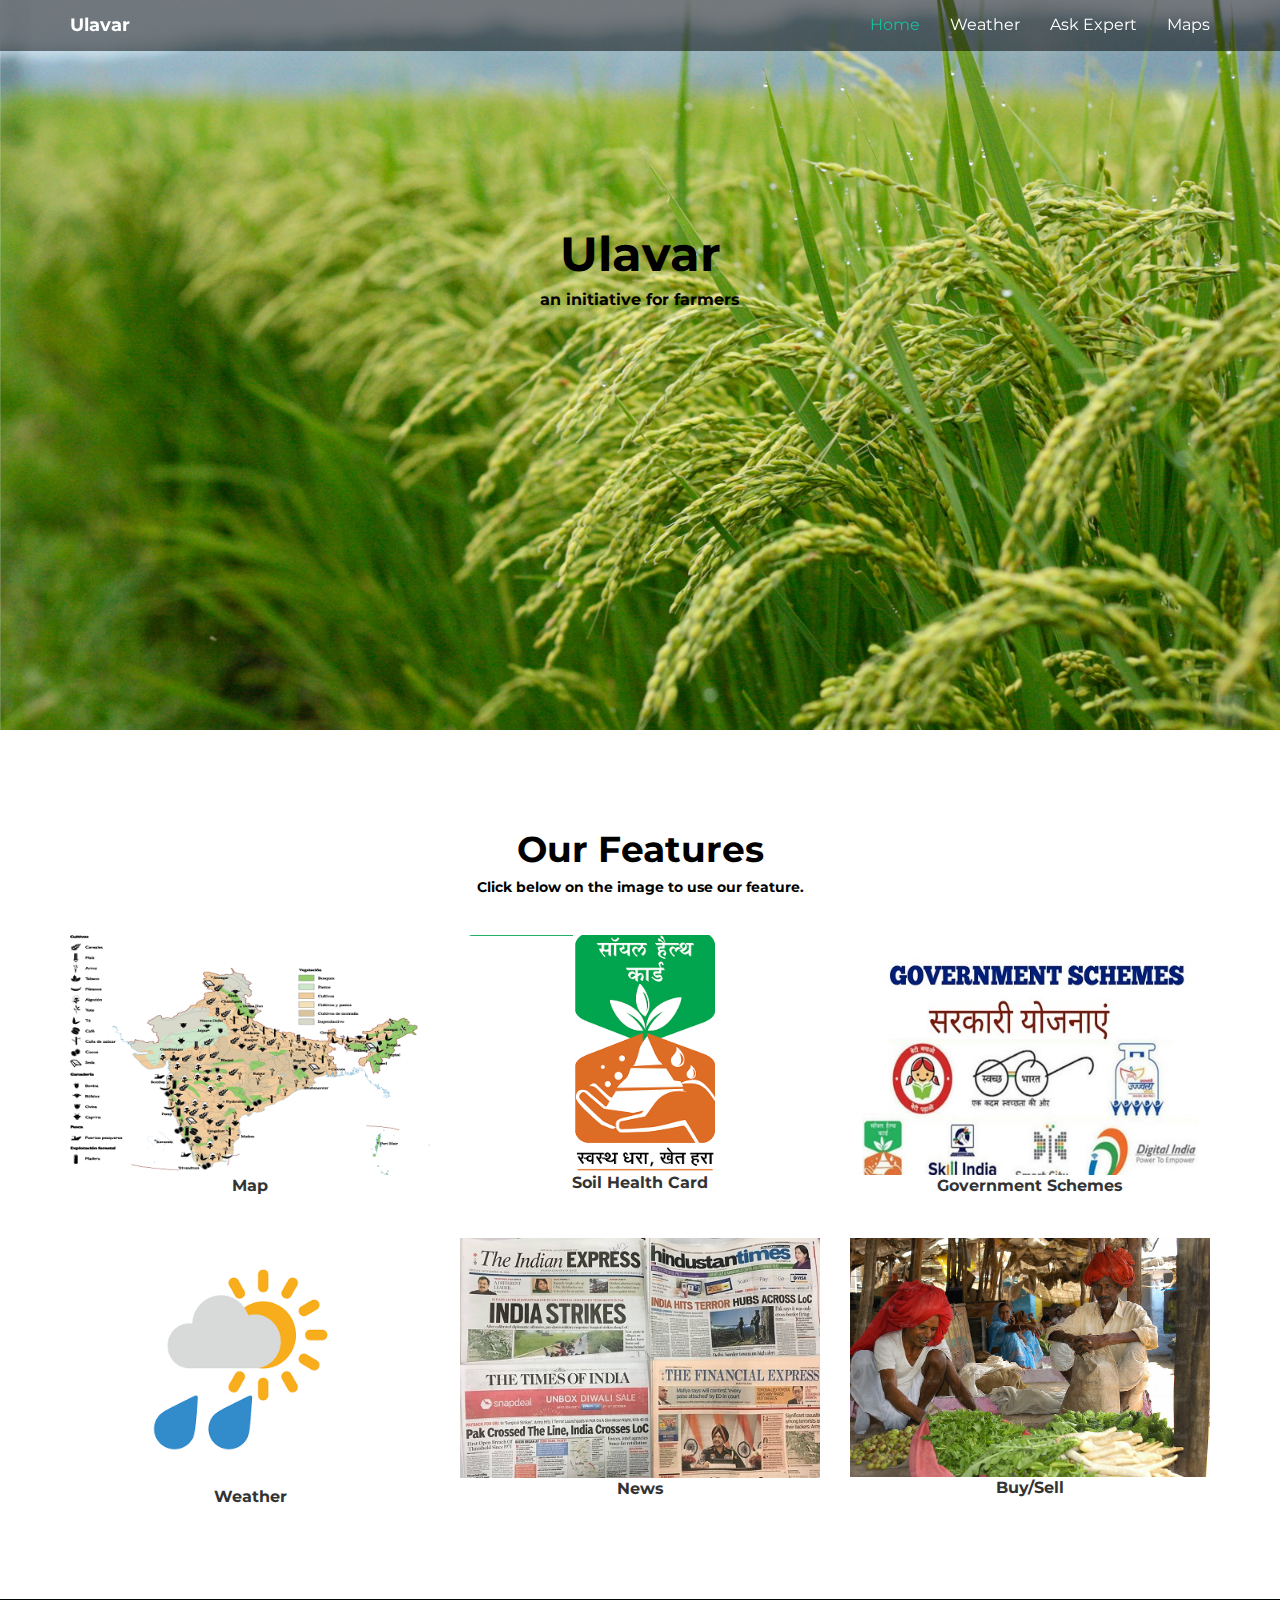
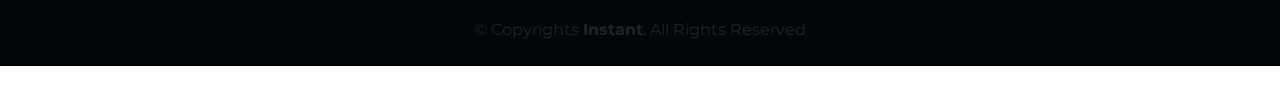
<file: website/index.html>
<!DOCTYPE html>
<html lang="en">

<head>
  <meta charset="utf-8">
  <title>Ulavar</title>
  <meta content="width=device-width, initial-scale=1.0" name="viewport">
  <meta content="" name="keywords">
  <meta content="" name="description">

  <!-- Favicons -->
  <link href="img/f.png" rel="icon">
  <link href="img/apple-touch-icon.png" rel="apple-touch-icon">

  <!-- Google Fonts -->
  <link href="https://fonts.googleapis.com/css?family=Montserrat:300,400,500,700" rel="stylesheet">

  <!-- Bootstrap CSS File -->
  <link href="lib/bootstrap/css/bootstrap.min.css" rel="stylesheet">

  <!-- Libraries CSS Files -->
  <link href="lib/font-awesome/css/font-awesome.min.css" rel="stylesheet">

  <!-- Main Stylesheet File -->
  <link href="css/style.css" rel="stylesheet">

</head>

<body>

  <!-- Static navbar -->
  <div class="navbar navbar-default navbar-fixed-top" role="navigation">
    <div class="container">
      <div class="navbar-header">
        <button type="button" class="navbar-toggle" data-toggle="collapse" data-target=".navbar-collapse">
          <span class="sr-only">Toggle navigation</span>
          <span class="icon-bar"></span>
          <span class="icon-bar"></span>
          <span class="icon-bar"></span>
        </button>
        <a class="navbar-brand" href="index.html">
          <!-- <image src = "img\the-view-rice-farms-in-thailand-crane-shot_nj6jm8zex__F0013.png"></image> -->
          <font color='white'>Ulavar</font>

        </a>

      </div>
      <div class="navbar-collapse collapse">
        <ul class="nav navbar-nav navbar-right">
          <li class="active"><a href="index.html">Home</a></li>
          <li><a href="weather.html">Weather</a></li>
          <li><a href="Expert/index.html">Ask Expert</a></li>
          <li><a href="SAT_VIEW\mappp.html" class="smoothscroll">Maps</a></li>

    <li>
      <div id="ytWidget" style="padding-top:5px;"></div><script src="https://translate.yandex.net/website-widget/v1/widget.js?widgetId=ytWidget&pageLang=en&widgetTheme=light&autoMode=false" type="text/javascript"></script>
    </li>
      </ul>
      </div>

    </div>
  </div>



  <div id="headerwrap" style="height:760px;">
    <div class="container">

      <div class="row">
        <div class="col-lg-6 col-lg-offset-3">
          <font size="20" color="black"><strong>Ulavar </strong></font>
          <br>
          <font size="3" color="black"><strong> an initiative for farmers </strong></font>

        </div>
      </div>
    </div>
    <!-- /container -->
  </div>

  <section id="works"></section>
  <div class="container">
    <div class="row centered mt mb">
      <h1 style="color:Black;">Our Features</h1>
      <h5 style="color:Black;">Click below on the image to use our feature.</h5>

      <div class="col-lg-4 col-md-4 col-sm-4 gallery">
        <a href="SAT_VIEW\mappp.html"><img src="img/portfolio/map.png" class="img-responsive"></a>
        <p><b>Map</b></p>
      </div>
      <div class="col-lg-4 col-md-4 col-sm-4 gallery">
        <a href="Soil\index.html"><img src="img/portfolio/shc3.png" class="img-responsive"></a>
        <p><b>Soil Health Card</b></p>
      </div>
      <div class="col-lg-4 col-md-4 col-sm-4 gallery">
        <a href="schemes.html"><img src="img/portfolio/schemes.jpg" class="img-responsive"></a>
        <p><b>Government Schemes</b></p>
      </div>
      <div class="col-lg-4 col-md-4 col-sm-4 gallery">
        <a href="weather.html"><img src="img/portfolio/weather.png" class="img-responsive"></a>
        <p><b>Weather</b></p>
      </div>
      <div class="col-lg-4 col-md-4 col-sm-4 gallery">
        <a href="news.html"><img src="img/portfolio/news.jpg" class="img-responsive"></a>
        <p><b>News</b></p>
      </div>
      <div class="col-lg-4 col-md-4 col-sm-4 gallery">
        <a href="buy.html"><img src="img/portfolio/selling.jpg" class="img-responsive"></a>
        <p><b>Buy/Sell</b></p>
      </div>
    </div>
  </div>


  <div id="copyrights">
    <div class="container">
      <p>
        &copy; Copyrights <strong>Instant</strong>. All Rights Reserved
      </p>
      <div class="credits">
      </div>
    </div>
  </div>

  <!-- JavaScript Libraries -->
  <script src="lib/jquery/jquery.min.js"></script>
  <script src="lib/bootstrap/js/bootstrap.min.js"></script>
  <script src="lib/php-mail-form/validate.js"></script>


  <script src="js/main.js"></script>

</body>

</html>
</file>
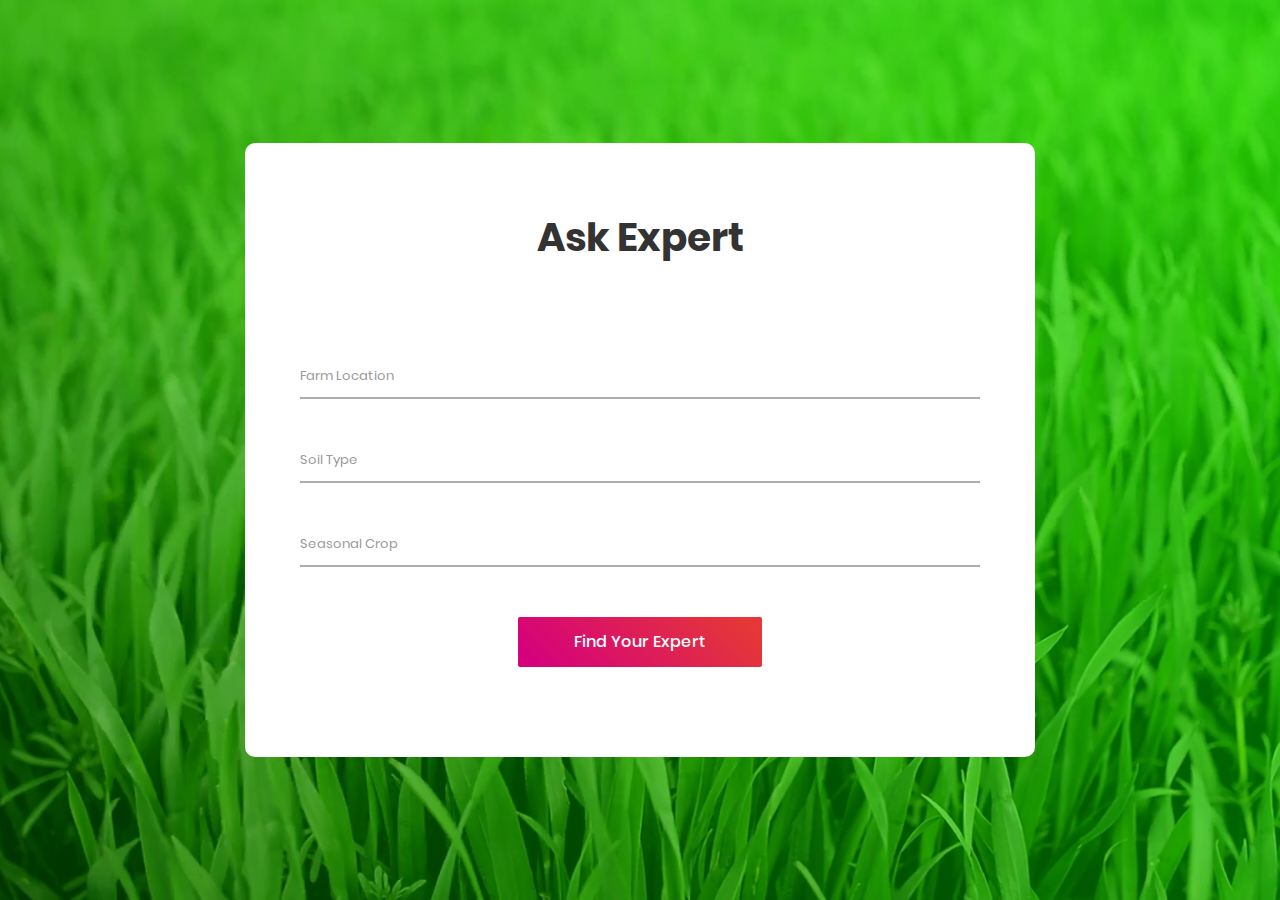
<file: website/Expert/index.html>
<!DOCTYPE html>
<html lang="en">
<head>
	<title>Ask Expert</title>
	<meta charset="UTF-8">
	<meta name="viewport" content="width=device-width, initial-scale=1">
<!--===============================================================================================-->
	<link rel="icon" type="image/png" href="images/icons/favicon.ico"/>
<!--===============================================================================================-->
	<link rel="stylesheet" type="text/css" href="vendor/bootstrap/css/bootstrap.min.css">
<!--===============================================================================================-->
	<link rel="stylesheet" type="text/css" href="fonts/font-awesome-4.7.0/css/font-awesome.min.css">
<!--===============================================================================================-->
	<link rel="stylesheet" type="text/css" href="vendor/animate/animate.css">
<!--===============================================================================================-->
	<link rel="stylesheet" type="text/css" href="vendor/css-hamburgers/hamburgers.min.css">
<!--===============================================================================================-->
	<link rel="stylesheet" type="text/css" href="vendor/select2/select2.min.css">
<!--===============================================================================================-->
	<link rel="stylesheet" type="text/css" href="css/util.css">
	<link rel="stylesheet" type="text/css" href="css/main.css">
<!--===============================================================================================-->
</head>
<body>

	<div class="bg-contact2" style="background-image: url('images/bg-02.png');">
		<div class="container-contact2">
			<div class="wrap-contact2">
				<form class="contact2-form validate-form">
					<span class="contact2-form-title">
						Ask Expert
					</span>

					<div class="wrap-input2 validate-input" data-validate = "Location is required">
						<input class="input2" type="text" name="Farm Location">
						<span class="focus-input2" data-placeholder="Farm Location"></span>
					</div>

					<div class="wrap-input2 validate-input" data-validate = "Soil Type is required">
						<input class="input2" type="text" name="Soil Type">
						<span class="focus-input2" data-placeholder="Soil Type"></span>
					</div>

					<div class="wrap-input2 validate-input" data-validate = "Crop is required">
						<input class="input2" type="text" name="Seasonal Crop">
						<span class="focus-input2" data-placeholder="Seasonal Crop"></span>
					</div>

					<div class="container-contact2-form-btn">
						<div class="wrap-contact2-form-btn">
							<div class="contact2-form-bgbtn"></div>
							<button class="contact2-form-btn">
								Find Your Expert
							</button>
						</div>
					</div>
				</form>
			</div>
		</div>
	</div>




<!--===============================================================================================-->
	<script src="vendor/jquery/jquery-3.2.1.min.js"></script>
<!--===============================================================================================-->
	<script src="vendor/bootstrap/js/popper.js"></script>
	<script src="vendor/bootstrap/js/bootstrap.min.js"></script>
<!--===============================================================================================-->
	<script src="vendor/select2/select2.min.js"></script>
<!--===============================================================================================-->
	<script src="js/main.js"></script>

	<!-- Global site tag (gtag.js) - Google Analytics -->
	<script async src="https://www.googletagmanager.com/gtag/js?id=UA-23581568-13"></script>
	<script>
	  window.dataLayer = window.dataLayer || [];
	  function gtag(){dataLayer.push(arguments);}
	  gtag('js', new Date());

	  gtag('config', 'UA-23581568-13');
	</script>

</body>
</html>
</file>
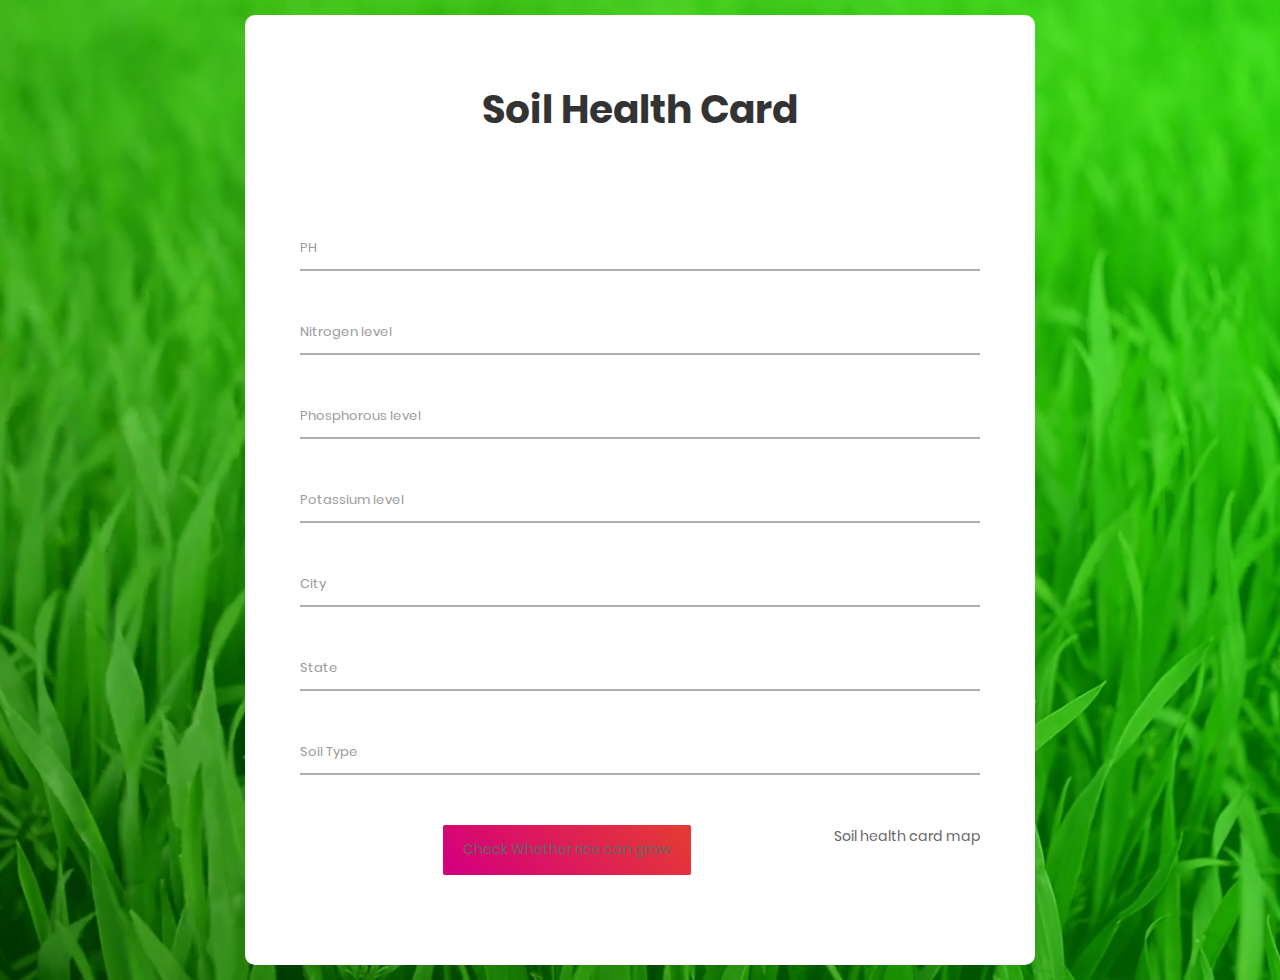
<file: website/Soil health card/index.html>
<!DOCTYPE html>
<html lang="en">
<head>
	<title>Soil Health Card</title>
	<meta charset="UTF-8">
	<meta name="viewport" content="width=device-width, initial-scale=1">
<!--===============================================================================================-->
	<link rel="icon" type="image/png" href="images/icons/favicon.ico"/>
<!--===============================================================================================-->
	<link rel="stylesheet" type="text/css" href="vendor/bootstrap/css/bootstrap.min.css">
<!--===============================================================================================-->
	<link rel="stylesheet" type="text/css" href="fonts/font-awesome-4.7.0/css/font-awesome.min.css">
<!--===============================================================================================-->
	<link rel="stylesheet" type="text/css" href="vendor/animate/animate.css">
<!--===============================================================================================-->
	<link rel="stylesheet" type="text/css" href="vendor/css-hamburgers/hamburgers.min.css">
<!--===============================================================================================-->
	<link rel="stylesheet" type="text/css" href="vendor/select2/select2.min.css">
<!--===============================================================================================-->
	<link rel="stylesheet" type="text/css" href="css/util.css">
	<link rel="stylesheet" type="text/css" href="css/main.css">
<!--===============================================================================================-->
</head>
<body>

	<div class="bg-contact2" style="background-image: url('images/bg-02.png');">
		<div class="container-contact2">
			<div class="wrap-contact2">
				<form class="contact2-form validate-form">
					<span class="contact2-form-title">
						Soil Health Card
					</span>

					<div class="wrap-input2 validate-input" data-validate = "PH level is Required">
						<input class="input2" type="text" name="PH">
						<span class="focus-input2" data-placeholder="PH"></span>
					</div>

					<div class="wrap-input2 validate-input" data-validate = "Nitrogen level is Required">
						<input class="input2" type="text" name="Nitro">
						<span class="focus-input2" data-placeholder="Nitrogen level"></span>
					</div>


					<div class="wrap-input2 validate-input" data-validate = "Phosphorous level is Required">
						<input class="input2" type="text" name="Phos">
						<span class="focus-input2" data-placeholder="Phosphorous level"></span>
					</div>


					<div class="wrap-input2 validate-input" data-validate = "Potassium level is Required">
						<input class="input2" type="text" name="Pota">
						<span class="focus-input2" data-placeholder="Potassium level"></span>
					</div>

					<div class="wrap-input2 validate-input" data-validate="City is Required">
						<input class="input2" type="text" name="City">
						<span class="focus-input2" data-placeholder="City"></span>
					</div>

					<div class="wrap-input2 validate-input" data-validate = "State is required">
						<input class="input2" type="text" name="State">
						<span class="focus-input2" data-placeholder="State"></span>
					</div>

					<div class="wrap-input2 validate-input" data-validate = "Soil type is Required">
						<input class="input2" type="text" name="Soil">
						<span class="focus-input2" data-placeholder="Soil Type"></span>
					</div>

					<div class="container-contact2-form-btn">
						<div class="wrap-contact2-form-btn">
							<div class="contact2-form-bgbtn"></div>
							<button class="contact2-form-btn"><a href="Soil_Health_Card\Soil2.html">
								Check Whether rice can grow
							</a></button>
							</div>
							<a href="C:\Users\GUNEET SINGH\Desktop\UNITED\website\SAT_VIEW\DATASETS_MAPS\Nutrients.html">
								Soil health card map
							</a>

					</div>
				</form>
			</div>
		</div>
	</div>




<!--===============================================================================================-->
	<script src="vendor/jquery/jquery-3.2.1.min.js"></script>
<!--===============================================================================================-->
	<script src="vendor/bootstrap/js/popper.js"></script>
	<script src="vendor/bootstrap/js/bootstrap.min.js"></script>
<!--===============================================================================================-->
	<script src="vendor/select2/select2.min.js"></script>
<!--===============================================================================================-->
	<script src="js/main.js"></script>

	<!-- Global site tag (gtag.js) - Google Analytics -->
	<script async src="https://www.googletagmanager.com/gtag/js?id=UA-23581568-13"></script>
	<script>
	  window.dataLayer = window.dataLayer || [];
	  function gtag(){dataLayer.push(arguments);}
	  gtag('js', new Date());

	  gtag('config', 'UA-23581568-13');
	</script>

</body>
</html>
</file>
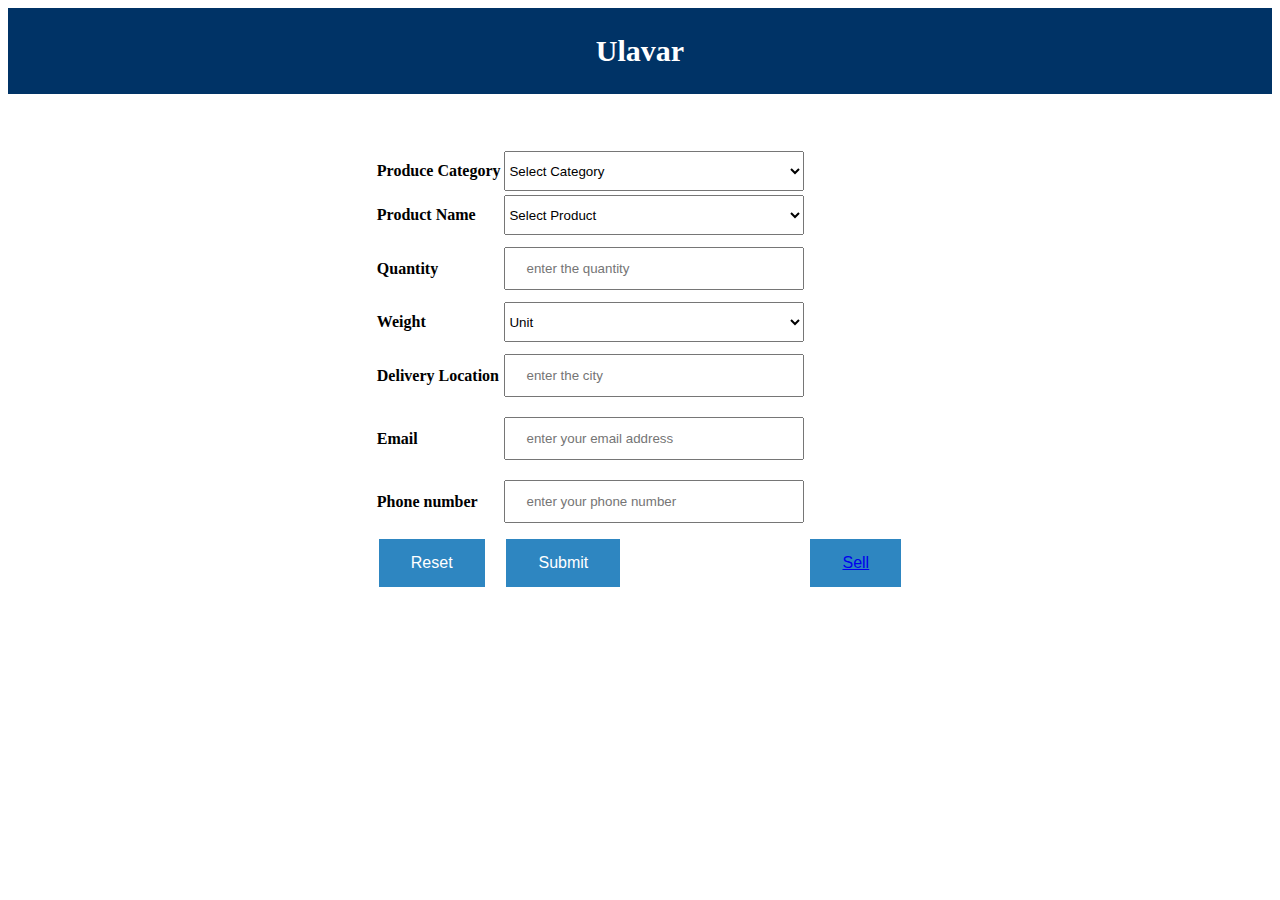
<file: website/buy.html>
<html>
<style type="text/css">
form {
  text-align: center;
}
.header {
  background-color : #003366;
   padding : 6px;
   text-align : center;
   font-size : 15px;
   color : white;
}

.header h1 {
  font-size: 30px;
}
input[type=text], input[type=email], input[type=number]{
  width: 100%;
  padding: 12px 20px;
  margin: 8px 0;
  display: inline-block;

}
select{
    width: 300px;
    height: 100px;
}

input[type=submit],input[type=reset], button[type=button]{
  background-color: #2E86C1;
  border: none;
  color: white;
  padding: 15px 32px;
  text-align: center;
  text-decoration: none;
  display: inline-block;
  font-size: 16px;
  margin: 4px 2px;
  cursor: pointer;
}



</style>
<script type="text/javascript">
    function func()
    {
        v=getElementById("buy_product");
        p=getElementById("test");
        p.innerHTML=v.value;

    }
</script>
  <div class="header">
  <h1>Ulavar</h1>
</div>
<br>
<br>
<br>
<body background="https://leadership.ng/wp-content/uploads/2018/10/rice-field.jpg">
    <b id="test"></b>
<form action="payment.html" method="GET" >
<table align="center">
			<tr>
                    <td><b>Produce Category</b></td>
                    <td>
                        <select id="buy_product" style="height: 40px;" onselect="func()">
                            <option value='' selected="selected">Select Category</option>
                            <option value="1" >Cereals and Pulses</option>
                            <option value="2" >Seeds</option>
                            <option value="3" >Spices</option>
                            <option value="4" >Fruits</option>
                            <option value="5" >Vegetables</option>
                            <option value="6" >Fertilizers &amp; pesticides</option>
                            <option value="7" >Dairy Products</option>
                            <option value="8" >Other Miscellaneous Agro Products</option>
                            </select>
                    </td>
                </tr>
                <tr>
                    <td><b>Product Name</b></td>
                    <td>
                        <select id="productName" style="height: 40px;">
                            <option value='' selected="selected">Select Product</option>
                    </select>
                    </td>
                <tr>
                    <td><b>Quantity</b></td>
                    <td><input type="text" id="quantity" placeholder="enter the quantity"/></td>
                </tr>
                <tr>
                    <td><b>Weight</b></td>
                    <td>
                        <select id="weight"  style="height: 40px;">
                            <option value="" >Unit </option>
                            <option value="Tons(Weight)" >Tons (Weight) </option>
                            <option value="Kgs(Weight)" >Kgs (Weight) </option>
                            <option value="NosOfUnits" >Nos of units </option>
                        </select>
                    </td>
                </tr>
                <tr>
                    <td><b>Delivery Location</b></td>
                    <td><input type="text" placeholder="enter the city" id="dcity"/></td>
                </tr>
                <tr>
                    <td><b>Email</b></td>
                    <td><input type="email" placeholder="enter your email address" id="mail"/></td>
                </tr>
                <tr>
                    <td><b>Phone number</b></td>
                    <td><input type="number" placeholder="enter your phone number" id="phno" pattern="[0-9]{10}"/></td>
                </tr>
                <tr>

                    <td><input type="reset" id="rst" /></td>
                    <td><input type="submit" value="Submit" id="sub" /></td>
                    <td><button type="button" id="sub" /><a href="sell.html">Sell</a></td>
                </tr>

</table>
</form>
</body>
</html>
</file>
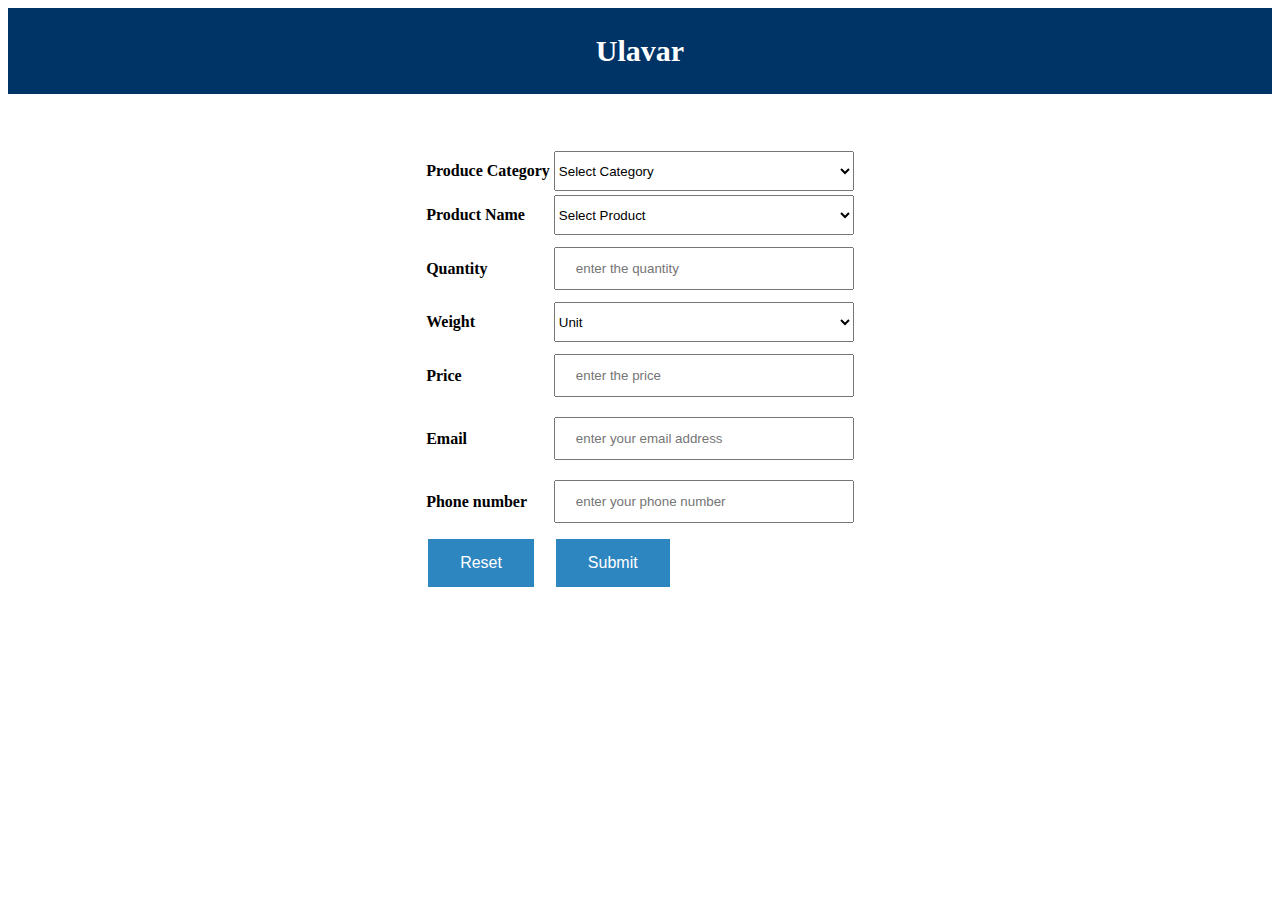
<file: website/sell.html>
<html>
<style type="text/css">
form {
  text-align: center;
}
.header {
  background-color : #003366;
   padding : 6px;
   text-align : center;
   font-size : 15px;
   color : white;
}

.header h1 {
  font-size: 30px;
}
input[type=text], input[type=email], input[type=number]{
  width: 100%;
  padding: 12px 20px;
  margin: 8px 0;
  display: inline-block;

}
select{
    width: 300px;
    height: 100px;
}

input[type=submit],input[type=reset]{
  background-color: #2E86C1;
  border: none;
  color: white;
  padding: 15px 32px;
  text-align: center;
  text-decoration: none;
  display: inline-block;
  font-size: 16px;
  margin: 4px 2px;
  cursor: pointer;
}



</style>

  <div class="header">
  <h1>Ulavar</h1>
</div>
<br>
<br>
<br>
<body background="https://leadership.ng/wp-content/uploads/2018/10/rice-field.jpg">
<form action="payment.html" method="GET" >
<table align="center">
			<tr>
                    <td><b>Produce Category</b></td>
                    <td>
                        <select id="buy_product" style="height: 40px;">
                            <option value='' selected="selected">Select Category</option>
                            <option value="1" >Cereals and Pulses</option>
                            <option value="2" >Seeds</option>
                            <option value="3" >Spices</option>
                            <option value="4" >Fruits</option>
                            <option value="5" >Vegetables</option>
                            <option value="6" >Fertilizers &amp; pesticides</option>
                            <option value="7" >Dairy Products</option>
                            <option value="8" >Other Miscellaneous Agro Products</option>
                            </select>
                    </td>
                </tr>
                <tr>
                    <td><b>Product Name</b></td>
                    <td>
                        <select id="productName" style="height: 40px;">
                            <option value='' selected="selected">Select Product</option>
                    </select>
                    </td>
                <tr>
                    <td><b>Quantity</b></td>
                    <td><input type="text" id="quantity" placeholder="enter the quantity"/></td>
                </tr>
                <tr>
                    <td><b>Weight</b></td>
                    <td>
                        <select id="weight"  style="height: 40px;">
                            <option value="" >Unit </option>
                            <option value="Tons(Weight)" >Tons (Weight) </option>
                            <option value="Kgs(Weight)" >Kgs (Weight) </option>
                            <option value="NosOfUnits" >Nos of units </option>
                        </select>
                    </td>
                </tr>
                <tr>
                    <td><b>Price</b></td>
                    <td><input type="number" placeholder="enter the price" id="price"/></td>
                </tr>
                <tr>
                    <td><b>Email</b></td>
                    <td><input type="email" placeholder="enter your email address" id="mail"/></td>
                </tr>
                <tr>
                    <td><b>Phone number</b></td>
                    <td><input type="number" placeholder="enter your phone number" id="phno" pattern="[0-9]{10}"/></td>
                </tr>
                <tr>

                    <td><input type="reset" id="rst" /></td>
                    <td><input type="submit" value="Submit" id="sub" /></td>
                </tr>

</table>
</form>
</body>
</html>
</file>
<file: website/Expert/css/util.css>
/*[ FONT SIZE ]
///////////////////////////////////////////////////////////
*/
.fs-1 {font-size: 1px;}
.fs-2 {font-size: 2px;}
.fs-3 {font-size: 3px;}
.fs-4 {font-size: 4px;}
.fs-5 {font-size: 5px;}
.fs-6 {font-size: 6px;}
.fs-7 {font-size: 7px;}
.fs-8 {font-size: 8px;}
.fs-9 {font-size: 9px;}
.fs-10 {font-size: 10px;}
.fs-11 {font-size: 11px;}
.fs-12 {font-size: 12px;}
.fs-13 {font-size: 13px;}
.fs-14 {font-size: 14px;}
.fs-15 {font-size: 15px;}
.fs-16 {font-size: 16px;}
.fs-17 {font-size: 17px;}
.fs-18 {font-size: 18px;}
.fs-19 {font-size: 19px;}
.fs-20 {font-size: 20px;}
.fs-21 {font-size: 21px;}
.fs-22 {font-size: 22px;}
.fs-23 {font-size: 23px;}
.fs-24 {font-size: 24px;}
.fs-25 {font-size: 25px;}
.fs-26 {font-size: 26px;}
.fs-27 {font-size: 27px;}
.fs-28 {font-size: 28px;}
.fs-29 {font-size: 29px;}
.fs-30 {font-size: 30px;}
.fs-31 {font-size: 31px;}
.fs-32 {font-size: 32px;}
.fs-33 {font-size: 33px;}
.fs-34 {font-size: 34px;}
.fs-35 {font-size: 35px;}
.fs-36 {font-size: 36px;}
.fs-37 {font-size: 37px;}
.fs-38 {font-size: 38px;}
.fs-39 {font-size: 39px;}
.fs-40 {font-size: 40px;}
.fs-41 {font-size: 41px;}
.fs-42 {font-size: 42px;}
.fs-43 {font-size: 43px;}
.fs-44 {font-size: 44px;}
.fs-45 {font-size: 45px;}
.fs-46 {font-size: 46px;}
.fs-47 {font-size: 47px;}
.fs-48 {font-size: 48px;}
.fs-49 {font-size: 49px;}
.fs-50 {font-size: 50px;}
.fs-51 {font-size: 51px;}
.fs-52 {font-size: 52px;}
.fs-53 {font-size: 53px;}
.fs-54 {font-size: 54px;}
.fs-55 {font-size: 55px;}
.fs-56 {font-size: 56px;}
.fs-57 {font-size: 57px;}
.fs-58 {font-size: 58px;}
.fs-59 {font-size: 59px;}
.fs-60 {font-size: 60px;}
.fs-61 {font-size: 61px;}
.fs-62 {font-size: 62px;}
.fs-63 {font-size: 63px;}
.fs-64 {font-size: 64px;}
.fs-65 {font-size: 65px;}
.fs-66 {font-size: 66px;}
.fs-67 {font-size: 67px;}
.fs-68 {font-size: 68px;}
.fs-69 {font-size: 69px;}
.fs-70 {font-size: 70px;}
.fs-71 {font-size: 71px;}
.fs-72 {font-size: 72px;}
.fs-73 {font-size: 73px;}
.fs-74 {font-size: 74px;}
.fs-75 {font-size: 75px;}
.fs-76 {font-size: 76px;}
.fs-77 {font-size: 77px;}
.fs-78 {font-size: 78px;}
.fs-79 {font-size: 79px;}
.fs-80 {font-size: 80px;}
.fs-81 {font-size: 81px;}
.fs-82 {font-size: 82px;}
.fs-83 {font-size: 83px;}
.fs-84 {font-size: 84px;}
.fs-85 {font-size: 85px;}
.fs-86 {font-size: 86px;}
.fs-87 {font-size: 87px;}
.fs-88 {font-size: 88px;}
.fs-89 {font-size: 89px;}
.fs-90 {font-size: 90px;}
.fs-91 {font-size: 91px;}
.fs-92 {font-size: 92px;}
.fs-93 {font-size: 93px;}
.fs-94 {font-size: 94px;}
.fs-95 {font-size: 95px;}
.fs-96 {font-size: 96px;}
.fs-97 {font-size: 97px;}
.fs-98 {font-size: 98px;}
.fs-99 {font-size: 99px;}
.fs-100 {font-size: 100px;}
.fs-101 {font-size: 101px;}
.fs-102 {font-size: 102px;}
.fs-103 {font-size: 103px;}
.fs-104 {font-size: 104px;}
.fs-105 {font-size: 105px;}
.fs-106 {font-size: 106px;}
.fs-107 {font-size: 107px;}
.fs-108 {font-size: 108px;}
.fs-109 {font-size: 109px;}
.fs-110 {font-size: 110px;}
.fs-111 {font-size: 111px;}
.fs-112 {font-size: 112px;}
.fs-113 {font-size: 113px;}
.fs-114 {font-size: 114px;}
.fs-115 {font-size: 115px;}
.fs-116 {font-size: 116px;}
.fs-117 {font-size: 117px;}
.fs-118 {font-size: 118px;}
.fs-119 {font-size: 119px;}
.fs-120 {font-size: 120px;}
.fs-121 {font-size: 121px;}
.fs-122 {font-size: 122px;}
.fs-123 {font-size: 123px;}
.fs-124 {font-size: 124px;}
.fs-125 {font-size: 125px;}
.fs-126 {font-size: 126px;}
.fs-127 {font-size: 127px;}
.fs-128 {font-size: 128px;}
.fs-129 {font-size: 129px;}
.fs-130 {font-size: 130px;}
.fs-131 {font-size: 131px;}
.fs-132 {font-size: 132px;}
.fs-133 {font-size: 133px;}
.fs-134 {font-size: 134px;}
.fs-135 {font-size: 135px;}
.fs-136 {font-size: 136px;}
.fs-137 {font-size: 137px;}
.fs-138 {font-size: 138px;}
.fs-139 {font-size: 139px;}
.fs-140 {font-size: 140px;}
.fs-141 {font-size: 141px;}
.fs-142 {font-size: 142px;}
.fs-143 {font-size: 143px;}
.fs-144 {font-size: 144px;}
.fs-145 {font-size: 145px;}
.fs-146 {font-size: 146px;}
.fs-147 {font-size: 147px;}
.fs-148 {font-size: 148px;}
.fs-149 {font-size: 149px;}
.fs-150 {font-size: 150px;}
.fs-151 {font-size: 151px;}
.fs-152 {font-size: 152px;}
.fs-153 {font-size: 153px;}
.fs-154 {font-size: 154px;}
.fs-155 {font-size: 155px;}
.fs-156 {font-size: 156px;}
.fs-157 {font-size: 157px;}
.fs-158 {font-size: 158px;}
.fs-159 {font-size: 159px;}
.fs-160 {font-size: 160px;}
.fs-161 {font-size: 161px;}
.fs-162 {font-size: 162px;}
.fs-163 {font-size: 163px;}
.fs-164 {font-size: 164px;}
.fs-165 {font-size: 165px;}
.fs-166 {font-size: 166px;}
.fs-167 {font-size: 167px;}
.fs-168 {font-size: 168px;}
.fs-169 {font-size: 169px;}
.fs-170 {font-size: 170px;}
.fs-171 {font-size: 171px;}
.fs-172 {font-size: 172px;}
.fs-173 {font-size: 173px;}
.fs-174 {font-size: 174px;}
.fs-175 {font-size: 175px;}
.fs-176 {font-size: 176px;}
.fs-177 {font-size: 177px;}
.fs-178 {font-size: 178px;}
.fs-179 {font-size: 179px;}
.fs-180 {font-size: 180px;}
.fs-181 {font-size: 181px;}
.fs-182 {font-size: 182px;}
.fs-183 {font-size: 183px;}
.fs-184 {font-size: 184px;}
.fs-185 {font-size: 185px;}
.fs-186 {font-size: 186px;}
.fs-187 {font-size: 187px;}
.fs-188 {font-size: 188px;}
.fs-189 {font-size: 189px;}
.fs-190 {font-size: 190px;}
.fs-191 {font-size: 191px;}
.fs-192 {font-size: 192px;}
.fs-193 {font-size: 193px;}
.fs-194 {font-size: 194px;}
.fs-195 {font-size: 195px;}
.fs-196 {font-size: 196px;}
.fs-197 {font-size: 197px;}
.fs-198 {font-size: 198px;}
.fs-199 {font-size: 199px;}
.fs-200 {font-size: 200px;}

/*[ PADDING ]
///////////////////////////////////////////////////////////
*/
.p-t-0 {padding-top: 0px;}
.p-t-1 {padding-top: 1px;}
.p-t-2 {padding-top: 2px;}
.p-t-3 {padding-top: 3px;}
.p-t-4 {padding-top: 4px;}
.p-t-5 {padding-top: 5px;}
.p-t-6 {padding-top: 6px;}
.p-t-7 {padding-top: 7px;}
.p-t-8 {padding-top: 8px;}
.p-t-9 {padding-top: 9px;}
.p-t-10 {padding-top: 10px;}
.p-t-11 {padding-top: 11px;}
.p-t-12 {padding-top: 12px;}
.p-t-13 {padding-top: 13px;}
.p-t-14 {padding-top: 14px;}
.p-t-15 {padding-top: 15px;}
.p-t-16 {padding-top: 16px;}
.p-t-17 {padding-top: 17px;}
.p-t-18 {padding-top: 18px;}
.p-t-19 {padding-top: 19px;}
.p-t-20 {padding-top: 20px;}
.p-t-21 {padding-top: 21px;}
.p-t-22 {padding-top: 22px;}
.p-t-23 {padding-top: 23px;}
.p-t-24 {padding-top: 24px;}
.p-t-25 {padding-top: 25px;}
.p-t-26 {padding-top: 26px;}
.p-t-27 {padding-top: 27px;}
.p-t-28 {padding-top: 28px;}
.p-t-29 {padding-top: 29px;}
.p-t-30 {padding-top: 30px;}
.p-t-31 {padding-top: 31px;}
.p-t-32 {padding-top: 32px;}
.p-t-33 {padding-top: 33px;}
.p-t-34 {padding-top: 34px;}
.p-t-35 {padding-top: 35px;}
.p-t-36 {padding-top: 36px;}
.p-t-37 {padding-top: 37px;}
.p-t-38 {padding-top: 38px;}
.p-t-39 {padding-top: 39px;}
.p-t-40 {padding-top: 40px;}
.p-t-41 {padding-top: 41px;}
.p-t-42 {padding-top: 42px;}
.p-t-43 {padding-top: 43px;}
.p-t-44 {padding-top: 44px;}
.p-t-45 {padding-top: 45px;}
.p-t-46 {padding-top: 46px;}
.p-t-47 {padding-top: 47px;}
.p-t-48 {padding-top: 48px;}
.p-t-49 {padding-top: 49px;}
.p-t-50 {padding-top: 50px;}
.p-t-51 {padding-top: 51px;}
.p-t-52 {padding-top: 52px;}
.p-t-53 {padding-top: 53px;}
.p-t-54 {padding-top: 54px;}
.p-t-55 {padding-top: 55px;}
.p-t-56 {padding-top: 56px;}
.p-t-57 {padding-top: 57px;}
.p-t-58 {padding-top: 58px;}
.p-t-59 {padding-top: 59px;}
.p-t-60 {padding-top: 60px;}
.p-t-61 {padding-top: 61px;}
.p-t-62 {padding-top: 62px;}
.p-t-63 {padding-top: 63px;}
.p-t-64 {padding-top: 64px;}
.p-t-65 {padding-top: 65px;}
.p-t-66 {padding-top: 66px;}
.p-t-67 {padding-top: 67px;}
.p-t-68 {padding-top: 68px;}
.p-t-69 {padding-top: 69px;}
.p-t-70 {padding-top: 70px;}
.p-t-71 {padding-top: 71px;}
.p-t-72 {padding-top: 72px;}
.p-t-73 {padding-top: 73px;}
.p-t-74 {padding-top: 74px;}
.p-t-75 {padding-top: 75px;}
.p-t-76 {padding-top: 76px;}
.p-t-77 {padding-top: 77px;}
.p-t-78 {padding-top: 78px;}
.p-t-79 {padding-top: 79px;}
.p-t-80 {padding-top: 80px;}
.p-t-81 {padding-top: 81px;}
.p-t-82 {padding-top: 82px;}
.p-t-83 {padding-top: 83px;}
.p-t-84 {padding-top: 84px;}
.p-t-85 {padding-top: 85px;}
.p-t-86 {padding-top: 86px;}
.p-t-87 {padding-top: 87px;}
.p-t-88 {padding-top: 88px;}
.p-t-89 {padding-top: 89px;}
.p-t-90 {padding-top: 90px;}
.p-t-91 {padding-top: 91px;}
.p-t-92 {padding-top: 92px;}
.p-t-93 {padding-top: 93px;}
.p-t-94 {padding-top: 94px;}
.p-t-95 {padding-top: 95px;}
.p-t-96 {padding-top: 96px;}
.p-t-97 {padding-top: 97px;}
.p-t-98 {padding-top: 98px;}
.p-t-99 {padding-top: 99px;}
.p-t-100 {padding-top: 100px;}
.p-t-101 {padding-top: 101px;}
.p-t-102 {padding-top: 102px;}
.p-t-103 {padding-top: 103px;}
.p-t-104 {padding-top: 104px;}
.p-t-105 {padding-top: 105px;}
.p-t-106 {padding-top: 106px;}
.p-t-107 {padding-top: 107px;}
.p-t-108 {padding-top: 108px;}
.p-t-109 {padding-top: 109px;}
.p-t-110 {padding-top: 110px;}
.p-t-111 {padding-top: 111px;}
.p-t-112 {padding-top: 112px;}
.p-t-113 {padding-top: 113px;}
.p-t-114 {padding-top: 114px;}
.p-t-115 {padding-top: 115px;}
.p-t-116 {padding-top: 116px;}
.p-t-117 {padding-top: 117px;}
.p-t-118 {padding-top: 118px;}
.p-t-119 {padding-top: 119px;}
.p-t-120 {padding-top: 120px;}
.p-t-121 {padding-top: 121px;}
.p-t-122 {padding-top: 122px;}
.p-t-123 {padding-top: 123px;}
.p-t-124 {padding-top: 124px;}
.p-t-125 {padding-top: 125px;}
.p-t-126 {padding-top: 126px;}
.p-t-127 {padding-top: 127px;}
.p-t-128 {padding-top: 128px;}
.p-t-129 {padding-top: 129px;}
.p-t-130 {padding-top: 130px;}
.p-t-131 {padding-top: 131px;}
.p-t-132 {padding-top: 132px;}
.p-t-133 {padding-top: 133px;}
.p-t-134 {padding-top: 134px;}
.p-t-135 {padding-top: 135px;}
.p-t-136 {padding-top: 136px;}
.p-t-137 {padding-top: 137px;}
.p-t-138 {padding-top: 138px;}
.p-t-139 {padding-top: 139px;}
.p-t-140 {padding-top: 140px;}
.p-t-141 {padding-top: 141px;}
.p-t-142 {padding-top: 142px;}
.p-t-143 {padding-top: 143px;}
.p-t-144 {padding-top: 144px;}
.p-t-145 {padding-top: 145px;}
.p-t-146 {padding-top: 146px;}
.p-t-147 {padding-top: 147px;}
.p-t-148 {padding-top: 148px;}
.p-t-149 {padding-top: 149px;}
.p-t-150 {padding-top: 150px;}
.p-t-151 {padding-top: 151px;}
.p-t-152 {padding-top: 152px;}
.p-t-153 {padding-top: 153px;}
.p-t-154 {padding-top: 154px;}
.p-t-155 {padding-top: 155px;}
.p-t-156 {padding-top: 156px;}
.p-t-157 {padding-top: 157px;}
.p-t-158 {padding-top: 158px;}
.p-t-159 {padding-top: 159px;}
.p-t-160 {padding-top: 160px;}
.p-t-161 {padding-top: 161px;}
.p-t-162 {padding-top: 162px;}
.p-t-163 {padding-top: 163px;}
.p-t-164 {padding-top: 164px;}
.p-t-165 {padding-top: 165px;}
.p-t-166 {padding-top: 166px;}
.p-t-167 {padding-top: 167px;}
.p-t-168 {padding-top: 168px;}
.p-t-169 {padding-top: 169px;}
.p-t-170 {padding-top: 170px;}
.p-t-171 {padding-top: 171px;}
.p-t-172 {padding-top: 172px;}
.p-t-173 {padding-top: 173px;}
.p-t-174 {padding-top: 174px;}
.p-t-175 {padding-top: 175px;}
.p-t-176 {padding-top: 176px;}
.p-t-177 {padding-top: 177px;}
.p-t-178 {padding-top: 178px;}
.p-t-179 {padding-top: 179px;}
.p-t-180 {padding-top: 180px;}
.p-t-181 {padding-top: 181px;}
.p-t-182 {padding-top: 182px;}
.p-t-183 {padding-top: 183px;}
.p-t-184 {padding-top: 184px;}
.p-t-185 {padding-top: 185px;}
.p-t-186 {padding-top: 186px;}
.p-t-187 {padding-top: 187px;}
.p-t-188 {padding-top: 188px;}
.p-t-189 {padding-top: 189px;}
.p-t-190 {padding-top: 190px;}
.p-t-191 {padding-top: 191px;}
.p-t-192 {padding-top: 192px;}
.p-t-193 {padding-top: 193px;}
.p-t-194 {padding-top: 194px;}
.p-t-195 {padding-top: 195px;}
.p-t-196 {padding-top: 196px;}
.p-t-197 {padding-top: 197px;}
.p-t-198 {padding-top: 198px;}
.p-t-199 {padding-top: 199px;}
.p-t-200 {padding-top: 200px;}
.p-t-201 {padding-top: 201px;}
.p-t-202 {padding-top: 202px;}
.p-t-203 {padding-top: 203px;}
.p-t-204 {padding-top: 204px;}
.p-t-205 {padding-top: 205px;}
.p-t-206 {padding-top: 206px;}
.p-t-207 {padding-top: 207px;}
.p-t-208 {padding-top: 208px;}
.p-t-209 {padding-top: 209px;}
.p-t-210 {padding-top: 210px;}
.p-t-211 {padding-top: 211px;}
.p-t-212 {padding-top: 212px;}
.p-t-213 {padding-top: 213px;}
.p-t-214 {padding-top: 214px;}
.p-t-215 {padding-top: 215px;}
.p-t-216 {padding-top: 216px;}
.p-t-217 {padding-top: 217px;}
.p-t-218 {padding-top: 218px;}
.p-t-219 {padding-top: 219px;}
.p-t-220 {padding-top: 220px;}
.p-t-221 {padding-top: 221px;}
.p-t-222 {padding-top: 222px;}
.p-t-223 {padding-top: 223px;}
.p-t-224 {padding-top: 224px;}
.p-t-225 {padding-top: 225px;}
.p-t-226 {padding-top: 226px;}
.p-t-227 {padding-top: 227px;}
.p-t-228 {padding-top: 228px;}
.p-t-229 {padding-top: 229px;}
.p-t-230 {padding-top: 230px;}
.p-t-231 {padding-top: 231px;}
.p-t-232 {padding-top: 232px;}
.p-t-233 {padding-top: 233px;}
.p-t-234 {padding-top: 234px;}
.p-t-235 {padding-top: 235px;}
.p-t-236 {padding-top: 236px;}
.p-t-237 {padding-top: 237px;}
.p-t-238 {padding-top: 238px;}
.p-t-239 {padding-top: 239px;}
.p-t-240 {padding-top: 240px;}
.p-t-241 {padding-top: 241px;}
.p-t-242 {padding-top: 242px;}
.p-t-243 {padding-top: 243px;}
.p-t-244 {padding-top: 244px;}
.p-t-245 {padding-top: 245px;}
.p-t-246 {padding-top: 246px;}
.p-t-247 {padding-top: 247px;}
.p-t-248 {padding-top: 248px;}
.p-t-249 {padding-top: 249px;}
.p-t-250 {padding-top: 250px;}
.p-b-0 {padding-bottom: 0px;}
.p-b-1 {padding-bottom: 1px;}
.p-b-2 {padding-bottom: 2px;}
.p-b-3 {padding-bottom: 3px;}
.p-b-4 {padding-bottom: 4px;}
.p-b-5 {padding-bottom: 5px;}
.p-b-6 {padding-bottom: 6px;}
.p-b-7 {padding-bottom: 7px;}
.p-b-8 {padding-bottom: 8px;}
.p-b-9 {padding-bottom: 9px;}
.p-b-10 {padding-bottom: 10px;}
.p-b-11 {padding-bottom: 11px;}
.p-b-12 {padding-bottom: 12px;}
.p-b-13 {padding-bottom: 13px;}
.p-b-14 {padding-bottom: 14px;}
.p-b-15 {padding-bottom: 15px;}
.p-b-16 {padding-bottom: 16px;}
.p-b-17 {padding-bottom: 17px;}
.p-b-18 {padding-bottom: 18px;}
.p-b-19 {padding-bottom: 19px;}
.p-b-20 {padding-bottom: 20px;}
.p-b-21 {padding-bottom: 21px;}
.p-b-22 {padding-bottom: 22px;}
.p-b-23 {padding-bottom: 23px;}
.p-b-24 {padding-bottom: 24px;}
.p-b-25 {padding-bottom: 25px;}
.p-b-26 {padding-bottom: 26px;}
.p-b-27 {padding-bottom: 27px;}
.p-b-28 {padding-bottom: 28px;}
.p-b-29 {padding-bottom: 29px;}
.p-b-30 {padding-bottom: 30px;}
.p-b-31 {padding-bottom: 31px;}
.p-b-32 {padding-bottom: 32px;}
.p-b-33 {padding-bottom: 33px;}
.p-b-34 {padding-bottom: 34px;}
.p-b-35 {padding-bottom: 35px;}
.p-b-36 {padding-bottom: 36px;}
.p-b-37 {padding-bottom: 37px;}
.p-b-38 {padding-bottom: 38px;}
.p-b-39 {padding-bottom: 39px;}
.p-b-40 {padding-bottom: 40px;}
.p-b-41 {padding-bottom: 41px;}
.p-b-42 {padding-bottom: 42px;}
.p-b-43 {padding-bottom: 43px;}
.p-b-44 {padding-bottom: 44px;}
.p-b-45 {padding-bottom: 45px;}
.p-b-46 {padding-bottom: 46px;}
.p-b-47 {padding-bottom: 47px;}
.p-b-48 {padding-bottom: 48px;}
.p-b-49 {padding-bottom: 49px;}
.p-b-50 {padding-bottom: 50px;}
.p-b-51 {padding-bottom: 51px;}
.p-b-52 {padding-bottom: 52px;}
.p-b-53 {padding-bottom: 53px;}
.p-b-54 {padding-bottom: 54px;}
.p-b-55 {padding-bottom: 55px;}
.p-b-56 {padding-bottom: 56px;}
.p-b-57 {padding-bottom: 57px;}
.p-b-58 {padding-bottom: 58px;}
.p-b-59 {padding-bottom: 59px;}
.p-b-60 {padding-bottom: 60px;}
.p-b-61 {padding-bottom: 61px;}
.p-b-62 {padding-bottom: 62px;}
.p-b-63 {padding-bottom: 63px;}
.p-b-64 {padding-bottom: 64px;}
.p-b-65 {padding-bottom: 65px;}
.p-b-66 {padding-bottom: 66px;}
.p-b-67 {padding-bottom: 67px;}
.p-b-68 {padding-bottom: 68px;}
.p-b-69 {padding-bottom: 69px;}
.p-b-70 {padding-bottom: 70px;}
.p-b-71 {padding-bottom: 71px;}
.p-b-72 {padding-bottom: 72px;}
.p-b-73 {padding-bottom: 73px;}
.p-b-74 {padding-bottom: 74px;}
.p-b-75 {padding-bottom: 75px;}
.p-b-76 {padding-bottom: 76px;}
.p-b-77 {padding-bottom: 77px;}
.p-b-78 {padding-bottom: 78px;}
.p-b-79 {padding-bottom: 79px;}
.p-b-80 {padding-bottom: 80px;}
.p-b-81 {padding-bottom: 81px;}
.p-b-82 {padding-bottom: 82px;}
.p-b-83 {padding-bottom: 83px;}
.p-b-84 {padding-bottom: 84px;}
.p-b-85 {padding-bottom: 85px;}
.p-b-86 {padding-bottom: 86px;}
.p-b-87 {padding-bottom: 87px;}
.p-b-88 {padding-bottom: 88px;}
.p-b-89 {padding-bottom: 89px;}
.p-b-90 {padding-bottom: 90px;}
.p-b-91 {padding-bottom: 91px;}
.p-b-92 {padding-bottom: 92px;}
.p-b-93 {padding-bottom: 93px;}
.p-b-94 {padding-bottom: 94px;}
.p-b-95 {padding-bottom: 95px;}
.p-b-96 {padding-bottom: 96px;}
.p-b-97 {padding-bottom: 97px;}
.p-b-98 {padding-bottom: 98px;}
.p-b-99 {padding-bottom: 99px;}
.p-b-100 {padding-bottom: 100px;}
.p-b-101 {padding-bottom: 101px;}
.p-b-102 {padding-bottom: 102px;}
.p-b-103 {padding-bottom: 103px;}
.p-b-104 {padding-bottom: 104px;}
.p-b-105 {padding-bottom: 105px;}
.p-b-106 {padding-bottom: 106px;}
.p-b-107 {padding-bottom: 107px;}
.p-b-108 {padding-bottom: 108px;}
.p-b-109 {padding-bottom: 109px;}
.p-b-110 {padding-bottom: 110px;}
.p-b-111 {padding-bottom: 111px;}
.p-b-112 {padding-bottom: 112px;}
.p-b-113 {padding-bottom: 113px;}
.p-b-114 {padding-bottom: 114px;}
.p-b-115 {padding-bottom: 115px;}
.p-b-116 {padding-bottom: 116px;}
.p-b-117 {padding-bottom: 117px;}
.p-b-118 {padding-bottom: 118px;}
.p-b-119 {padding-bottom: 119px;}
.p-b-120 {padding-bottom: 120px;}
.p-b-121 {padding-bottom: 121px;}
.p-b-122 {padding-bottom: 122px;}
.p-b-123 {padding-bottom: 123px;}
.p-b-124 {padding-bottom: 124px;}
.p-b-125 {padding-bottom: 125px;}
.p-b-126 {padding-bottom: 126px;}
.p-b-127 {padding-bottom: 127px;}
.p-b-128 {padding-bottom: 128px;}
.p-b-129 {padding-bottom: 129px;}
.p-b-130 {padding-bottom: 130px;}
.p-b-131 {padding-bottom: 131px;}
.p-b-132 {padding-bottom: 132px;}
.p-b-133 {padding-bottom: 133px;}
.p-b-134 {padding-bottom: 134px;}
.p-b-135 {padding-bottom: 135px;}
.p-b-136 {padding-bottom: 136px;}
.p-b-137 {padding-bottom: 137px;}
.p-b-138 {padding-bottom: 138px;}
.p-b-139 {padding-bottom: 139px;}
.p-b-140 {padding-bottom: 140px;}
.p-b-141 {padding-bottom: 141px;}
.p-b-142 {padding-bottom: 142px;}
.p-b-143 {padding-bottom: 143px;}
.p-b-144 {padding-bottom: 144px;}
.p-b-145 {padding-bottom: 145px;}
.p-b-146 {padding-bottom: 146px;}
.p-b-147 {padding-bottom: 147px;}
.p-b-148 {padding-bottom: 148px;}
.p-b-149 {padding-bottom: 149px;}
.p-b-150 {padding-bottom: 150px;}
.p-b-151 {padding-bottom: 151px;}
.p-b-152 {padding-bottom: 152px;}
.p-b-153 {padding-bottom: 153px;}
.p-b-154 {padding-bottom: 154px;}
.p-b-155 {padding-bottom: 155px;}
.p-b-156 {padding-bottom: 156px;}
.p-b-157 {padding-bottom: 157px;}
.p-b-158 {padding-bottom: 158px;}
.p-b-159 {padding-bottom: 159px;}
.p-b-160 {padding-bottom: 160px;}
.p-b-161 {padding-bottom: 161px;}
.p-b-162 {padding-bottom: 162px;}
.p-b-163 {padding-bottom: 163px;}
.p-b-164 {padding-bottom: 164px;}
.p-b-165 {padding-bottom: 165px;}
.p-b-166 {padding-bottom: 166px;}
.p-b-167 {padding-bottom: 167px;}
.p-b-168 {padding-bottom: 168px;}
.p-b-169 {padding-bottom: 169px;}
.p-b-170 {padding-bottom: 170px;}
.p-b-171 {padding-bottom: 171px;}
.p-b-172 {padding-bottom: 172px;}
.p-b-173 {padding-bottom: 173px;}
.p-b-174 {padding-bottom: 174px;}
.p-b-175 {padding-bottom: 175px;}
.p-b-176 {padding-bottom: 176px;}
.p-b-177 {padding-bottom: 177px;}
.p-b-178 {padding-bottom: 178px;}
.p-b-179 {padding-bottom: 179px;}
.p-b-180 {padding-bottom: 180px;}
.p-b-181 {padding-bottom: 181px;}
.p-b-182 {padding-bottom: 182px;}
.p-b-183 {padding-bottom: 183px;}
.p-b-184 {padding-bottom: 184px;}
.p-b-185 {padding-bottom: 185px;}
.p-b-186 {padding-bottom: 186px;}
.p-b-187 {padding-bottom: 187px;}
.p-b-188 {padding-bottom: 188px;}
.p-b-189 {padding-bottom: 189px;}
.p-b-190 {padding-bottom: 190px;}
.p-b-191 {padding-bottom: 191px;}
.p-b-192 {padding-bottom: 192px;}
.p-b-193 {padding-bottom: 193px;}
.p-b-194 {padding-bottom: 194px;}
.p-b-195 {padding-bottom: 195px;}
.p-b-196 {padding-bottom: 196px;}
.p-b-197 {padding-bottom: 197px;}
.p-b-198 {padding-bottom: 198px;}
.p-b-199 {padding-bottom: 199px;}
.p-b-200 {padding-bottom: 200px;}
.p-b-201 {padding-bottom: 201px;}
.p-b-202 {padding-bottom: 202px;}
.p-b-203 {padding-bottom: 203px;}
.p-b-204 {padding-bottom: 204px;}
.p-b-205 {padding-bottom: 205px;}
.p-b-206 {padding-bottom: 206px;}
.p-b-207 {padding-bottom: 207px;}
.p-b-208 {padding-bottom: 208px;}
.p-b-209 {padding-bottom: 209px;}
.p-b-210 {padding-bottom: 210px;}
.p-b-211 {padding-bottom: 211px;}
.p-b-212 {padding-bottom: 212px;}
.p-b-213 {padding-bottom: 213px;}
.p-b-214 {padding-bottom: 214px;}
.p-b-215 {padding-bottom: 215px;}
.p-b-216 {padding-bottom: 216px;}
.p-b-217 {padding-bottom: 217px;}
.p-b-218 {padding-bottom: 218px;}
.p-b-219 {padding-bottom: 219px;}
.p-b-220 {padding-bottom: 220px;}
.p-b-221 {padding-bottom: 221px;}
.p-b-222 {padding-bottom: 222px;}
.p-b-223 {padding-bottom: 223px;}
.p-b-224 {padding-bottom: 224px;}
.p-b-225 {padding-bottom: 225px;}
.p-b-226 {padding-bottom: 226px;}
.p-b-227 {padding-bottom: 227px;}
.p-b-228 {padding-bottom: 228px;}
.p-b-229 {padding-bottom: 229px;}
.p-b-230 {padding-bottom: 230px;}
.p-b-231 {padding-bottom: 231px;}
.p-b-232 {padding-bottom: 232px;}
.p-b-233 {padding-bottom: 233px;}
.p-b-234 {padding-bottom: 234px;}
.p-b-235 {padding-bottom: 235px;}
.p-b-236 {padding-bottom: 236px;}
.p-b-237 {padding-bottom: 237px;}
.p-b-238 {padding-bottom: 238px;}
.p-b-239 {padding-bottom: 239px;}
.p-b-240 {padding-bottom: 240px;}
.p-b-241 {padding-bottom: 241px;}
.p-b-242 {padding-bottom: 242px;}
.p-b-243 {padding-bottom: 243px;}
.p-b-244 {padding-bottom: 244px;}
.p-b-245 {padding-bottom: 245px;}
.p-b-246 {padding-bottom: 246px;}
.p-b-247 {padding-bottom: 247px;}
.p-b-248 {padding-bottom: 248px;}
.p-b-249 {padding-bottom: 249px;}
.p-b-250 {padding-bottom: 250px;}
.p-l-0 {padding-left: 0px;}
.p-l-1 {padding-left: 1px;}
.p-l-2 {padding-left: 2px;}
.p-l-3 {padding-left: 3px;}
.p-l-4 {padding-left: 4px;}
.p-l-5 {padding-left: 5px;}
.p-l-6 {padding-left: 6px;}
.p-l-7 {padding-left: 7px;}
.p-l-8 {padding-left: 8px;}
.p-l-9 {padding-left: 9px;}
.p-l-10 {padding-left: 10px;}
.p-l-11 {padding-left: 11px;}
.p-l-12 {padding-left: 12px;}
.p-l-13 {padding-left: 13px;}
.p-l-14 {padding-left: 14px;}
.p-l-15 {padding-left: 15px;}
.p-l-16 {padding-left: 16px;}
.p-l-17 {padding-left: 17px;}
.p-l-18 {padding-left: 18px;}
.p-l-19 {padding-left: 19px;}
.p-l-20 {padding-left: 20px;}
.p-l-21 {padding-left: 21px;}
.p-l-22 {padding-left: 22px;}
.p-l-23 {padding-left: 23px;}
.p-l-24 {padding-left: 24px;}
.p-l-25 {padding-left: 25px;}
.p-l-26 {padding-left: 26px;}
.p-l-27 {padding-left: 27px;}
.p-l-28 {padding-left: 28px;}
.p-l-29 {padding-left: 29px;}
.p-l-30 {padding-left: 30px;}
.p-l-31 {padding-left: 31px;}
.p-l-32 {padding-left: 32px;}
.p-l-33 {padding-left: 33px;}
.p-l-34 {padding-left: 34px;}
.p-l-35 {padding-left: 35px;}
.p-l-36 {padding-left: 36px;}
.p-l-37 {padding-left: 37px;}
.p-l-38 {padding-left: 38px;}
.p-l-39 {padding-left: 39px;}
.p-l-40 {padding-left: 40px;}
.p-l-41 {padding-left: 41px;}
.p-l-42 {padding-left: 42px;}
.p-l-43 {padding-left: 43px;}
.p-l-44 {padding-left: 44px;}
.p-l-45 {padding-left: 45px;}
.p-l-46 {padding-left: 46px;}
.p-l-47 {padding-left: 47px;}
.p-l-48 {padding-left: 48px;}
.p-l-49 {padding-left: 49px;}
.p-l-50 {padding-left: 50px;}
.p-l-51 {padding-left: 51px;}
.p-l-52 {padding-left: 52px;}
.p-l-53 {padding-left: 53px;}
.p-l-54 {padding-left: 54px;}
.p-l-55 {padding-left: 55px;}
.p-l-56 {padding-left: 56px;}
.p-l-57 {padding-left: 57px;}
.p-l-58 {padding-left: 58px;}
.p-l-59 {padding-left: 59px;}
.p-l-60 {padding-left: 60px;}
.p-l-61 {padding-left: 61px;}
.p-l-62 {padding-left: 62px;}
.p-l-63 {padding-left: 63px;}
.p-l-64 {padding-left: 64px;}
.p-l-65 {padding-left: 65px;}
.p-l-66 {padding-left: 66px;}
.p-l-67 {padding-left: 67px;}
.p-l-68 {padding-left: 68px;}
.p-l-69 {padding-left: 69px;}
.p-l-70 {padding-left: 70px;}
.p-l-71 {padding-left: 71px;}
.p-l-72 {padding-left: 72px;}
.p-l-73 {padding-left: 73px;}
.p-l-74 {padding-left: 74px;}
.p-l-75 {padding-left: 75px;}
.p-l-76 {padding-left: 76px;}
.p-l-77 {padding-left: 77px;}
.p-l-78 {padding-left: 78px;}
.p-l-79 {padding-left: 79px;}
.p-l-80 {padding-left: 80px;}
.p-l-81 {padding-left: 81px;}
.p-l-82 {padding-left: 82px;}
.p-l-83 {padding-left: 83px;}
.p-l-84 {padding-left: 84px;}
.p-l-85 {padding-left: 85px;}
.p-l-86 {padding-left: 86px;}
.p-l-87 {padding-left: 87px;}
.p-l-88 {padding-left: 88px;}
.p-l-89 {padding-left: 89px;}
.p-l-90 {padding-left: 90px;}
.p-l-91 {padding-left: 91px;}
.p-l-92 {padding-left: 92px;}
.p-l-93 {padding-left: 93px;}
.p-l-94 {padding-left: 94px;}
.p-l-95 {padding-left: 95px;}
.p-l-96 {padding-left: 96px;}
.p-l-97 {padding-left: 97px;}
.p-l-98 {padding-left: 98px;}
.p-l-99 {padding-left: 99px;}
.p-l-100 {padding-left: 100px;}
.p-l-101 {padding-left: 101px;}
.p-l-102 {padding-left: 102px;}
.p-l-103 {padding-left: 103px;}
.p-l-104 {padding-left: 104px;}
.p-l-105 {padding-left: 105px;}
.p-l-106 {padding-left: 106px;}
.p-l-107 {padding-left: 107px;}
.p-l-108 {padding-left: 108px;}
.p-l-109 {padding-left: 109px;}
.p-l-110 {padding-left: 110px;}
.p-l-111 {padding-left: 111px;}
.p-l-112 {padding-left: 112px;}
.p-l-113 {padding-left: 113px;}
.p-l-114 {padding-left: 114px;}
.p-l-115 {padding-left: 115px;}
.p-l-116 {padding-left: 116px;}
.p-l-117 {padding-left: 117px;}
.p-l-118 {padding-left: 118px;}
.p-l-119 {padding-left: 119px;}
.p-l-120 {padding-left: 120px;}
.p-l-121 {padding-left: 121px;}
.p-l-122 {padding-left: 122px;}
.p-l-123 {padding-left: 123px;}
.p-l-124 {padding-left: 124px;}
.p-l-125 {padding-left: 125px;}
.p-l-126 {padding-left: 126px;}
.p-l-127 {padding-left: 127px;}
.p-l-128 {padding-left: 128px;}
.p-l-129 {padding-left: 129px;}
.p-l-130 {padding-left: 130px;}
.p-l-131 {padding-left: 131px;}
.p-l-132 {padding-left: 132px;}
.p-l-133 {padding-left: 133px;}
.p-l-134 {padding-left: 134px;}
.p-l-135 {padding-left: 135px;}
.p-l-136 {padding-left: 136px;}
.p-l-137 {padding-left: 137px;}
.p-l-138 {padding-left: 138px;}
.p-l-139 {padding-left: 139px;}
.p-l-140 {padding-left: 140px;}
.p-l-141 {padding-left: 141px;}
.p-l-142 {padding-left: 142px;}
.p-l-143 {padding-left: 143px;}
.p-l-144 {padding-left: 144px;}
.p-l-145 {padding-left: 145px;}
.p-l-146 {padding-left: 146px;}
.p-l-147 {padding-left: 147px;}
.p-l-148 {padding-left: 148px;}
.p-l-149 {padding-left: 149px;}
.p-l-150 {padding-left: 150px;}
.p-l-151 {padding-left: 151px;}
.p-l-152 {padding-left: 152px;}
.p-l-153 {padding-left: 153px;}
.p-l-154 {padding-left: 154px;}
.p-l-155 {padding-left: 155px;}
.p-l-156 {padding-left: 156px;}
.p-l-157 {padding-left: 157px;}
.p-l-158 {padding-left: 158px;}
.p-l-159 {padding-left: 159px;}
.p-l-160 {padding-left: 160px;}
.p-l-161 {padding-left: 161px;}
.p-l-162 {padding-left: 162px;}
.p-l-163 {padding-left: 163px;}
.p-l-164 {padding-left: 164px;}
.p-l-165 {padding-left: 165px;}
.p-l-166 {padding-left: 166px;}
.p-l-167 {padding-left: 167px;}
.p-l-168 {padding-left: 168px;}
.p-l-169 {padding-left: 169px;}
.p-l-170 {padding-left: 170px;}
.p-l-171 {padding-left: 171px;}
.p-l-172 {padding-left: 172px;}
.p-l-173 {padding-left: 173px;}
.p-l-174 {padding-left: 174px;}
.p-l-175 {padding-left: 175px;}
.p-l-176 {padding-left: 176px;}
.p-l-177 {padding-left: 177px;}
.p-l-178 {padding-left: 178px;}
.p-l-179 {padding-left: 179px;}
.p-l-180 {padding-left: 180px;}
.p-l-181 {padding-left: 181px;}
.p-l-182 {padding-left: 182px;}
.p-l-183 {padding-left: 183px;}
.p-l-184 {padding-left: 184px;}
.p-l-185 {padding-left: 185px;}
.p-l-186 {padding-left: 186px;}
.p-l-187 {padding-left: 187px;}
.p-l-188 {padding-left: 188px;}
.p-l-189 {padding-left: 189px;}
.p-l-190 {padding-left: 190px;}
.p-l-191 {padding-left: 191px;}
.p-l-192 {padding-left: 192px;}
.p-l-193 {padding-left: 193px;}
.p-l-194 {padding-left: 194px;}
.p-l-195 {padding-left: 195px;}
.p-l-196 {padding-left: 196px;}
.p-l-197 {padding-left: 197px;}
.p-l-198 {padding-left: 198px;}
.p-l-199 {padding-left: 199px;}
.p-l-200 {padding-left: 200px;}
.p-l-201 {padding-left: 201px;}
.p-l-202 {padding-left: 202px;}
.p-l-203 {padding-left: 203px;}
.p-l-204 {padding-left: 204px;}
.p-l-205 {padding-left: 205px;}
.p-l-206 {padding-left: 206px;}
.p-l-207 {padding-left: 207px;}
.p-l-208 {padding-left: 208px;}
.p-l-209 {padding-left: 209px;}
.p-l-210 {padding-left: 210px;}
.p-l-211 {padding-left: 211px;}
.p-l-212 {padding-left: 212px;}
.p-l-213 {padding-left: 213px;}
.p-l-214 {padding-left: 214px;}
.p-l-215 {padding-left: 215px;}
.p-l-216 {padding-left: 216px;}
.p-l-217 {padding-left: 217px;}
.p-l-218 {padding-left: 218px;}
.p-l-219 {padding-left: 219px;}
.p-l-220 {padding-left: 220px;}
.p-l-221 {padding-left: 221px;}
.p-l-222 {padding-left: 222px;}
.p-l-223 {padding-left: 223px;}
.p-l-224 {padding-left: 224px;}
.p-l-225 {padding-left: 225px;}
.p-l-226 {padding-left: 226px;}
.p-l-227 {padding-left: 227px;}
.p-l-228 {padding-left: 228px;}
.p-l-229 {padding-left: 229px;}
.p-l-230 {padding-left: 230px;}
.p-l-231 {padding-left: 231px;}
.p-l-232 {padding-left: 232px;}
.p-l-233 {padding-left: 233px;}
.p-l-234 {padding-left: 234px;}
.p-l-235 {padding-left: 235px;}
.p-l-236 {padding-left: 236px;}
.p-l-237 {padding-left: 237px;}
.p-l-238 {padding-left: 238px;}
.p-l-239 {padding-left: 239px;}
.p-l-240 {padding-left: 240px;}
.p-l-241 {padding-left: 241px;}
.p-l-242 {padding-left: 242px;}
.p-l-243 {padding-left: 243px;}
.p-l-244 {padding-left: 244px;}
.p-l-245 {padding-left: 245px;}
.p-l-246 {padding-left: 246px;}
.p-l-247 {padding-left: 247px;}
.p-l-248 {padding-left: 248px;}
.p-l-249 {padding-left: 249px;}
.p-l-250 {padding-left: 250px;}
.p-r-0 {padding-right: 0px;}
.p-r-1 {padding-right: 1px;}
.p-r-2 {padding-right: 2px;}
.p-r-3 {padding-right: 3px;}
.p-r-4 {padding-right: 4px;}
.p-r-5 {padding-right: 5px;}
.p-r-6 {padding-right: 6px;}
.p-r-7 {padding-right: 7px;}
.p-r-8 {padding-right: 8px;}
.p-r-9 {padding-right: 9px;}
.p-r-10 {padding-right: 10px;}
.p-r-11 {padding-right: 11px;}
.p-r-12 {padding-right: 12px;}
.p-r-13 {padding-right: 13px;}
.p-r-14 {padding-right: 14px;}
.p-r-15 {padding-right: 15px;}
.p-r-16 {padding-right: 16px;}
.p-r-17 {padding-right: 17px;}
.p-r-18 {padding-right: 18px;}
.p-r-19 {padding-right: 19px;}
.p-r-20 {padding-right: 20px;}
.p-r-21 {padding-right: 21px;}
.p-r-22 {padding-right: 22px;}
.p-r-23 {padding-right: 23px;}
.p-r-24 {padding-right: 24px;}
.p-r-25 {padding-right: 25px;}
.p-r-26 {padding-right: 26px;}
.p-r-27 {padding-right: 27px;}
.p-r-28 {padding-right: 28px;}
.p-r-29 {padding-right: 29px;}
.p-r-30 {padding-right: 30px;}
.p-r-31 {padding-right: 31px;}
.p-r-32 {padding-right: 32px;}
.p-r-33 {padding-right: 33px;}
.p-r-34 {padding-right: 34px;}
.p-r-35 {padding-right: 35px;}
.p-r-36 {padding-right: 36px;}
.p-r-37 {padding-right: 37px;}
.p-r-38 {padding-right: 38px;}
.p-r-39 {padding-right: 39px;}
.p-r-40 {padding-right: 40px;}
.p-r-41 {padding-right: 41px;}
.p-r-42 {padding-right: 42px;}
.p-r-43 {padding-right: 43px;}
.p-r-44 {padding-right: 44px;}
.p-r-45 {padding-right: 45px;}
.p-r-46 {padding-right: 46px;}
.p-r-47 {padding-right: 47px;}
.p-r-48 {padding-right: 48px;}
.p-r-49 {padding-right: 49px;}
.p-r-50 {padding-right: 50px;}
.p-r-51 {padding-right: 51px;}
.p-r-52 {padding-right: 52px;}
.p-r-53 {padding-right: 53px;}
.p-r-54 {padding-right: 54px;}
.p-r-55 {padding-right: 55px;}
.p-r-56 {padding-right: 56px;}
.p-r-57 {padding-right: 57px;}
.p-r-58 {padding-right: 58px;}
.p-r-59 {padding-right: 59px;}
.p-r-60 {padding-right: 60px;}
.p-r-61 {padding-right: 61px;}
.p-r-62 {padding-right: 62px;}
.p-r-63 {padding-right: 63px;}
.p-r-64 {padding-right: 64px;}
.p-r-65 {padding-right: 65px;}
.p-r-66 {padding-right: 66px;}
.p-r-67 {padding-right: 67px;}
.p-r-68 {padding-right: 68px;}
.p-r-69 {padding-right: 69px;}
.p-r-70 {padding-right: 70px;}
.p-r-71 {padding-right: 71px;}
.p-r-72 {padding-right: 72px;}
.p-r-73 {padding-right: 73px;}
.p-r-74 {padding-right: 74px;}
.p-r-75 {padding-right: 75px;}
.p-r-76 {padding-right: 76px;}
.p-r-77 {padding-right: 77px;}
.p-r-78 {padding-right: 78px;}
.p-r-79 {padding-right: 79px;}
.p-r-80 {padding-right: 80px;}
.p-r-81 {padding-right: 81px;}
.p-r-82 {padding-right: 82px;}
.p-r-83 {padding-right: 83px;}
.p-r-84 {padding-right: 84px;}
.p-r-85 {padding-right: 85px;}
.p-r-86 {padding-right: 86px;}
.p-r-87 {padding-right: 87px;}
.p-r-88 {padding-right: 88px;}
.p-r-89 {padding-right: 89px;}
.p-r-90 {padding-right: 90px;}
.p-r-91 {padding-right: 91px;}
.p-r-92 {padding-right: 92px;}
.p-r-93 {padding-right: 93px;}
.p-r-94 {padding-right: 94px;}
.p-r-95 {padding-right: 95px;}
.p-r-96 {padding-right: 96px;}
.p-r-97 {padding-right: 97px;}
.p-r-98 {padding-right: 98px;}
.p-r-99 {padding-right: 99px;}
.p-r-100 {padding-right: 100px;}
.p-r-101 {padding-right: 101px;}
.p-r-102 {padding-right: 102px;}
.p-r-103 {padding-right: 103px;}
.p-r-104 {padding-right: 104px;}
.p-r-105 {padding-right: 105px;}
.p-r-106 {padding-right: 106px;}
.p-r-107 {padding-right: 107px;}
.p-r-108 {padding-right: 108px;}
.p-r-109 {padding-right: 109px;}
.p-r-110 {padding-right: 110px;}
.p-r-111 {padding-right: 111px;}
.p-r-112 {padding-right: 112px;}
.p-r-113 {padding-right: 113px;}
.p-r-114 {padding-right: 114px;}
.p-r-115 {padding-right: 115px;}
.p-r-116 {padding-right: 116px;}
.p-r-117 {padding-right: 117px;}
.p-r-118 {padding-right: 118px;}
.p-r-119 {padding-right: 119px;}
.p-r-120 {padding-right: 120px;}
.p-r-121 {padding-right: 121px;}
.p-r-122 {padding-right: 122px;}
.p-r-123 {padding-right: 123px;}
.p-r-124 {padding-right: 124px;}
.p-r-125 {padding-right: 125px;}
.p-r-126 {padding-right: 126px;}
.p-r-127 {padding-right: 127px;}
.p-r-128 {padding-right: 128px;}
.p-r-129 {padding-right: 129px;}
.p-r-130 {padding-right: 130px;}
.p-r-131 {padding-right: 131px;}
.p-r-132 {padding-right: 132px;}
.p-r-133 {padding-right: 133px;}
.p-r-134 {padding-right: 134px;}
.p-r-135 {padding-right: 135px;}
.p-r-136 {padding-right: 136px;}
.p-r-137 {padding-right: 137px;}
.p-r-138 {padding-right: 138px;}
.p-r-139 {padding-right: 139px;}
.p-r-140 {padding-right: 140px;}
.p-r-141 {padding-right: 141px;}
.p-r-142 {padding-right: 142px;}
.p-r-143 {padding-right: 143px;}
.p-r-144 {padding-right: 144px;}
.p-r-145 {padding-right: 145px;}
.p-r-146 {padding-right: 146px;}
.p-r-147 {padding-right: 147px;}
.p-r-148 {padding-right: 148px;}
.p-r-149 {padding-right: 149px;}
.p-r-150 {padding-right: 150px;}
.p-r-151 {padding-right: 151px;}
.p-r-152 {padding-right: 152px;}
.p-r-153 {padding-right: 153px;}
.p-r-154 {padding-right: 154px;}
.p-r-155 {padding-right: 155px;}
.p-r-156 {padding-right: 156px;}
.p-r-157 {padding-right: 157px;}
.p-r-158 {padding-right: 158px;}
.p-r-159 {padding-right: 159px;}
.p-r-160 {padding-right: 160px;}
.p-r-161 {padding-right: 161px;}
.p-r-162 {padding-right: 162px;}
.p-r-163 {padding-right: 163px;}
.p-r-164 {padding-right: 164px;}
.p-r-165 {padding-right: 165px;}
.p-r-166 {padding-right: 166px;}
.p-r-167 {padding-right: 167px;}
.p-r-168 {padding-right: 168px;}
.p-r-169 {padding-right: 169px;}
.p-r-170 {padding-right: 170px;}
.p-r-171 {padding-right: 171px;}
.p-r-172 {padding-right: 172px;}
.p-r-173 {padding-right: 173px;}
.p-r-174 {padding-right: 174px;}
.p-r-175 {padding-right: 175px;}
.p-r-176 {padding-right: 176px;}
.p-r-177 {padding-right: 177px;}
.p-r-178 {padding-right: 178px;}
.p-r-179 {padding-right: 179px;}
.p-r-180 {padding-right: 180px;}
.p-r-181 {padding-right: 181px;}
.p-r-182 {padding-right: 182px;}
.p-r-183 {padding-right: 183px;}
.p-r-184 {padding-right: 184px;}
.p-r-185 {padding-right: 185px;}
.p-r-186 {padding-right: 186px;}
.p-r-187 {padding-right: 187px;}
.p-r-188 {padding-right: 188px;}
.p-r-189 {padding-right: 189px;}
.p-r-190 {padding-right: 190px;}
.p-r-191 {padding-right: 191px;}
.p-r-192 {padding-right: 192px;}
.p-r-193 {padding-right: 193px;}
.p-r-194 {padding-right: 194px;}
.p-r-195 {padding-right: 195px;}
.p-r-196 {padding-right: 196px;}
.p-r-197 {padding-right: 197px;}
.p-r-198 {padding-right: 198px;}
.p-r-199 {padding-right: 199px;}
.p-r-200 {padding-right: 200px;}
.p-r-201 {padding-right: 201px;}
.p-r-202 {padding-right: 202px;}
.p-r-203 {padding-right: 203px;}
.p-r-204 {padding-right: 204px;}
.p-r-205 {padding-right: 205px;}
.p-r-206 {padding-right: 206px;}
.p-r-207 {padding-right: 207px;}
.p-r-208 {padding-right: 208px;}
.p-r-209 {padding-right: 209px;}
.p-r-210 {padding-right: 210px;}
.p-r-211 {padding-right: 211px;}
.p-r-212 {padding-right: 212px;}
.p-r-213 {padding-right: 213px;}
.p-r-214 {padding-right: 214px;}
.p-r-215 {padding-right: 215px;}
.p-r-216 {padding-right: 216px;}
.p-r-217 {padding-right: 217px;}
.p-r-218 {padding-right: 218px;}
.p-r-219 {padding-right: 219px;}
.p-r-220 {padding-right: 220px;}
.p-r-221 {padding-right: 221px;}
.p-r-222 {padding-right: 222px;}
.p-r-223 {padding-right: 223px;}
.p-r-224 {padding-right: 224px;}
.p-r-225 {padding-right: 225px;}
.p-r-226 {padding-right: 226px;}
.p-r-227 {padding-right: 227px;}
.p-r-228 {padding-right: 228px;}
.p-r-229 {padding-right: 229px;}
.p-r-230 {padding-right: 230px;}
.p-r-231 {padding-right: 231px;}
.p-r-232 {padding-right: 232px;}
.p-r-233 {padding-right: 233px;}
.p-r-234 {padding-right: 234px;}
.p-r-235 {padding-right: 235px;}
.p-r-236 {padding-right: 236px;}
.p-r-237 {padding-right: 237px;}
.p-r-238 {padding-right: 238px;}
.p-r-239 {padding-right: 239px;}
.p-r-240 {padding-right: 240px;}
.p-r-241 {padding-right: 241px;}
.p-r-242 {padding-right: 242px;}
.p-r-243 {padding-right: 243px;}
.p-r-244 {padding-right: 244px;}
.p-r-245 {padding-right: 245px;}
.p-r-246 {padding-right: 246px;}
.p-r-247 {padding-right: 247px;}
.p-r-248 {padding-right: 248px;}
.p-r-249 {padding-right: 249px;}
.p-r-250 {padding-right: 250px;}

/*[ MARGIN ]
///////////////////////////////////////////////////////////
*/
.m-t-0 {margin-top: 0px;}
.m-t-1 {margin-top: 1px;}
.m-t-2 {margin-top: 2px;}
.m-t-3 {margin-top: 3px;}
.m-t-4 {margin-top: 4px;}
.m-t-5 {margin-top: 5px;}
.m-t-6 {margin-top: 6px;}
.m-t-7 {margin-top: 7px;}
.m-t-8 {margin-top: 8px;}
.m-t-9 {margin-top: 9px;}
.m-t-10 {margin-top: 10px;}
.m-t-11 {margin-top: 11px;}
.m-t-12 {margin-top: 12px;}
.m-t-13 {margin-top: 13px;}
.m-t-14 {margin-top: 14px;}
.m-t-15 {margin-top: 15px;}
.m-t-16 {margin-top: 16px;}
.m-t-17 {margin-top: 17px;}
.m-t-18 {margin-top: 18px;}
.m-t-19 {margin-top: 19px;}
.m-t-20 {margin-top: 20px;}
.m-t-21 {margin-top: 21px;}
.m-t-22 {margin-top: 22px;}
.m-t-23 {margin-top: 23px;}
.m-t-24 {margin-top: 24px;}
.m-t-25 {margin-top: 25px;}
.m-t-26 {margin-top: 26px;}
.m-t-27 {margin-top: 27px;}
.m-t-28 {margin-top: 28px;}
.m-t-29 {margin-top: 29px;}
.m-t-30 {margin-top: 30px;}
.m-t-31 {margin-top: 31px;}
.m-t-32 {margin-top: 32px;}
.m-t-33 {margin-top: 33px;}
.m-t-34 {margin-top: 34px;}
.m-t-35 {margin-top: 35px;}
.m-t-36 {margin-top: 36px;}
.m-t-37 {margin-top: 37px;}
.m-t-38 {margin-top: 38px;}
.m-t-39 {margin-top: 39px;}
.m-t-40 {margin-top: 40px;}
.m-t-41 {margin-top: 41px;}
.m-t-42 {margin-top: 42px;}
.m-t-43 {margin-top: 43px;}
.m-t-44 {margin-top: 44px;}
.m-t-45 {margin-top: 45px;}
.m-t-46 {margin-top: 46px;}
.m-t-47 {margin-top: 47px;}
.m-t-48 {margin-top: 48px;}
.m-t-49 {margin-top: 49px;}
.m-t-50 {margin-top: 50px;}
.m-t-51 {margin-top: 51px;}
.m-t-52 {margin-top: 52px;}
.m-t-53 {margin-top: 53px;}
.m-t-54 {margin-top: 54px;}
.m-t-55 {margin-top: 55px;}
.m-t-56 {margin-top: 56px;}
.m-t-57 {margin-top: 57px;}
.m-t-58 {margin-top: 58px;}
.m-t-59 {margin-top: 59px;}
.m-t-60 {margin-top: 60px;}
.m-t-61 {margin-top: 61px;}
.m-t-62 {margin-top: 62px;}
.m-t-63 {margin-top: 63px;}
.m-t-64 {margin-top: 64px;}
.m-t-65 {margin-top: 65px;}
.m-t-66 {margin-top: 66px;}
.m-t-67 {margin-top: 67px;}
.m-t-68 {margin-top: 68px;}
.m-t-69 {margin-top: 69px;}
.m-t-70 {margin-top: 70px;}
.m-t-71 {margin-top: 71px;}
.m-t-72 {margin-top: 72px;}
.m-t-73 {margin-top: 73px;}
.m-t-74 {margin-top: 74px;}
.m-t-75 {margin-top: 75px;}
.m-t-76 {margin-top: 76px;}
.m-t-77 {margin-top: 77px;}
.m-t-78 {margin-top: 78px;}
.m-t-79 {margin-top: 79px;}
.m-t-80 {margin-top: 80px;}
.m-t-81 {margin-top: 81px;}
.m-t-82 {margin-top: 82px;}
.m-t-83 {margin-top: 83px;}
.m-t-84 {margin-top: 84px;}
.m-t-85 {margin-top: 85px;}
.m-t-86 {margin-top: 86px;}
.m-t-87 {margin-top: 87px;}
.m-t-88 {margin-top: 88px;}
.m-t-89 {margin-top: 89px;}
.m-t-90 {margin-top: 90px;}
.m-t-91 {margin-top: 91px;}
.m-t-92 {margin-top: 92px;}
.m-t-93 {margin-top: 93px;}
.m-t-94 {margin-top: 94px;}
.m-t-95 {margin-top: 95px;}
.m-t-96 {margin-top: 96px;}
.m-t-97 {margin-top: 97px;}
.m-t-98 {margin-top: 98px;}
.m-t-99 {margin-top: 99px;}
.m-t-100 {margin-top: 100px;}
.m-t-101 {margin-top: 101px;}
.m-t-102 {margin-top: 102px;}
.m-t-103 {margin-top: 103px;}
.m-t-104 {margin-top: 104px;}
.m-t-105 {margin-top: 105px;}
.m-t-106 {margin-top: 106px;}
.m-t-107 {margin-top: 107px;}
.m-t-108 {margin-top: 108px;}
.m-t-109 {margin-top: 109px;}
.m-t-110 {margin-top: 110px;}
.m-t-111 {margin-top: 111px;}
.m-t-112 {margin-top: 112px;}
.m-t-113 {margin-top: 113px;}
.m-t-114 {margin-top: 114px;}
.m-t-115 {margin-top: 115px;}
.m-t-116 {margin-top: 116px;}
.m-t-117 {margin-top: 117px;}
.m-t-118 {margin-top: 118px;}
.m-t-119 {margin-top: 119px;}
.m-t-120 {margin-top: 120px;}
.m-t-121 {margin-top: 121px;}
.m-t-122 {margin-top: 122px;}
.m-t-123 {margin-top: 123px;}
.m-t-124 {margin-top: 124px;}
.m-t-125 {margin-top: 125px;}
.m-t-126 {margin-top: 126px;}
.m-t-127 {margin-top: 127px;}
.m-t-128 {margin-top: 128px;}
.m-t-129 {margin-top: 129px;}
.m-t-130 {margin-top: 130px;}
.m-t-131 {margin-top: 131px;}
.m-t-132 {margin-top: 132px;}
.m-t-133 {margin-top: 133px;}
.m-t-134 {margin-top: 134px;}
.m-t-135 {margin-top: 135px;}
.m-t-136 {margin-top: 136px;}
.m-t-137 {margin-top: 137px;}
.m-t-138 {margin-top: 138px;}
.m-t-139 {margin-top: 139px;}
.m-t-140 {margin-top: 140px;}
.m-t-141 {margin-top: 141px;}
.m-t-142 {margin-top: 142px;}
.m-t-143 {margin-top: 143px;}
.m-t-144 {margin-top: 144px;}
.m-t-145 {margin-top: 145px;}
.m-t-146 {margin-top: 146px;}
.m-t-147 {margin-top: 147px;}
.m-t-148 {margin-top: 148px;}
.m-t-149 {margin-top: 149px;}
.m-t-150 {margin-top: 150px;}
.m-t-151 {margin-top: 151px;}
.m-t-152 {margin-top: 152px;}
.m-t-153 {margin-top: 153px;}
.m-t-154 {margin-top: 154px;}
.m-t-155 {margin-top: 155px;}
.m-t-156 {margin-top: 156px;}
.m-t-157 {margin-top: 157px;}
.m-t-158 {margin-top: 158px;}
.m-t-159 {margin-top: 159px;}
.m-t-160 {margin-top: 160px;}
.m-t-161 {margin-top: 161px;}
.m-t-162 {margin-top: 162px;}
.m-t-163 {margin-top: 163px;}
.m-t-164 {margin-top: 164px;}
.m-t-165 {margin-top: 165px;}
.m-t-166 {margin-top: 166px;}
.m-t-167 {margin-top: 167px;}
.m-t-168 {margin-top: 168px;}
.m-t-169 {margin-top: 169px;}
.m-t-170 {margin-top: 170px;}
.m-t-171 {margin-top: 171px;}
.m-t-172 {margin-top: 172px;}
.m-t-173 {margin-top: 173px;}
.m-t-174 {margin-top: 174px;}
.m-t-175 {margin-top: 175px;}
.m-t-176 {margin-top: 176px;}
.m-t-177 {margin-top: 177px;}
.m-t-178 {margin-top: 178px;}
.m-t-179 {margin-top: 179px;}
.m-t-180 {margin-top: 180px;}
.m-t-181 {margin-top: 181px;}
.m-t-182 {margin-top: 182px;}
.m-t-183 {margin-top: 183px;}
.m-t-184 {margin-top: 184px;}
.m-t-185 {margin-top: 185px;}
.m-t-186 {margin-top: 186px;}
.m-t-187 {margin-top: 187px;}
.m-t-188 {margin-top: 188px;}
.m-t-189 {margin-top: 189px;}
.m-t-190 {margin-top: 190px;}
.m-t-191 {margin-top: 191px;}
.m-t-192 {margin-top: 192px;}
.m-t-193 {margin-top: 193px;}
.m-t-194 {margin-top: 194px;}
.m-t-195 {margin-top: 195px;}
.m-t-196 {margin-top: 196px;}
.m-t-197 {margin-top: 197px;}
.m-t-198 {margin-top: 198px;}
.m-t-199 {margin-top: 199px;}
.m-t-200 {margin-top: 200px;}
.m-t-201 {margin-top: 201px;}
.m-t-202 {margin-top: 202px;}
.m-t-203 {margin-top: 203px;}
.m-t-204 {margin-top: 204px;}
.m-t-205 {margin-top: 205px;}
.m-t-206 {margin-top: 206px;}
.m-t-207 {margin-top: 207px;}
.m-t-208 {margin-top: 208px;}
.m-t-209 {margin-top: 209px;}
.m-t-210 {margin-top: 210px;}
.m-t-211 {margin-top: 211px;}
.m-t-212 {margin-top: 212px;}
.m-t-213 {margin-top: 213px;}
.m-t-214 {margin-top: 214px;}
.m-t-215 {margin-top: 215px;}
.m-t-216 {margin-top: 216px;}
.m-t-217 {margin-top: 217px;}
.m-t-218 {margin-top: 218px;}
.m-t-219 {margin-top: 219px;}
.m-t-220 {margin-top: 220px;}
.m-t-221 {margin-top: 221px;}
.m-t-222 {margin-top: 222px;}
.m-t-223 {margin-top: 223px;}
.m-t-224 {margin-top: 224px;}
.m-t-225 {margin-top: 225px;}
.m-t-226 {margin-top: 226px;}
.m-t-227 {margin-top: 227px;}
.m-t-228 {margin-top: 228px;}
.m-t-229 {margin-top: 229px;}
.m-t-230 {margin-top: 230px;}
.m-t-231 {margin-top: 231px;}
.m-t-232 {margin-top: 232px;}
.m-t-233 {margin-top: 233px;}
.m-t-234 {margin-top: 234px;}
.m-t-235 {margin-top: 235px;}
.m-t-236 {margin-top: 236px;}
.m-t-237 {margin-top: 237px;}
.m-t-238 {margin-top: 238px;}
.m-t-239 {margin-top: 239px;}
.m-t-240 {margin-top: 240px;}
.m-t-241 {margin-top: 241px;}
.m-t-242 {margin-top: 242px;}
.m-t-243 {margin-top: 243px;}
.m-t-244 {margin-top: 244px;}
.m-t-245 {margin-top: 245px;}
.m-t-246 {margin-top: 246px;}
.m-t-247 {margin-top: 247px;}
.m-t-248 {margin-top: 248px;}
.m-t-249 {margin-top: 249px;}
.m-t-250 {margin-top: 250px;}
.m-b-0 {margin-bottom: 0px;}
.m-b-1 {margin-bottom: 1px;}
.m-b-2 {margin-bottom: 2px;}
.m-b-3 {margin-bottom: 3px;}
.m-b-4 {margin-bottom: 4px;}
.m-b-5 {margin-bottom: 5px;}
.m-b-6 {margin-bottom: 6px;}
.m-b-7 {margin-bottom: 7px;}
.m-b-8 {margin-bottom: 8px;}
.m-b-9 {margin-bottom: 9px;}
.m-b-10 {margin-bottom: 10px;}
.m-b-11 {margin-bottom: 11px;}
.m-b-12 {margin-bottom: 12px;}
.m-b-13 {margin-bottom: 13px;}
.m-b-14 {margin-bottom: 14px;}
.m-b-15 {margin-bottom: 15px;}
.m-b-16 {margin-bottom: 16px;}
.m-b-17 {margin-bottom: 17px;}
.m-b-18 {margin-bottom: 18px;}
.m-b-19 {margin-bottom: 19px;}
.m-b-20 {margin-bottom: 20px;}
.m-b-21 {margin-bottom: 21px;}
.m-b-22 {margin-bottom: 22px;}
.m-b-23 {margin-bottom: 23px;}
.m-b-24 {margin-bottom: 24px;}
.m-b-25 {margin-bottom: 25px;}
.m-b-26 {margin-bottom: 26px;}
.m-b-27 {margin-bottom: 27px;}
.m-b-28 {margin-bottom: 28px;}
.m-b-29 {margin-bottom: 29px;}
.m-b-30 {margin-bottom: 30px;}
.m-b-31 {margin-bottom: 31px;}
.m-b-32 {margin-bottom: 32px;}
.m-b-33 {margin-bottom: 33px;}
.m-b-34 {margin-bottom: 34px;}
.m-b-35 {margin-bottom: 35px;}
.m-b-36 {margin-bottom: 36px;}
.m-b-37 {margin-bottom: 37px;}
.m-b-38 {margin-bottom: 38px;}
.m-b-39 {margin-bottom: 39px;}
.m-b-40 {margin-bottom: 40px;}
.m-b-41 {margin-bottom: 41px;}
.m-b-42 {margin-bottom: 42px;}
.m-b-43 {margin-bottom: 43px;}
.m-b-44 {margin-bottom: 44px;}
.m-b-45 {margin-bottom: 45px;}
.m-b-46 {margin-bottom: 46px;}
.m-b-47 {margin-bottom: 47px;}
.m-b-48 {margin-bottom: 48px;}
.m-b-49 {margin-bottom: 49px;}
.m-b-50 {margin-bottom: 50px;}
.m-b-51 {margin-bottom: 51px;}
.m-b-52 {margin-bottom: 52px;}
.m-b-53 {margin-bottom: 53px;}
.m-b-54 {margin-bottom: 54px;}
.m-b-55 {margin-bottom: 55px;}
.m-b-56 {margin-bottom: 56px;}
.m-b-57 {margin-bottom: 57px;}
.m-b-58 {margin-bottom: 58px;}
.m-b-59 {margin-bottom: 59px;}
.m-b-60 {margin-bottom: 60px;}
.m-b-61 {margin-bottom: 61px;}
.m-b-62 {margin-bottom: 62px;}
.m-b-63 {margin-bottom: 63px;}
.m-b-64 {margin-bottom: 64px;}
.m-b-65 {margin-bottom: 65px;}
.m-b-66 {margin-bottom: 66px;}
.m-b-67 {margin-bottom: 67px;}
.m-b-68 {margin-bottom: 68px;}
.m-b-69 {margin-bottom: 69px;}
.m-b-70 {margin-bottom: 70px;}
.m-b-71 {margin-bottom: 71px;}
.m-b-72 {margin-bottom: 72px;}
.m-b-73 {margin-bottom: 73px;}
.m-b-74 {margin-bottom: 74px;}
.m-b-75 {margin-bottom: 75px;}
.m-b-76 {margin-bottom: 76px;}
.m-b-77 {margin-bottom: 77px;}
.m-b-78 {margin-bottom: 78px;}
.m-b-79 {margin-bottom: 79px;}
.m-b-80 {margin-bottom: 80px;}
.m-b-81 {margin-bottom: 81px;}
.m-b-82 {margin-bottom: 82px;}
.m-b-83 {margin-bottom: 83px;}
.m-b-84 {margin-bottom: 84px;}
.m-b-85 {margin-bottom: 85px;}
.m-b-86 {margin-bottom: 86px;}
.m-b-87 {margin-bottom: 87px;}
.m-b-88 {margin-bottom: 88px;}
.m-b-89 {margin-bottom: 89px;}
.m-b-90 {margin-bottom: 90px;}
.m-b-91 {margin-bottom: 91px;}
.m-b-92 {margin-bottom: 92px;}
.m-b-93 {margin-bottom: 93px;}
.m-b-94 {margin-bottom: 94px;}
.m-b-95 {margin-bottom: 95px;}
.m-b-96 {margin-bottom: 96px;}
.m-b-97 {margin-bottom: 97px;}
.m-b-98 {margin-bottom: 98px;}
.m-b-99 {margin-bottom: 99px;}
.m-b-100 {margin-bottom: 100px;}
.m-b-101 {margin-bottom: 101px;}
.m-b-102 {margin-bottom: 102px;}
.m-b-103 {margin-bottom: 103px;}
.m-b-104 {margin-bottom: 104px;}
.m-b-105 {margin-bottom: 105px;}
.m-b-106 {margin-bottom: 106px;}
.m-b-107 {margin-bottom: 107px;}
.m-b-108 {margin-bottom: 108px;}
.m-b-109 {margin-bottom: 109px;}
.m-b-110 {margin-bottom: 110px;}
.m-b-111 {margin-bottom: 111px;}
.m-b-112 {margin-bottom: 112px;}
.m-b-113 {margin-bottom: 113px;}
.m-b-114 {margin-bottom: 114px;}
.m-b-115 {margin-bottom: 115px;}
.m-b-116 {margin-bottom: 116px;}
.m-b-117 {margin-bottom: 117px;}
.m-b-118 {margin-bottom: 118px;}
.m-b-119 {margin-bottom: 119px;}
.m-b-120 {margin-bottom: 120px;}
.m-b-121 {margin-bottom: 121px;}
.m-b-122 {margin-bottom: 122px;}
.m-b-123 {margin-bottom: 123px;}
.m-b-124 {margin-bottom: 124px;}
.m-b-125 {margin-bottom: 125px;}
.m-b-126 {margin-bottom: 126px;}
.m-b-127 {margin-bottom: 127px;}
.m-b-128 {margin-bottom: 128px;}
.m-b-129 {margin-bottom: 129px;}
.m-b-130 {margin-bottom: 130px;}
.m-b-131 {margin-bottom: 131px;}
.m-b-132 {margin-bottom: 132px;}
.m-b-133 {margin-bottom: 133px;}
.m-b-134 {margin-bottom: 134px;}
.m-b-135 {margin-bottom: 135px;}
.m-b-136 {margin-bottom: 136px;}
.m-b-137 {margin-bottom: 137px;}
.m-b-138 {margin-bottom: 138px;}
.m-b-139 {margin-bottom: 139px;}
.m-b-140 {margin-bottom: 140px;}
.m-b-141 {margin-bottom: 141px;}
.m-b-142 {margin-bottom: 142px;}
.m-b-143 {margin-bottom: 143px;}
.m-b-144 {margin-bottom: 144px;}
.m-b-145 {margin-bottom: 145px;}
.m-b-146 {margin-bottom: 146px;}
.m-b-147 {margin-bottom: 147px;}
.m-b-148 {margin-bottom: 148px;}
.m-b-149 {margin-bottom: 149px;}
.m-b-150 {margin-bottom: 150px;}
.m-b-151 {margin-bottom: 151px;}
.m-b-152 {margin-bottom: 152px;}
.m-b-153 {margin-bottom: 153px;}
.m-b-154 {margin-bottom: 154px;}
.m-b-155 {margin-bottom: 155px;}
.m-b-156 {margin-bottom: 156px;}
.m-b-157 {margin-bottom: 157px;}
.m-b-158 {margin-bottom: 158px;}
.m-b-159 {margin-bottom: 159px;}
.m-b-160 {margin-bottom: 160px;}
.m-b-161 {margin-bottom: 161px;}
.m-b-162 {margin-bottom: 162px;}
.m-b-163 {margin-bottom: 163px;}
.m-b-164 {margin-bottom: 164px;}
.m-b-165 {margin-bottom: 165px;}
.m-b-166 {margin-bottom: 166px;}
.m-b-167 {margin-bottom: 167px;}
.m-b-168 {margin-bottom: 168px;}
.m-b-169 {margin-bottom: 169px;}
.m-b-170 {margin-bottom: 170px;}
.m-b-171 {margin-bottom: 171px;}
.m-b-172 {margin-bottom: 172px;}
.m-b-173 {margin-bottom: 173px;}
.m-b-174 {margin-bottom: 174px;}
.m-b-175 {margin-bottom: 175px;}
.m-b-176 {margin-bottom: 176px;}
.m-b-177 {margin-bottom: 177px;}
.m-b-178 {margin-bottom: 178px;}
.m-b-179 {margin-bottom: 179px;}
.m-b-180 {margin-bottom: 180px;}
.m-b-181 {margin-bottom: 181px;}
.m-b-182 {margin-bottom: 182px;}
.m-b-183 {margin-bottom: 183px;}
.m-b-184 {margin-bottom: 184px;}
.m-b-185 {margin-bottom: 185px;}
.m-b-186 {margin-bottom: 186px;}
.m-b-187 {margin-bottom: 187px;}
.m-b-188 {margin-bottom: 188px;}
.m-b-189 {margin-bottom: 189px;}
.m-b-190 {margin-bottom: 190px;}
.m-b-191 {margin-bottom: 191px;}
.m-b-192 {margin-bottom: 192px;}
.m-b-193 {margin-bottom: 193px;}
.m-b-194 {margin-bottom: 194px;}
.m-b-195 {margin-bottom: 195px;}
.m-b-196 {margin-bottom: 196px;}
.m-b-197 {margin-bottom: 197px;}
.m-b-198 {margin-bottom: 198px;}
.m-b-199 {margin-bottom: 199px;}
.m-b-200 {margin-bottom: 200px;}
.m-b-201 {margin-bottom: 201px;}
.m-b-202 {margin-bottom: 202px;}
.m-b-203 {margin-bottom: 203px;}
.m-b-204 {margin-bottom: 204px;}
.m-b-205 {margin-bottom: 205px;}
.m-b-206 {margin-bottom: 206px;}
.m-b-207 {margin-bottom: 207px;}
.m-b-208 {margin-bottom: 208px;}
.m-b-209 {margin-bottom: 209px;}
.m-b-210 {margin-bottom: 210px;}
.m-b-211 {margin-bottom: 211px;}
.m-b-212 {margin-bottom: 212px;}
.m-b-213 {margin-bottom: 213px;}
.m-b-214 {margin-bottom: 214px;}
.m-b-215 {margin-bottom: 215px;}
.m-b-216 {margin-bottom: 216px;}
.m-b-217 {margin-bottom: 217px;}
.m-b-218 {margin-bottom: 218px;}
.m-b-219 {margin-bottom: 219px;}
.m-b-220 {margin-bottom: 220px;}
.m-b-221 {margin-bottom: 221px;}
.m-b-222 {margin-bottom: 222px;}
.m-b-223 {margin-bottom: 223px;}
.m-b-224 {margin-bottom: 224px;}
.m-b-225 {margin-bottom: 225px;}
.m-b-226 {margin-bottom: 226px;}
.m-b-227 {margin-bottom: 227px;}
.m-b-228 {margin-bottom: 228px;}
.m-b-229 {margin-bottom: 229px;}
.m-b-230 {margin-bottom: 230px;}
.m-b-231 {margin-bottom: 231px;}
.m-b-232 {margin-bottom: 232px;}
.m-b-233 {margin-bottom: 233px;}
.m-b-234 {margin-bottom: 234px;}
.m-b-235 {margin-bottom: 235px;}
.m-b-236 {margin-bottom: 236px;}
.m-b-237 {margin-bottom: 237px;}
.m-b-238 {margin-bottom: 238px;}
.m-b-239 {margin-bottom: 239px;}
.m-b-240 {margin-bottom: 240px;}
.m-b-241 {margin-bottom: 241px;}
.m-b-242 {margin-bottom: 242px;}
.m-b-243 {margin-bottom: 243px;}
.m-b-244 {margin-bottom: 244px;}
.m-b-245 {margin-bottom: 245px;}
.m-b-246 {margin-bottom: 246px;}
.m-b-247 {margin-bottom: 247px;}
.m-b-248 {margin-bottom: 248px;}
.m-b-249 {margin-bottom: 249px;}
.m-b-250 {margin-bottom: 250px;}
.m-l-0 {margin-left: 0px;}
.m-l-1 {margin-left: 1px;}
.m-l-2 {margin-left: 2px;}
.m-l-3 {margin-left: 3px;}
.m-l-4 {margin-left: 4px;}
.m-l-5 {margin-left: 5px;}
.m-l-6 {margin-left: 6px;}
.m-l-7 {margin-left: 7px;}
.m-l-8 {margin-left: 8px;}
.m-l-9 {margin-left: 9px;}
.m-l-10 {margin-left: 10px;}
.m-l-11 {margin-left: 11px;}
.m-l-12 {margin-left: 12px;}
.m-l-13 {margin-left: 13px;}
.m-l-14 {margin-left: 14px;}
.m-l-15 {margin-left: 15px;}
.m-l-16 {margin-left: 16px;}
.m-l-17 {margin-left: 17px;}
.m-l-18 {margin-left: 18px;}
.m-l-19 {margin-left: 19px;}
.m-l-20 {margin-left: 20px;}
.m-l-21 {margin-left: 21px;}
.m-l-22 {margin-left: 22px;}
.m-l-23 {margin-left: 23px;}
.m-l-24 {margin-left: 24px;}
.m-l-25 {margin-left: 25px;}
.m-l-26 {margin-left: 26px;}
.m-l-27 {margin-left: 27px;}
.m-l-28 {margin-left: 28px;}
.m-l-29 {margin-left: 29px;}
.m-l-30 {margin-left: 30px;}
.m-l-31 {margin-left: 31px;}
.m-l-32 {margin-left: 32px;}
.m-l-33 {margin-left: 33px;}
.m-l-34 {margin-left: 34px;}
.m-l-35 {margin-left: 35px;}
.m-l-36 {margin-left: 36px;}
.m-l-37 {margin-left: 37px;}
.m-l-38 {margin-left: 38px;}
.m-l-39 {margin-left: 39px;}
.m-l-40 {margin-left: 40px;}
.m-l-41 {margin-left: 41px;}
.m-l-42 {margin-left: 42px;}
.m-l-43 {margin-left: 43px;}
.m-l-44 {margin-left: 44px;}
.m-l-45 {margin-left: 45px;}
.m-l-46 {margin-left: 46px;}
.m-l-47 {margin-left: 47px;}
.m-l-48 {margin-left: 48px;}
.m-l-49 {margin-left: 49px;}
.m-l-50 {margin-left: 50px;}
.m-l-51 {margin-left: 51px;}
.m-l-52 {margin-left: 52px;}
.m-l-53 {margin-left: 53px;}
.m-l-54 {margin-left: 54px;}
.m-l-55 {margin-left: 55px;}
.m-l-56 {margin-left: 56px;}
.m-l-57 {margin-left: 57px;}
.m-l-58 {margin-left: 58px;}
.m-l-59 {margin-left: 59px;}
.m-l-60 {margin-left: 60px;}
.m-l-61 {margin-left: 61px;}
.m-l-62 {margin-left: 62px;}
.m-l-63 {margin-left: 63px;}
.m-l-64 {margin-left: 64px;}
.m-l-65 {margin-left: 65px;}
.m-l-66 {margin-left: 66px;}
.m-l-67 {margin-left: 67px;}
.m-l-68 {margin-left: 68px;}
.m-l-69 {margin-left: 69px;}
.m-l-70 {margin-left: 70px;}
.m-l-71 {margin-left: 71px;}
.m-l-72 {margin-left: 72px;}
.m-l-73 {margin-left: 73px;}
.m-l-74 {margin-left: 74px;}
.m-l-75 {margin-left: 75px;}
.m-l-76 {margin-left: 76px;}
.m-l-77 {margin-left: 77px;}
.m-l-78 {margin-left: 78px;}
.m-l-79 {margin-left: 79px;}
.m-l-80 {margin-left: 80px;}
.m-l-81 {margin-left: 81px;}
.m-l-82 {margin-left: 82px;}
.m-l-83 {margin-left: 83px;}
.m-l-84 {margin-left: 84px;}
.m-l-85 {margin-left: 85px;}
.m-l-86 {margin-left: 86px;}
.m-l-87 {margin-left: 87px;}
.m-l-88 {margin-left: 88px;}
.m-l-89 {margin-left: 89px;}
.m-l-90 {margin-left: 90px;}
.m-l-91 {margin-left: 91px;}
.m-l-92 {margin-left: 92px;}
.m-l-93 {margin-left: 93px;}
.m-l-94 {margin-left: 94px;}
.m-l-95 {margin-left: 95px;}
.m-l-96 {margin-left: 96px;}
.m-l-97 {margin-left: 97px;}
.m-l-98 {margin-left: 98px;}
.m-l-99 {margin-left: 99px;}
.m-l-100 {margin-left: 100px;}
.m-l-101 {margin-left: 101px;}
.m-l-102 {margin-left: 102px;}
.m-l-103 {margin-left: 103px;}
.m-l-104 {margin-left: 104px;}
.m-l-105 {margin-left: 105px;}
.m-l-106 {margin-left: 106px;}
.m-l-107 {margin-left: 107px;}
.m-l-108 {margin-left: 108px;}
.m-l-109 {margin-left: 109px;}
.m-l-110 {margin-left: 110px;}
.m-l-111 {margin-left: 111px;}
.m-l-112 {margin-left: 112px;}
.m-l-113 {margin-left: 113px;}
.m-l-114 {margin-left: 114px;}
.m-l-115 {margin-left: 115px;}
.m-l-116 {margin-left: 116px;}
.m-l-117 {margin-left: 117px;}
.m-l-118 {margin-left: 118px;}
.m-l-119 {margin-left: 119px;}
.m-l-120 {margin-left: 120px;}
.m-l-121 {margin-left: 121px;}
.m-l-122 {margin-left: 122px;}
.m-l-123 {margin-left: 123px;}
.m-l-124 {margin-left: 124px;}
.m-l-125 {margin-left: 125px;}
.m-l-126 {margin-left: 126px;}
.m-l-127 {margin-left: 127px;}
.m-l-128 {margin-left: 128px;}
.m-l-129 {margin-left: 129px;}
.m-l-130 {margin-left: 130px;}
.m-l-131 {margin-left: 131px;}
.m-l-132 {margin-left: 132px;}
.m-l-133 {margin-left: 133px;}
.m-l-134 {margin-left: 134px;}
.m-l-135 {margin-left: 135px;}
.m-l-136 {margin-left: 136px;}
.m-l-137 {margin-left: 137px;}
.m-l-138 {margin-left: 138px;}
.m-l-139 {margin-left: 139px;}
.m-l-140 {margin-left: 140px;}
.m-l-141 {margin-left: 141px;}
.m-l-142 {margin-left: 142px;}
.m-l-143 {margin-left: 143px;}
.m-l-144 {margin-left: 144px;}
.m-l-145 {margin-left: 145px;}
.m-l-146 {margin-left: 146px;}
.m-l-147 {margin-left: 147px;}
.m-l-148 {margin-left: 148px;}
.m-l-149 {margin-left: 149px;}
.m-l-150 {margin-left: 150px;}
.m-l-151 {margin-left: 151px;}
.m-l-152 {margin-left: 152px;}
.m-l-153 {margin-left: 153px;}
.m-l-154 {margin-left: 154px;}
.m-l-155 {margin-left: 155px;}
.m-l-156 {margin-left: 156px;}
.m-l-157 {margin-left: 157px;}
.m-l-158 {margin-left: 158px;}
.m-l-159 {margin-left: 159px;}
.m-l-160 {margin-left: 160px;}
.m-l-161 {margin-left: 161px;}
.m-l-162 {margin-left: 162px;}
.m-l-163 {margin-left: 163px;}
.m-l-164 {margin-left: 164px;}
.m-l-165 {margin-left: 165px;}
.m-l-166 {margin-left: 166px;}
.m-l-167 {margin-left: 167px;}
.m-l-168 {margin-left: 168px;}
.m-l-169 {margin-left: 169px;}
.m-l-170 {margin-left: 170px;}
.m-l-171 {margin-left: 171px;}
.m-l-172 {margin-left: 172px;}
.m-l-173 {margin-left: 173px;}
.m-l-174 {margin-left: 174px;}
.m-l-175 {margin-left: 175px;}
.m-l-176 {margin-left: 176px;}
.m-l-177 {margin-left: 177px;}
.m-l-178 {margin-left: 178px;}
.m-l-179 {margin-left: 179px;}
.m-l-180 {margin-left: 180px;}
.m-l-181 {margin-left: 181px;}
.m-l-182 {margin-left: 182px;}
.m-l-183 {margin-left: 183px;}
.m-l-184 {margin-left: 184px;}
.m-l-185 {margin-left: 185px;}
.m-l-186 {margin-left: 186px;}
.m-l-187 {margin-left: 187px;}
.m-l-188 {margin-left: 188px;}
.m-l-189 {margin-left: 189px;}
.m-l-190 {margin-left: 190px;}
.m-l-191 {margin-left: 191px;}
.m-l-192 {margin-left: 192px;}
.m-l-193 {margin-left: 193px;}
.m-l-194 {margin-left: 194px;}
.m-l-195 {margin-left: 195px;}
.m-l-196 {margin-left: 196px;}
.m-l-197 {margin-left: 197px;}
.m-l-198 {margin-left: 198px;}
.m-l-199 {margin-left: 199px;}
.m-l-200 {margin-left: 200px;}
.m-l-201 {margin-left: 201px;}
.m-l-202 {margin-left: 202px;}
.m-l-203 {margin-left: 203px;}
.m-l-204 {margin-left: 204px;}
.m-l-205 {margin-left: 205px;}
.m-l-206 {margin-left: 206px;}
.m-l-207 {margin-left: 207px;}
.m-l-208 {margin-left: 208px;}
.m-l-209 {margin-left: 209px;}
.m-l-210 {margin-left: 210px;}
.m-l-211 {margin-left: 211px;}
.m-l-212 {margin-left: 212px;}
.m-l-213 {margin-left: 213px;}
.m-l-214 {margin-left: 214px;}
.m-l-215 {margin-left: 215px;}
.m-l-216 {margin-left: 216px;}
.m-l-217 {margin-left: 217px;}
.m-l-218 {margin-left: 218px;}
.m-l-219 {margin-left: 219px;}
.m-l-220 {margin-left: 220px;}
.m-l-221 {margin-left: 221px;}
.m-l-222 {margin-left: 222px;}
.m-l-223 {margin-left: 223px;}
.m-l-224 {margin-left: 224px;}
.m-l-225 {margin-left: 225px;}
.m-l-226 {margin-left: 226px;}
.m-l-227 {margin-left: 227px;}
.m-l-228 {margin-left: 228px;}
.m-l-229 {margin-left: 229px;}
.m-l-230 {margin-left: 230px;}
.m-l-231 {margin-left: 231px;}
.m-l-232 {margin-left: 232px;}
.m-l-233 {margin-left: 233px;}
.m-l-234 {margin-left: 234px;}
.m-l-235 {margin-left: 235px;}
.m-l-236 {margin-left: 236px;}
.m-l-237 {margin-left: 237px;}
.m-l-238 {margin-left: 238px;}
.m-l-239 {margin-left: 239px;}
.m-l-240 {margin-left: 240px;}
.m-l-241 {margin-left: 241px;}
.m-l-242 {margin-left: 242px;}
.m-l-243 {margin-left: 243px;}
.m-l-244 {margin-left: 244px;}
.m-l-245 {margin-left: 245px;}
.m-l-246 {margin-left: 246px;}
.m-l-247 {margin-left: 247px;}
.m-l-248 {margin-left: 248px;}
.m-l-249 {margin-left: 249px;}
.m-l-250 {margin-left: 250px;}
.m-r-0 {margin-right: 0px;}
.m-r-1 {margin-right: 1px;}
.m-r-2 {margin-right: 2px;}
.m-r-3 {margin-right: 3px;}
.m-r-4 {margin-right: 4px;}
.m-r-5 {margin-right: 5px;}
.m-r-6 {margin-right: 6px;}
.m-r-7 {margin-right: 7px;}
.m-r-8 {margin-right: 8px;}
.m-r-9 {margin-right: 9px;}
.m-r-10 {margin-right: 10px;}
.m-r-11 {margin-right: 11px;}
.m-r-12 {margin-right: 12px;}
.m-r-13 {margin-right: 13px;}
.m-r-14 {margin-right: 14px;}
.m-r-15 {margin-right: 15px;}
.m-r-16 {margin-right: 16px;}
.m-r-17 {margin-right: 17px;}
.m-r-18 {margin-right: 18px;}
.m-r-19 {margin-right: 19px;}
.m-r-20 {margin-right: 20px;}
.m-r-21 {margin-right: 21px;}
.m-r-22 {margin-right: 22px;}
.m-r-23 {margin-right: 23px;}
.m-r-24 {margin-right: 24px;}
.m-r-25 {margin-right: 25px;}
.m-r-26 {margin-right: 26px;}
.m-r-27 {margin-right: 27px;}
.m-r-28 {margin-right: 28px;}
.m-r-29 {margin-right: 29px;}
.m-r-30 {margin-right: 30px;}
.m-r-31 {margin-right: 31px;}
.m-r-32 {margin-right: 32px;}
.m-r-33 {margin-right: 33px;}
.m-r-34 {margin-right: 34px;}
.m-r-35 {margin-right: 35px;}
.m-r-36 {margin-right: 36px;}
.m-r-37 {margin-right: 37px;}
.m-r-38 {margin-right: 38px;}
.m-r-39 {margin-right: 39px;}
.m-r-40 {margin-right: 40px;}
.m-r-41 {margin-right: 41px;}
.m-r-42 {margin-right: 42px;}
.m-r-43 {margin-right: 43px;}
.m-r-44 {margin-right: 44px;}
.m-r-45 {margin-right: 45px;}
.m-r-46 {margin-right: 46px;}
.m-r-47 {margin-right: 47px;}
.m-r-48 {margin-right: 48px;}
.m-r-49 {margin-right: 49px;}
.m-r-50 {margin-right: 50px;}
.m-r-51 {margin-right: 51px;}
.m-r-52 {margin-right: 52px;}
.m-r-53 {margin-right: 53px;}
.m-r-54 {margin-right: 54px;}
.m-r-55 {margin-right: 55px;}
.m-r-56 {margin-right: 56px;}
.m-r-57 {margin-right: 57px;}
.m-r-58 {margin-right: 58px;}
.m-r-59 {margin-right: 59px;}
.m-r-60 {margin-right: 60px;}
.m-r-61 {margin-right: 61px;}
.m-r-62 {margin-right: 62px;}
.m-r-63 {margin-right: 63px;}
.m-r-64 {margin-right: 64px;}
.m-r-65 {margin-right: 65px;}
.m-r-66 {margin-right: 66px;}
.m-r-67 {margin-right: 67px;}
.m-r-68 {margin-right: 68px;}
.m-r-69 {margin-right: 69px;}
.m-r-70 {margin-right: 70px;}
.m-r-71 {margin-right: 71px;}
.m-r-72 {margin-right: 72px;}
.m-r-73 {margin-right: 73px;}
.m-r-74 {margin-right: 74px;}
.m-r-75 {margin-right: 75px;}
.m-r-76 {margin-right: 76px;}
.m-r-77 {margin-right: 77px;}
.m-r-78 {margin-right: 78px;}
.m-r-79 {margin-right: 79px;}
.m-r-80 {margin-right: 80px;}
.m-r-81 {margin-right: 81px;}
.m-r-82 {margin-right: 82px;}
.m-r-83 {margin-right: 83px;}
.m-r-84 {margin-right: 84px;}
.m-r-85 {margin-right: 85px;}
.m-r-86 {margin-right: 86px;}
.m-r-87 {margin-right: 87px;}
.m-r-88 {margin-right: 88px;}
.m-r-89 {margin-right: 89px;}
.m-r-90 {margin-right: 90px;}
.m-r-91 {margin-right: 91px;}
.m-r-92 {margin-right: 92px;}
.m-r-93 {margin-right: 93px;}
.m-r-94 {margin-right: 94px;}
.m-r-95 {margin-right: 95px;}
.m-r-96 {margin-right: 96px;}
.m-r-97 {margin-right: 97px;}
.m-r-98 {margin-right: 98px;}
.m-r-99 {margin-right: 99px;}
.m-r-100 {margin-right: 100px;}
.m-r-101 {margin-right: 101px;}
.m-r-102 {margin-right: 102px;}
.m-r-103 {margin-right: 103px;}
.m-r-104 {margin-right: 104px;}
.m-r-105 {margin-right: 105px;}
.m-r-106 {margin-right: 106px;}
.m-r-107 {margin-right: 107px;}
.m-r-108 {margin-right: 108px;}
.m-r-109 {margin-right: 109px;}
.m-r-110 {margin-right: 110px;}
.m-r-111 {margin-right: 111px;}
.m-r-112 {margin-right: 112px;}
.m-r-113 {margin-right: 113px;}
.m-r-114 {margin-right: 114px;}
.m-r-115 {margin-right: 115px;}
.m-r-116 {margin-right: 116px;}
.m-r-117 {margin-right: 117px;}
.m-r-118 {margin-right: 118px;}
.m-r-119 {margin-right: 119px;}
.m-r-120 {margin-right: 120px;}
.m-r-121 {margin-right: 121px;}
.m-r-122 {margin-right: 122px;}
.m-r-123 {margin-right: 123px;}
.m-r-124 {margin-right: 124px;}
.m-r-125 {margin-right: 125px;}
.m-r-126 {margin-right: 126px;}
.m-r-127 {margin-right: 127px;}
.m-r-128 {margin-right: 128px;}
.m-r-129 {margin-right: 129px;}
.m-r-130 {margin-right: 130px;}
.m-r-131 {margin-right: 131px;}
.m-r-132 {margin-right: 132px;}
.m-r-133 {margin-right: 133px;}
.m-r-134 {margin-right: 134px;}
.m-r-135 {margin-right: 135px;}
.m-r-136 {margin-right: 136px;}
.m-r-137 {margin-right: 137px;}
.m-r-138 {margin-right: 138px;}
.m-r-139 {margin-right: 139px;}
.m-r-140 {margin-right: 140px;}
.m-r-141 {margin-right: 141px;}
.m-r-142 {margin-right: 142px;}
.m-r-143 {margin-right: 143px;}
.m-r-144 {margin-right: 144px;}
.m-r-145 {margin-right: 145px;}
.m-r-146 {margin-right: 146px;}
.m-r-147 {margin-right: 147px;}
.m-r-148 {margin-right: 148px;}
.m-r-149 {margin-right: 149px;}
.m-r-150 {margin-right: 150px;}
.m-r-151 {margin-right: 151px;}
.m-r-152 {margin-right: 152px;}
.m-r-153 {margin-right: 153px;}
.m-r-154 {margin-right: 154px;}
.m-r-155 {margin-right: 155px;}
.m-r-156 {margin-right: 156px;}
.m-r-157 {margin-right: 157px;}
.m-r-158 {margin-right: 158px;}
.m-r-159 {margin-right: 159px;}
.m-r-160 {margin-right: 160px;}
.m-r-161 {margin-right: 161px;}
.m-r-162 {margin-right: 162px;}
.m-r-163 {margin-right: 163px;}
.m-r-164 {margin-right: 164px;}
.m-r-165 {margin-right: 165px;}
.m-r-166 {margin-right: 166px;}
.m-r-167 {margin-right: 167px;}
.m-r-168 {margin-right: 168px;}
.m-r-169 {margin-right: 169px;}
.m-r-170 {margin-right: 170px;}
.m-r-171 {margin-right: 171px;}
.m-r-172 {margin-right: 172px;}
.m-r-173 {margin-right: 173px;}
.m-r-174 {margin-right: 174px;}
.m-r-175 {margin-right: 175px;}
.m-r-176 {margin-right: 176px;}
.m-r-177 {margin-right: 177px;}
.m-r-178 {margin-right: 178px;}
.m-r-179 {margin-right: 179px;}
.m-r-180 {margin-right: 180px;}
.m-r-181 {margin-right: 181px;}
.m-r-182 {margin-right: 182px;}
.m-r-183 {margin-right: 183px;}
.m-r-184 {margin-right: 184px;}
.m-r-185 {margin-right: 185px;}
.m-r-186 {margin-right: 186px;}
.m-r-187 {margin-right: 187px;}
.m-r-188 {margin-right: 188px;}
.m-r-189 {margin-right: 189px;}
.m-r-190 {margin-right: 190px;}
.m-r-191 {margin-right: 191px;}
.m-r-192 {margin-right: 192px;}
.m-r-193 {margin-right: 193px;}
.m-r-194 {margin-right: 194px;}
.m-r-195 {margin-right: 195px;}
.m-r-196 {margin-right: 196px;}
.m-r-197 {margin-right: 197px;}
.m-r-198 {margin-right: 198px;}
.m-r-199 {margin-right: 199px;}
.m-r-200 {margin-right: 200px;}
.m-r-201 {margin-right: 201px;}
.m-r-202 {margin-right: 202px;}
.m-r-203 {margin-right: 203px;}
.m-r-204 {margin-right: 204px;}
.m-r-205 {margin-right: 205px;}
.m-r-206 {margin-right: 206px;}
.m-r-207 {margin-right: 207px;}
.m-r-208 {margin-right: 208px;}
.m-r-209 {margin-right: 209px;}
.m-r-210 {margin-right: 210px;}
.m-r-211 {margin-right: 211px;}
.m-r-212 {margin-right: 212px;}
.m-r-213 {margin-right: 213px;}
.m-r-214 {margin-right: 214px;}
.m-r-215 {margin-right: 215px;}
.m-r-216 {margin-right: 216px;}
.m-r-217 {margin-right: 217px;}
.m-r-218 {margin-right: 218px;}
.m-r-219 {margin-right: 219px;}
.m-r-220 {margin-right: 220px;}
.m-r-221 {margin-right: 221px;}
.m-r-222 {margin-right: 222px;}
.m-r-223 {margin-right: 223px;}
.m-r-224 {margin-right: 224px;}
.m-r-225 {margin-right: 225px;}
.m-r-226 {margin-right: 226px;}
.m-r-227 {margin-right: 227px;}
.m-r-228 {margin-right: 228px;}
.m-r-229 {margin-right: 229px;}
.m-r-230 {margin-right: 230px;}
.m-r-231 {margin-right: 231px;}
.m-r-232 {margin-right: 232px;}
.m-r-233 {margin-right: 233px;}
.m-r-234 {margin-right: 234px;}
.m-r-235 {margin-right: 235px;}
.m-r-236 {margin-right: 236px;}
.m-r-237 {margin-right: 237px;}
.m-r-238 {margin-right: 238px;}
.m-r-239 {margin-right: 239px;}
.m-r-240 {margin-right: 240px;}
.m-r-241 {margin-right: 241px;}
.m-r-242 {margin-right: 242px;}
.m-r-243 {margin-right: 243px;}
.m-r-244 {margin-right: 244px;}
.m-r-245 {margin-right: 245px;}
.m-r-246 {margin-right: 246px;}
.m-r-247 {margin-right: 247px;}
.m-r-248 {margin-right: 248px;}
.m-r-249 {margin-right: 249px;}
.m-r-250 {margin-right: 250px;}
.m-l-r-auto {margin-left: auto;	margin-right: auto;}
.m-l-auto {margin-left: auto;}
.m-r-auto {margin-right: auto;}



/*[ TEXT ]
///////////////////////////////////////////////////////////
*/
/* ------------------------------------ */
.text-white {color: white;}
.text-black {color: black;}

.text-hov-white:hover {color: white;}

/* ------------------------------------ */
.text-up {text-transform: uppercase;}

/* ------------------------------------ */
.text-center {text-align: center;}
.text-left {text-align: left;}
.text-right {text-align: right;}
.text-middle {vertical-align: middle;}

/* ------------------------------------ */
.lh-1-0 {line-height: 1.0;}
.lh-1-1 {line-height: 1.1;}
.lh-1-2 {line-height: 1.2;}
.lh-1-3 {line-height: 1.3;}
.lh-1-4 {line-height: 1.4;}
.lh-1-5 {line-height: 1.5;}
.lh-1-6 {line-height: 1.6;}
.lh-1-7 {line-height: 1.7;}
.lh-1-8 {line-height: 1.8;}
.lh-1-9 {line-height: 1.9;}
.lh-2-0 {line-height: 2.0;}
.lh-2-1 {line-height: 2.1;}
.lh-2-2 {line-height: 2.2;}
.lh-2-3 {line-height: 2.3;}
.lh-2-4 {line-height: 2.4;}
.lh-2-5 {line-height: 2.5;}
.lh-2-6 {line-height: 2.6;}
.lh-2-7 {line-height: 2.7;}
.lh-2-8 {line-height: 2.8;}
.lh-2-9 {line-height: 2.9;}





/*[ SHAPE ]
///////////////////////////////////////////////////////////
*/

/*[ Display ]
-----------------------------------------------------------
*/
.dis-none {display: none;}
.dis-block {display: block;}
.dis-inline {display: inline;}
.dis-inline-block {display: inline-block;}
.dis-flex {
	display: -webkit-box;
	display: -webkit-flex;
	display: -moz-box;
	display: -ms-flexbox;
	display: flex;
}

/*[ Position ]
-----------------------------------------------------------
*/
.pos-relative {position: relative;}
.pos-absolute {position: absolute;}
.pos-fixed {position: fixed;}

/*[ float ]
-----------------------------------------------------------
*/
.float-l {float: left;}
.float-r {float: right;}


/*[ Width & Height ]
-----------------------------------------------------------
*/
.sizefull {
	width: 100%;
	height: 100%;
}
.w-full {width: 100%;}
.h-full {height: 100%;}
.max-w-full {max-width: 100%;}
.max-h-full {max-height: 100%;}
.min-w-full {min-width: 100%;}
.min-h-full {min-height: 100%;}

/*[ Top Bottom Left Right ]
-----------------------------------------------------------
*/
.top-0 {top: 0;}
.bottom-0 {bottom: 0;}
.left-0 {left: 0;}
.right-0 {right: 0;}

.top-auto {top: auto;}
.bottom-auto {bottom: auto;}
.left-auto {left: auto;}
.right-auto {right: auto;}


/*[ Opacity ]
-----------------------------------------------------------
*/
.op-0-0 {opacity: 0;}
.op-0-1 {opacity: 0.1;}
.op-0-2 {opacity: 0.2;}
.op-0-3 {opacity: 0.3;}
.op-0-4 {opacity: 0.4;}
.op-0-5 {opacity: 0.5;}
.op-0-6 {opacity: 0.6;}
.op-0-7 {opacity: 0.7;}
.op-0-8 {opacity: 0.8;}
.op-0-9 {opacity: 0.9;}
.op-1-0 {opacity: 1;}

/*[ Background ]
-----------------------------------------------------------
*/
.bgwhite {background-color: white;}
.bgblack {background-color: black;}



/*[ Wrap Picture ]
-----------------------------------------------------------
*/
.wrap-pic-w img {width: 100%;}
.wrap-pic-max-w img {max-width: 100%;}

/* ------------------------------------ */
.wrap-pic-h img {height: 100%;}
.wrap-pic-max-h img {max-height: 100%;}

/* ------------------------------------ */
.wrap-pic-cir {
	border-radius: 50%;
	overflow: hidden;
}
.wrap-pic-cir img {
	width: 100%;
}



/*[ Hover ]
-----------------------------------------------------------
*/
.hov-pointer:hover {cursor: pointer;}

/* ------------------------------------ */
.hov-img-zoom {
	display: block;
	overflow: hidden;
}
.hov-img-zoom img{
	width: 100%;
	-webkit-transition: all 0.6s;
    -o-transition: all 0.6s;
    -moz-transition: all 0.6s;
    transition: all 0.6s;
}
.hov-img-zoom:hover img {
	-webkit-transform: scale(1.1);
  	-moz-transform: scale(1.1);
  	-ms-transform: scale(1.1);
  	-o-transform: scale(1.1);
	transform: scale(1.1);
}



/*[  ]
-----------------------------------------------------------
*/
.bo-cir {border-radius: 50%;}

.of-hidden {overflow: hidden;}

.visible-false {visibility: hidden;}
.visible-true {visibility: visible;}




/*[ Transition ]
-----------------------------------------------------------
*/
.trans-0-1 {
	-webkit-transition: all 0.1s;
    -o-transition: all 0.1s;
    -moz-transition: all 0.1s;
    transition: all 0.1s;
}
.trans-0-2 {
	-webkit-transition: all 0.2s;
    -o-transition: all 0.2s;
    -moz-transition: all 0.2s;
    transition: all 0.2s;
}
.trans-0-3 {
	-webkit-transition: all 0.3s;
    -o-transition: all 0.3s;
    -moz-transition: all 0.3s;
    transition: all 0.3s;
}
.trans-0-4 {
	-webkit-transition: all 0.4s;
    -o-transition: all 0.4s;
    -moz-transition: all 0.4s;
    transition: all 0.4s;
}
.trans-0-5 {
	-webkit-transition: all 0.5s;
    -o-transition: all 0.5s;
    -moz-transition: all 0.5s;
    transition: all 0.5s;
}
.trans-0-6 {
	-webkit-transition: all 0.6s;
    -o-transition: all 0.6s;
    -moz-transition: all 0.6s;
    transition: all 0.6s;
}
.trans-0-9 {
	-webkit-transition: all 0.9s;
    -o-transition: all 0.9s;
    -moz-transition: all 0.9s;
    transition: all 0.9s;
}
.trans-1-0 {
	-webkit-transition: all 1s;
    -o-transition: all 1s;
    -moz-transition: all 1s;
    transition: all 1s;
}



/*[ Layout ]
///////////////////////////////////////////////////////////
*/

/*[ Flex ]
-----------------------------------------------------------
*/
/* ------------------------------------ */
.flex-w {
	display: -webkit-box;
	display: -webkit-flex;
	display: -moz-box;
	display: -ms-flexbox;
	display: flex;
	-webkit-flex-wrap: wrap;
	-moz-flex-wrap: wrap;
	-ms-flex-wrap: wrap;
	-o-flex-wrap: wrap;
	flex-wrap: wrap;
}

/* ------------------------------------ */
.flex-l {
	display: -webkit-box;
	display: -webkit-flex;
	display: -moz-box;
	display: -ms-flexbox;
	display: flex;
	justify-content: flex-start;
}

.flex-r {
	display: -webkit-box;
	display: -webkit-flex;
	display: -moz-box;
	display: -ms-flexbox;
	display: flex;
	justify-content: flex-end;
}

.flex-c {
	display: -webkit-box;
	display: -webkit-flex;
	display: -moz-box;
	display: -ms-flexbox;
	display: flex;
	justify-content: center;
}

.flex-sa {
	display: -webkit-box;
	display: -webkit-flex;
	display: -moz-box;
	display: -ms-flexbox;
	display: flex;
	justify-content: space-around;
}

.flex-sb {
	display: -webkit-box;
	display: -webkit-flex;
	display: -moz-box;
	display: -ms-flexbox;
	display: flex;
	justify-content: space-between;
}

/* ------------------------------------ */
.flex-t {
	display: -webkit-box;
	display: -webkit-flex;
	display: -moz-box;
	display: -ms-flexbox;
	display: flex;
	-ms-align-items: flex-start;
	align-items: flex-start;
}

.flex-b {
	display: -webkit-box;
	display: -webkit-flex;
	display: -moz-box;
	display: -ms-flexbox;
	display: flex;
	-ms-align-items: flex-end;
	align-items: flex-end;
}

.flex-m {
	display: -webkit-box;
	display: -webkit-flex;
	display: -moz-box;
	display: -ms-flexbox;
	display: flex;
	-ms-align-items: center;
	align-items: center;
}

.flex-str {
	display: -webkit-box;
	display: -webkit-flex;
	display: -moz-box;
	display: -ms-flexbox;
	display: flex;
	-ms-align-items: stretch;
	align-items: stretch;
}

/* ------------------------------------ */
.flex-row {
	display: -webkit-box;
	display: -webkit-flex;
	display: -moz-box;
	display: -ms-flexbox;
	display: flex;
	-webkit-flex-direction: row;
	-moz-flex-direction: row;
	-ms-flex-direction: row;
	-o-flex-direction: row;
	flex-direction: row;
}

.flex-row-rev {
	display: -webkit-box;
	display: -webkit-flex;
	display: -moz-box;
	display: -ms-flexbox;
	display: flex;
	-webkit-flex-direction: row-reverse;
	-moz-flex-direction: row-reverse;
	-ms-flex-direction: row-reverse;
	-o-flex-direction: row-reverse;
	flex-direction: row-reverse;
}

.flex-col {
	display: -webkit-box;
	display: -webkit-flex;
	display: -moz-box;
	display: -ms-flexbox;
	display: flex;
	-webkit-flex-direction: column;
	-moz-flex-direction: column;
	-ms-flex-direction: column;
	-o-flex-direction: column;
	flex-direction: column;
}

.flex-col-rev {
	display: -webkit-box;
	display: -webkit-flex;
	display: -moz-box;
	display: -ms-flexbox;
	display: flex;
	-webkit-flex-direction: column-reverse;
	-moz-flex-direction: column-reverse;
	-ms-flex-direction: column-reverse;
	-o-flex-direction: column-reverse;
	flex-direction: column-reverse;
}

/* ------------------------------------ */
.flex-c-m {
	display: -webkit-box;
	display: -webkit-flex;
	display: -moz-box;
	display: -ms-flexbox;
	display: flex;
	justify-content: center;
	-ms-align-items: center;
	align-items: center;
}

.flex-c-t {
	display: -webkit-box;
	display: -webkit-flex;
	display: -moz-box;
	display: -ms-flexbox;
	display: flex;
	justify-content: center;
	-ms-align-items: flex-start;
	align-items: flex-start;
}

.flex-c-b {
	display: -webkit-box;
	display: -webkit-flex;
	display: -moz-box;
	display: -ms-flexbox;
	display: flex;
	justify-content: center;
	-ms-align-items: flex-end;
	align-items: flex-end;
}

.flex-c-str {
	display: -webkit-box;
	display: -webkit-flex;
	display: -moz-box;
	display: -ms-flexbox;
	display: flex;
	justify-content: center;
	-ms-align-items: stretch;
	align-items: stretch;
}

.flex-l-m {
	display: -webkit-box;
	display: -webkit-flex;
	display: -moz-box;
	display: -ms-flexbox;
	display: flex;
	justify-content: flex-start;
	-ms-align-items: center;
	align-items: center;
}

.flex-r-m {
	display: -webkit-box;
	display: -webkit-flex;
	display: -moz-box;
	display: -ms-flexbox;
	display: flex;
	justify-content: flex-end;
	-ms-align-items: center;
	align-items: center;
}

.flex-sa-m {
	display: -webkit-box;
	display: -webkit-flex;
	display: -moz-box;
	display: -ms-flexbox;
	display: flex;
	justify-content: space-around;
	-ms-align-items: center;
	align-items: center;
}

.flex-sb-m {
	display: -webkit-box;
	display: -webkit-flex;
	display: -moz-box;
	display: -ms-flexbox;
	display: flex;
	justify-content: space-between;
	-ms-align-items: center;
	align-items: center;
}

/* ------------------------------------ */
.flex-col-l {
	display: -webkit-box;
	display: -webkit-flex;
	display: -moz-box;
	display: -ms-flexbox;
	display: flex;
	-webkit-flex-direction: column;
	-moz-flex-direction: column;
	-ms-flex-direction: column;
	-o-flex-direction: column;
	flex-direction: column;
	-ms-align-items: flex-start;
	align-items: flex-start;
}

.flex-col-r {
	display: -webkit-box;
	display: -webkit-flex;
	display: -moz-box;
	display: -ms-flexbox;
	display: flex;
	-webkit-flex-direction: column;
	-moz-flex-direction: column;
	-ms-flex-direction: column;
	-o-flex-direction: column;
	flex-direction: column;
	-ms-align-items: flex-end;
	align-items: flex-end;
}

.flex-col-c {
	display: -webkit-box;
	display: -webkit-flex;
	display: -moz-box;
	display: -ms-flexbox;
	display: flex;
	-webkit-flex-direction: column;
	-moz-flex-direction: column;
	-ms-flex-direction: column;
	-o-flex-direction: column;
	flex-direction: column;
	-ms-align-items: center;
	align-items: center;
}

.flex-col-l-m {
	display: -webkit-box;
	display: -webkit-flex;
	display: -moz-box;
	display: -ms-flexbox;
	display: flex;
	-webkit-flex-direction: column;
	-moz-flex-direction: column;
	-ms-flex-direction: column;
	-o-flex-direction: column;
	flex-direction: column;
	-ms-align-items: flex-start;
	align-items: flex-start;
	justify-content: center;
}

.flex-col-r-m {
	display: -webkit-box;
	display: -webkit-flex;
	display: -moz-box;
	display: -ms-flexbox;
	display: flex;
	-webkit-flex-direction: column;
	-moz-flex-direction: column;
	-ms-flex-direction: column;
	-o-flex-direction: column;
	flex-direction: column;
	-ms-align-items: flex-end;
	align-items: flex-end;
	justify-content: center;
}

.flex-col-c-m {
	display: -webkit-box;
	display: -webkit-flex;
	display: -moz-box;
	display: -ms-flexbox;
	display: flex;
	-webkit-flex-direction: column;
	-moz-flex-direction: column;
	-ms-flex-direction: column;
	-o-flex-direction: column;
	flex-direction: column;
	-ms-align-items: center;
	align-items: center;
	justify-content: center;
}

.flex-col-str {
	display: -webkit-box;
	display: -webkit-flex;
	display: -moz-box;
	display: -ms-flexbox;
	display: flex;
	-webkit-flex-direction: column;
	-moz-flex-direction: column;
	-ms-flex-direction: column;
	-o-flex-direction: column;
	flex-direction: column;
	-ms-align-items: stretch;
	align-items: stretch;
}

.flex-col-sb {
	display: -webkit-box;
	display: -webkit-flex;
	display: -moz-box;
	display: -ms-flexbox;
	display: flex;
	-webkit-flex-direction: column;
	-moz-flex-direction: column;
	-ms-flex-direction: column;
	-o-flex-direction: column;
	flex-direction: column;
	justify-content: space-between;
}

/* ------------------------------------ */
.flex-col-rev-l {
	display: -webkit-box;
	display: -webkit-flex;
	display: -moz-box;
	display: -ms-flexbox;
	display: flex;
	-webkit-flex-direction: column-reverse;
	-moz-flex-direction: column-reverse;
	-ms-flex-direction: column-reverse;
	-o-flex-direction: column-reverse;
	flex-direction: column-reverse;
	-ms-align-items: flex-start;
	align-items: flex-start;
}

.flex-col-rev-r {
	display: -webkit-box;
	display: -webkit-flex;
	display: -moz-box;
	display: -ms-flexbox;
	display: flex;
	-webkit-flex-direction: column-reverse;
	-moz-flex-direction: column-reverse;
	-ms-flex-direction: column-reverse;
	-o-flex-direction: column-reverse;
	flex-direction: column-reverse;
	-ms-align-items: flex-end;
	align-items: flex-end;
}

.flex-col-rev-c {
	display: -webkit-box;
	display: -webkit-flex;
	display: -moz-box;
	display: -ms-flexbox;
	display: flex;
	-webkit-flex-direction: column-reverse;
	-moz-flex-direction: column-reverse;
	-ms-flex-direction: column-reverse;
	-o-flex-direction: column-reverse;
	flex-direction: column-reverse;
	-ms-align-items: center;
	align-items: center;
}

.flex-col-rev-str {
	display: -webkit-box;
	display: -webkit-flex;
	display: -moz-box;
	display: -ms-flexbox;
	display: flex;
	-webkit-flex-direction: column-reverse;
	-moz-flex-direction: column-reverse;
	-ms-flex-direction: column-reverse;
	-o-flex-direction: column-reverse;
	flex-direction: column-reverse;
	-ms-align-items: stretch;
	align-items: stretch;
}


/*[ Absolute ]
-----------------------------------------------------------
*/
.ab-c-m {
	position: absolute;
	top: 50%;
	left: 50%;
	-webkit-transform: translate(-50%, -50%);
  	-moz-transform: translate(-50%, -50%);
  	-ms-transform: translate(-50%, -50%);
  	-o-transform: translate(-50%, -50%);
	transform: translate(-50%, -50%);
}

.ab-c-t {
	position: absolute;
	top: 0px;
	left: 50%;
	-webkit-transform: translateX(-50%);
  	-moz-transform: translateX(-50%);
  	-ms-transform: translateX(-50%);
  	-o-transform: translateX(-50%);
	transform: translateX(-50%);
}

.ab-c-b {
	position: absolute;
	bottom: 0px;
	left: 50%;
	-webkit-transform: translateX(-50%);
  	-moz-transform: translateX(-50%);
  	-ms-transform: translateX(-50%);
  	-o-transform: translateX(-50%);
	transform: translateX(-50%);
}

.ab-l-m {
	position: absolute;
	left: 0px;
	top: 50%;
	-webkit-transform: translateY(-50%);
  	-moz-transform: translateY(-50%);
  	-ms-transform: translateY(-50%);
  	-o-transform: translateY(-50%);
	transform: translateY(-50%);
}

.ab-r-m {
	position: absolute;
	right: 0px;
	top: 50%;
	-webkit-transform: translateY(-50%);
  	-moz-transform: translateY(-50%);
  	-ms-transform: translateY(-50%);
  	-o-transform: translateY(-50%);
	transform: translateY(-50%);
}

.ab-t-l {
	position: absolute;
	left: 0px;
	top: 0px;
}

.ab-t-r {
	position: absolute;
	right: 0px;
	top: 0px;
}

.ab-b-l {
	position: absolute;
	left: 0px;
	bottom: 0px;
}

.ab-b-r {
	position: absolute;
	right: 0px;
	bottom: 0px;
}
</file>
<file: website/Expert/css/main.css>
/*//////////////////////////////////////////////////////////////////
[ FONT ]*/

@font-face {
  font-family: Poppins-Regular;
  src: url('../fonts/poppins/Poppins-Regular.ttf');
}

@font-face {
  font-family: Poppins-Medium;
  src: url('../fonts/poppins/Poppins-Medium.ttf');
}

@font-face {
  font-family: Poppins-Bold;
  src: url('../fonts/poppins/Poppins-Bold.ttf');
}




/*//////////////////////////////////////////////////////////////////
[ RESTYLE TAG ]*/

* {
	margin: 0px;
	padding: 0px;
	box-sizing: border-box;
}

body, html {
	height: 100%;
	font-family: Poppins-Regular, sans-serif;
}

/*---------------------------------------------*/
a {
	font-family: Poppins-Regular;
	font-size: 14px;
	line-height: 1.7;
	color: #666666;
	margin: 0px;
	transition: all 0.4s;
	-webkit-transition: all 0.4s;
  -o-transition: all 0.4s;
  -moz-transition: all 0.4s;
}

a:focus {
	outline: none !important;
}

a:hover {
	text-decoration: none;
	color: #57b846;
}

/*---------------------------------------------*/
h1,h2,h3,h4,h5,h6 {
	margin: 0px;
}

p {
	font-family: Poppins-Regular;
	font-size: 14px;
	line-height: 1.7;
	color: #666666;
	margin: 0px;
}

ul, li {
	margin: 0px;
	list-style-type: none;
}


/*---------------------------------------------*/
input {
	outline: none;
	border: none;
}

textarea {
  outline: none;
  border: none;
}

textarea:focus, input:focus {
  border-color: transparent !important;
}

input:focus::-webkit-input-placeholder { color:transparent; }
input:focus:-moz-placeholder { color:transparent; }
input:focus::-moz-placeholder { color:transparent; }
input:focus:-ms-input-placeholder { color:transparent; }

textarea:focus::-webkit-input-placeholder { color:transparent; }
textarea:focus:-moz-placeholder { color:transparent; }
textarea:focus::-moz-placeholder { color:transparent; }
textarea:focus:-ms-input-placeholder { color:transparent; }

input::-webkit-input-placeholder { color: #999999; }
input:-moz-placeholder { color: #999999; }
input::-moz-placeholder { color: #999999; }
input:-ms-input-placeholder { color: #999999; }

textarea::-webkit-input-placeholder { color: #999999; }
textarea:-moz-placeholder { color: #999999; }
textarea::-moz-placeholder { color: #999999; }
textarea:-ms-input-placeholder { color: #999999; }

/*---------------------------------------------*/
button {
	outline: none !important;
	border: none;
	background: transparent;
}

button:hover {
	cursor: pointer;
}

iframe {
	border: none !important;
}





/*//////////////////////////////////////////////////////////////////
[ Contact 2 ]*/
.bg-contact2 {
  width: 100%;
  background-repeat: no-repeat;
  background-position: center center;
  background-size: cover;
}

.container-contact2 {
  width: 100%;
  min-height: 100vh;
  display: -webkit-box;
  display: -webkit-flex;
  display: -moz-box;
  display: -ms-flexbox;
  display: flex;
  flex-wrap: wrap;
  justify-content: center;
  align-items: center;
  padding: 15px;
  background:green;
  background: -webkit-linear-gradient(45deg,rgba(0, 100, 0, 0.5), rgba(0, 255, 0, 0.5));
  background: -o-linear-gradient(45deg,rgba(0, 100, 0, 0.5), rgba(0, 255, 0, 0.5));
  background: -moz-linear-gradient(45deg,rgba(0, 100, 0, 0.5), rgba(0, 255, 0, 0.5));
  background: linear-gradient(45deg, rgba(0, 100, 0, 0.5), rgba(0, 255, 0, 0.5)6);
}

.wrap-contact2 {
  width: 790px;
  background: #fff;
  border-radius: 10px;
  overflow: hidden;
  padding: 72px 55px 90px 55px;
}


/*------------------------------------------------------------------
[  ]*/

.contact2-form {
  width: 100%;
}

.contact2-form-title {
  display: block;
  font-family: Poppins-Bold;
  font-size: 39px;
  color: #333333;
  line-height: 1.2;
  text-align: center;
  padding-bottom: 90px;
}



/*------------------------------------------------------------------
[  ]*/

.wrap-input2 {
  width: 100%;
  position: relative;
  border-bottom: 2px solid #adadad;
  margin-bottom: 37px;
}

.input2 {
  display: block;
  width: 100%;

  font-family: Poppins-Regular;
  font-size: 15px;
  color: #555555;
  line-height: 1.2;
}

.focus-input2 {
  position: absolute;
  display: block;
  width: 100%;
  height: 100%;
  top: 0;
  left: 0;
  pointer-events: none;
}

.focus-input2::before {
  content: "";
  display: block;
  position: absolute;
  bottom: -2px;
  left: 0;
  width: 0;
  height: 2px;

  -webkit-transition: all 0.4s;
  -o-transition: all 0.4s;
  -moz-transition: all 0.4s;
  transition: all 0.4s;

  background: rgba(219,21,99,1);
  background: -webkit-linear-gradient(45deg, #d5007d, #e53935);
  background: -o-linear-gradient(45deg, #d5007d, #e53935);
  background: -moz-linear-gradient(45deg, #d5007d, #e53935);
  background: linear-gradient(45deg, #d5007d, #e53935);
}

.focus-input2::after {
  content: attr(data-placeholder);
  display: block;
  width: 100%;
  position: absolute;
  top: 0px;
  left: 0;

  font-family: Poppins-Regular;
  font-size: 13px;
  color: #999999;
  line-height: 1.2;

  -webkit-transition: all 0.4s;
  -o-transition: all 0.4s;
  -moz-transition: all 0.4s;
  transition: all 0.4s;
}

/*---------------------------------------------*/
input.input2 {
  height: 45px;
}

input.input2 + .focus-input2::after {
  top: 16px;
  left: 0;
}

textarea.input2 {
  min-height: 115px;
  padding-top: 13px;
  padding-bottom: 13px;
}

textarea.input2 + .focus-input2::after {
  top: 16px;
  left: 0;
}

.input2:focus + .focus-input2::after {
  top: -13px;
}

.input2:focus + .focus-input2::before {
  width: 100%;
}

.has-val.input2 + .focus-input2::after {
  top: -13px;
}

.has-val.input2 + .focus-input2::before {
  width: 100%;
}

/*------------------------------------------------------------------
[ Button ]*/
.container-contact2-form-btn {
  display: -webkit-box;
  display: -webkit-flex;
  display: -moz-box;
  display: -ms-flexbox;
  display: flex;
  flex-wrap: wrap;
  justify-content: center;
  padding-top: 13px;
}

.wrap-contact2-form-btn {
  display: block;
  position: relative;
  z-index: 1;
  border-radius: 2px;
  width: auto;
  overflow: hidden;
  margin: 0 auto;
}

.contact2-form-bgbtn {
  position: absolute;
  z-index: -1;
  width: 300%;
  height: 100%;
  background: rgba(219,21,99,1);
  background: -webkit-linear-gradient(-135deg, #d5007d, #e53935, #d5007d, #e53935);
  background: -o-linear-gradient(-135deg, #d5007d, #e53935, #d5007d, #e53935);
  background: -moz-linear-gradient(-135deg, #d5007d, #e53935, #d5007d, #e53935);
  background: linear-gradient(-135deg, #d5007d, #e53935, #d5007d, #e53935);
  top: 0;
  left: -100%;

  -webkit-transition: all 0.4s;
  -o-transition: all 0.4s;
  -moz-transition: all 0.4s;
  transition: all 0.4s;
}

.contact2-form-btn {
  display: -webkit-box;
  display: -webkit-flex;
  display: -moz-box;
  display: -ms-flexbox;
  display: flex;
  justify-content: center;
  align-items: center;
  padding: 0 20px;
  min-width: 244px;
  height: 50px;



  font-family: Poppins-Medium;
  font-size: 16px;
  color: #fff;
  line-height: 1.2;


}

.wrap-contact2-form-btn:hover .contact2-form-bgbtn {
  left: 0;
}

/*------------------------------------------------------------------
[ Responsive ]*/

@media (max-width: 576px) {
  .wrap-contact2 {
    padding: 72px 15px 90px 15px;
  }
}



/*------------------------------------------------------------------
[ Alert validate ]*/

.validate-input {
  position: relative;
}

.alert-validate::before {
  content: attr(data-validate);
  position: absolute;
  max-width: 70%;
  background-color: white;
  border: 1px solid #c80000;
  border-radius: 2px;
  padding: 4px 25px 4px 10px;
  top: 50%;
  -webkit-transform: translateY(-50%);
  -moz-transform: translateY(-50%);
  -ms-transform: translateY(-50%);
  -o-transform: translateY(-50%);
  transform: translateY(-50%);
  right: 0px;
  pointer-events: none;

  font-family: Poppins-Regular;
  color: #c80000;
  font-size: 13px;
  line-height: 1.4;
  text-align: left;

  visibility: hidden;
  opacity: 0;

  -webkit-transition: opacity 0.4s;
  -o-transition: opacity 0.4s;
  -moz-transition: opacity 0.4s;
  transition: opacity 0.4s;
}

.alert-validate::after {
  content: "\f12a";
  font-family: FontAwesome;
  display: block;
  position: absolute;
  color: #c80000;
  font-size: 16px;
  top: 50%;
  -webkit-transform: translateY(-50%);
  -moz-transform: translateY(-50%);
  -ms-transform: translateY(-50%);
  -o-transform: translateY(-50%);
  transform: translateY(-50%);
  right: 8px;
}

.alert-validate:hover:before {
  visibility: visible;
  opacity: 1;
}

@media (max-width: 992px) {
  .alert-validate::before {
    visibility: visible;
    opacity: 1;
  }
}
</file>
<file: website/Soil health card/css/util.css>
/*[ FONT SIZE ]
///////////////////////////////////////////////////////////
*/
.fs-1 {font-size: 1px;}
.fs-2 {font-size: 2px;}
.fs-3 {font-size: 3px;}
.fs-4 {font-size: 4px;}
.fs-5 {font-size: 5px;}
.fs-6 {font-size: 6px;}
.fs-7 {font-size: 7px;}
.fs-8 {font-size: 8px;}
.fs-9 {font-size: 9px;}
.fs-10 {font-size: 10px;}
.fs-11 {font-size: 11px;}
.fs-12 {font-size: 12px;}
.fs-13 {font-size: 13px;}
.fs-14 {font-size: 14px;}
.fs-15 {font-size: 15px;}
.fs-16 {font-size: 16px;}
.fs-17 {font-size: 17px;}
.fs-18 {font-size: 18px;}
.fs-19 {font-size: 19px;}
.fs-20 {font-size: 20px;}
.fs-21 {font-size: 21px;}
.fs-22 {font-size: 22px;}
.fs-23 {font-size: 23px;}
.fs-24 {font-size: 24px;}
.fs-25 {font-size: 25px;}
.fs-26 {font-size: 26px;}
.fs-27 {font-size: 27px;}
.fs-28 {font-size: 28px;}
.fs-29 {font-size: 29px;}
.fs-30 {font-size: 30px;}
.fs-31 {font-size: 31px;}
.fs-32 {font-size: 32px;}
.fs-33 {font-size: 33px;}
.fs-34 {font-size: 34px;}
.fs-35 {font-size: 35px;}
.fs-36 {font-size: 36px;}
.fs-37 {font-size: 37px;}
.fs-38 {font-size: 38px;}
.fs-39 {font-size: 39px;}
.fs-40 {font-size: 40px;}
.fs-41 {font-size: 41px;}
.fs-42 {font-size: 42px;}
.fs-43 {font-size: 43px;}
.fs-44 {font-size: 44px;}
.fs-45 {font-size: 45px;}
.fs-46 {font-size: 46px;}
.fs-47 {font-size: 47px;}
.fs-48 {font-size: 48px;}
.fs-49 {font-size: 49px;}
.fs-50 {font-size: 50px;}
.fs-51 {font-size: 51px;}
.fs-52 {font-size: 52px;}
.fs-53 {font-size: 53px;}
.fs-54 {font-size: 54px;}
.fs-55 {font-size: 55px;}
.fs-56 {font-size: 56px;}
.fs-57 {font-size: 57px;}
.fs-58 {font-size: 58px;}
.fs-59 {font-size: 59px;}
.fs-60 {font-size: 60px;}
.fs-61 {font-size: 61px;}
.fs-62 {font-size: 62px;}
.fs-63 {font-size: 63px;}
.fs-64 {font-size: 64px;}
.fs-65 {font-size: 65px;}
.fs-66 {font-size: 66px;}
.fs-67 {font-size: 67px;}
.fs-68 {font-size: 68px;}
.fs-69 {font-size: 69px;}
.fs-70 {font-size: 70px;}
.fs-71 {font-size: 71px;}
.fs-72 {font-size: 72px;}
.fs-73 {font-size: 73px;}
.fs-74 {font-size: 74px;}
.fs-75 {font-size: 75px;}
.fs-76 {font-size: 76px;}
.fs-77 {font-size: 77px;}
.fs-78 {font-size: 78px;}
.fs-79 {font-size: 79px;}
.fs-80 {font-size: 80px;}
.fs-81 {font-size: 81px;}
.fs-82 {font-size: 82px;}
.fs-83 {font-size: 83px;}
.fs-84 {font-size: 84px;}
.fs-85 {font-size: 85px;}
.fs-86 {font-size: 86px;}
.fs-87 {font-size: 87px;}
.fs-88 {font-size: 88px;}
.fs-89 {font-size: 89px;}
.fs-90 {font-size: 90px;}
.fs-91 {font-size: 91px;}
.fs-92 {font-size: 92px;}
.fs-93 {font-size: 93px;}
.fs-94 {font-size: 94px;}
.fs-95 {font-size: 95px;}
.fs-96 {font-size: 96px;}
.fs-97 {font-size: 97px;}
.fs-98 {font-size: 98px;}
.fs-99 {font-size: 99px;}
.fs-100 {font-size: 100px;}
.fs-101 {font-size: 101px;}
.fs-102 {font-size: 102px;}
.fs-103 {font-size: 103px;}
.fs-104 {font-size: 104px;}
.fs-105 {font-size: 105px;}
.fs-106 {font-size: 106px;}
.fs-107 {font-size: 107px;}
.fs-108 {font-size: 108px;}
.fs-109 {font-size: 109px;}
.fs-110 {font-size: 110px;}
.fs-111 {font-size: 111px;}
.fs-112 {font-size: 112px;}
.fs-113 {font-size: 113px;}
.fs-114 {font-size: 114px;}
.fs-115 {font-size: 115px;}
.fs-116 {font-size: 116px;}
.fs-117 {font-size: 117px;}
.fs-118 {font-size: 118px;}
.fs-119 {font-size: 119px;}
.fs-120 {font-size: 120px;}
.fs-121 {font-size: 121px;}
.fs-122 {font-size: 122px;}
.fs-123 {font-size: 123px;}
.fs-124 {font-size: 124px;}
.fs-125 {font-size: 125px;}
.fs-126 {font-size: 126px;}
.fs-127 {font-size: 127px;}
.fs-128 {font-size: 128px;}
.fs-129 {font-size: 129px;}
.fs-130 {font-size: 130px;}
.fs-131 {font-size: 131px;}
.fs-132 {font-size: 132px;}
.fs-133 {font-size: 133px;}
.fs-134 {font-size: 134px;}
.fs-135 {font-size: 135px;}
.fs-136 {font-size: 136px;}
.fs-137 {font-size: 137px;}
.fs-138 {font-size: 138px;}
.fs-139 {font-size: 139px;}
.fs-140 {font-size: 140px;}
.fs-141 {font-size: 141px;}
.fs-142 {font-size: 142px;}
.fs-143 {font-size: 143px;}
.fs-144 {font-size: 144px;}
.fs-145 {font-size: 145px;}
.fs-146 {font-size: 146px;}
.fs-147 {font-size: 147px;}
.fs-148 {font-size: 148px;}
.fs-149 {font-size: 149px;}
.fs-150 {font-size: 150px;}
.fs-151 {font-size: 151px;}
.fs-152 {font-size: 152px;}
.fs-153 {font-size: 153px;}
.fs-154 {font-size: 154px;}
.fs-155 {font-size: 155px;}
.fs-156 {font-size: 156px;}
.fs-157 {font-size: 157px;}
.fs-158 {font-size: 158px;}
.fs-159 {font-size: 159px;}
.fs-160 {font-size: 160px;}
.fs-161 {font-size: 161px;}
.fs-162 {font-size: 162px;}
.fs-163 {font-size: 163px;}
.fs-164 {font-size: 164px;}
.fs-165 {font-size: 165px;}
.fs-166 {font-size: 166px;}
.fs-167 {font-size: 167px;}
.fs-168 {font-size: 168px;}
.fs-169 {font-size: 169px;}
.fs-170 {font-size: 170px;}
.fs-171 {font-size: 171px;}
.fs-172 {font-size: 172px;}
.fs-173 {font-size: 173px;}
.fs-174 {font-size: 174px;}
.fs-175 {font-size: 175px;}
.fs-176 {font-size: 176px;}
.fs-177 {font-size: 177px;}
.fs-178 {font-size: 178px;}
.fs-179 {font-size: 179px;}
.fs-180 {font-size: 180px;}
.fs-181 {font-size: 181px;}
.fs-182 {font-size: 182px;}
.fs-183 {font-size: 183px;}
.fs-184 {font-size: 184px;}
.fs-185 {font-size: 185px;}
.fs-186 {font-size: 186px;}
.fs-187 {font-size: 187px;}
.fs-188 {font-size: 188px;}
.fs-189 {font-size: 189px;}
.fs-190 {font-size: 190px;}
.fs-191 {font-size: 191px;}
.fs-192 {font-size: 192px;}
.fs-193 {font-size: 193px;}
.fs-194 {font-size: 194px;}
.fs-195 {font-size: 195px;}
.fs-196 {font-size: 196px;}
.fs-197 {font-size: 197px;}
.fs-198 {font-size: 198px;}
.fs-199 {font-size: 199px;}
.fs-200 {font-size: 200px;}

/*[ PADDING ]
///////////////////////////////////////////////////////////
*/
.p-t-0 {padding-top: 0px;}
.p-t-1 {padding-top: 1px;}
.p-t-2 {padding-top: 2px;}
.p-t-3 {padding-top: 3px;}
.p-t-4 {padding-top: 4px;}
.p-t-5 {padding-top: 5px;}
.p-t-6 {padding-top: 6px;}
.p-t-7 {padding-top: 7px;}
.p-t-8 {padding-top: 8px;}
.p-t-9 {padding-top: 9px;}
.p-t-10 {padding-top: 10px;}
.p-t-11 {padding-top: 11px;}
.p-t-12 {padding-top: 12px;}
.p-t-13 {padding-top: 13px;}
.p-t-14 {padding-top: 14px;}
.p-t-15 {padding-top: 15px;}
.p-t-16 {padding-top: 16px;}
.p-t-17 {padding-top: 17px;}
.p-t-18 {padding-top: 18px;}
.p-t-19 {padding-top: 19px;}
.p-t-20 {padding-top: 20px;}
.p-t-21 {padding-top: 21px;}
.p-t-22 {padding-top: 22px;}
.p-t-23 {padding-top: 23px;}
.p-t-24 {padding-top: 24px;}
.p-t-25 {padding-top: 25px;}
.p-t-26 {padding-top: 26px;}
.p-t-27 {padding-top: 27px;}
.p-t-28 {padding-top: 28px;}
.p-t-29 {padding-top: 29px;}
.p-t-30 {padding-top: 30px;}
.p-t-31 {padding-top: 31px;}
.p-t-32 {padding-top: 32px;}
.p-t-33 {padding-top: 33px;}
.p-t-34 {padding-top: 34px;}
.p-t-35 {padding-top: 35px;}
.p-t-36 {padding-top: 36px;}
.p-t-37 {padding-top: 37px;}
.p-t-38 {padding-top: 38px;}
.p-t-39 {padding-top: 39px;}
.p-t-40 {padding-top: 40px;}
.p-t-41 {padding-top: 41px;}
.p-t-42 {padding-top: 42px;}
.p-t-43 {padding-top: 43px;}
.p-t-44 {padding-top: 44px;}
.p-t-45 {padding-top: 45px;}
.p-t-46 {padding-top: 46px;}
.p-t-47 {padding-top: 47px;}
.p-t-48 {padding-top: 48px;}
.p-t-49 {padding-top: 49px;}
.p-t-50 {padding-top: 50px;}
.p-t-51 {padding-top: 51px;}
.p-t-52 {padding-top: 52px;}
.p-t-53 {padding-top: 53px;}
.p-t-54 {padding-top: 54px;}
.p-t-55 {padding-top: 55px;}
.p-t-56 {padding-top: 56px;}
.p-t-57 {padding-top: 57px;}
.p-t-58 {padding-top: 58px;}
.p-t-59 {padding-top: 59px;}
.p-t-60 {padding-top: 60px;}
.p-t-61 {padding-top: 61px;}
.p-t-62 {padding-top: 62px;}
.p-t-63 {padding-top: 63px;}
.p-t-64 {padding-top: 64px;}
.p-t-65 {padding-top: 65px;}
.p-t-66 {padding-top: 66px;}
.p-t-67 {padding-top: 67px;}
.p-t-68 {padding-top: 68px;}
.p-t-69 {padding-top: 69px;}
.p-t-70 {padding-top: 70px;}
.p-t-71 {padding-top: 71px;}
.p-t-72 {padding-top: 72px;}
.p-t-73 {padding-top: 73px;}
.p-t-74 {padding-top: 74px;}
.p-t-75 {padding-top: 75px;}
.p-t-76 {padding-top: 76px;}
.p-t-77 {padding-top: 77px;}
.p-t-78 {padding-top: 78px;}
.p-t-79 {padding-top: 79px;}
.p-t-80 {padding-top: 80px;}
.p-t-81 {padding-top: 81px;}
.p-t-82 {padding-top: 82px;}
.p-t-83 {padding-top: 83px;}
.p-t-84 {padding-top: 84px;}
.p-t-85 {padding-top: 85px;}
.p-t-86 {padding-top: 86px;}
.p-t-87 {padding-top: 87px;}
.p-t-88 {padding-top: 88px;}
.p-t-89 {padding-top: 89px;}
.p-t-90 {padding-top: 90px;}
.p-t-91 {padding-top: 91px;}
.p-t-92 {padding-top: 92px;}
.p-t-93 {padding-top: 93px;}
.p-t-94 {padding-top: 94px;}
.p-t-95 {padding-top: 95px;}
.p-t-96 {padding-top: 96px;}
.p-t-97 {padding-top: 97px;}
.p-t-98 {padding-top: 98px;}
.p-t-99 {padding-top: 99px;}
.p-t-100 {padding-top: 100px;}
.p-t-101 {padding-top: 101px;}
.p-t-102 {padding-top: 102px;}
.p-t-103 {padding-top: 103px;}
.p-t-104 {padding-top: 104px;}
.p-t-105 {padding-top: 105px;}
.p-t-106 {padding-top: 106px;}
.p-t-107 {padding-top: 107px;}
.p-t-108 {padding-top: 108px;}
.p-t-109 {padding-top: 109px;}
.p-t-110 {padding-top: 110px;}
.p-t-111 {padding-top: 111px;}
.p-t-112 {padding-top: 112px;}
.p-t-113 {padding-top: 113px;}
.p-t-114 {padding-top: 114px;}
.p-t-115 {padding-top: 115px;}
.p-t-116 {padding-top: 116px;}
.p-t-117 {padding-top: 117px;}
.p-t-118 {padding-top: 118px;}
.p-t-119 {padding-top: 119px;}
.p-t-120 {padding-top: 120px;}
.p-t-121 {padding-top: 121px;}
.p-t-122 {padding-top: 122px;}
.p-t-123 {padding-top: 123px;}
.p-t-124 {padding-top: 124px;}
.p-t-125 {padding-top: 125px;}
.p-t-126 {padding-top: 126px;}
.p-t-127 {padding-top: 127px;}
.p-t-128 {padding-top: 128px;}
.p-t-129 {padding-top: 129px;}
.p-t-130 {padding-top: 130px;}
.p-t-131 {padding-top: 131px;}
.p-t-132 {padding-top: 132px;}
.p-t-133 {padding-top: 133px;}
.p-t-134 {padding-top: 134px;}
.p-t-135 {padding-top: 135px;}
.p-t-136 {padding-top: 136px;}
.p-t-137 {padding-top: 137px;}
.p-t-138 {padding-top: 138px;}
.p-t-139 {padding-top: 139px;}
.p-t-140 {padding-top: 140px;}
.p-t-141 {padding-top: 141px;}
.p-t-142 {padding-top: 142px;}
.p-t-143 {padding-top: 143px;}
.p-t-144 {padding-top: 144px;}
.p-t-145 {padding-top: 145px;}
.p-t-146 {padding-top: 146px;}
.p-t-147 {padding-top: 147px;}
.p-t-148 {padding-top: 148px;}
.p-t-149 {padding-top: 149px;}
.p-t-150 {padding-top: 150px;}
.p-t-151 {padding-top: 151px;}
.p-t-152 {padding-top: 152px;}
.p-t-153 {padding-top: 153px;}
.p-t-154 {padding-top: 154px;}
.p-t-155 {padding-top: 155px;}
.p-t-156 {padding-top: 156px;}
.p-t-157 {padding-top: 157px;}
.p-t-158 {padding-top: 158px;}
.p-t-159 {padding-top: 159px;}
.p-t-160 {padding-top: 160px;}
.p-t-161 {padding-top: 161px;}
.p-t-162 {padding-top: 162px;}
.p-t-163 {padding-top: 163px;}
.p-t-164 {padding-top: 164px;}
.p-t-165 {padding-top: 165px;}
.p-t-166 {padding-top: 166px;}
.p-t-167 {padding-top: 167px;}
.p-t-168 {padding-top: 168px;}
.p-t-169 {padding-top: 169px;}
.p-t-170 {padding-top: 170px;}
.p-t-171 {padding-top: 171px;}
.p-t-172 {padding-top: 172px;}
.p-t-173 {padding-top: 173px;}
.p-t-174 {padding-top: 174px;}
.p-t-175 {padding-top: 175px;}
.p-t-176 {padding-top: 176px;}
.p-t-177 {padding-top: 177px;}
.p-t-178 {padding-top: 178px;}
.p-t-179 {padding-top: 179px;}
.p-t-180 {padding-top: 180px;}
.p-t-181 {padding-top: 181px;}
.p-t-182 {padding-top: 182px;}
.p-t-183 {padding-top: 183px;}
.p-t-184 {padding-top: 184px;}
.p-t-185 {padding-top: 185px;}
.p-t-186 {padding-top: 186px;}
.p-t-187 {padding-top: 187px;}
.p-t-188 {padding-top: 188px;}
.p-t-189 {padding-top: 189px;}
.p-t-190 {padding-top: 190px;}
.p-t-191 {padding-top: 191px;}
.p-t-192 {padding-top: 192px;}
.p-t-193 {padding-top: 193px;}
.p-t-194 {padding-top: 194px;}
.p-t-195 {padding-top: 195px;}
.p-t-196 {padding-top: 196px;}
.p-t-197 {padding-top: 197px;}
.p-t-198 {padding-top: 198px;}
.p-t-199 {padding-top: 199px;}
.p-t-200 {padding-top: 200px;}
.p-t-201 {padding-top: 201px;}
.p-t-202 {padding-top: 202px;}
.p-t-203 {padding-top: 203px;}
.p-t-204 {padding-top: 204px;}
.p-t-205 {padding-top: 205px;}
.p-t-206 {padding-top: 206px;}
.p-t-207 {padding-top: 207px;}
.p-t-208 {padding-top: 208px;}
.p-t-209 {padding-top: 209px;}
.p-t-210 {padding-top: 210px;}
.p-t-211 {padding-top: 211px;}
.p-t-212 {padding-top: 212px;}
.p-t-213 {padding-top: 213px;}
.p-t-214 {padding-top: 214px;}
.p-t-215 {padding-top: 215px;}
.p-t-216 {padding-top: 216px;}
.p-t-217 {padding-top: 217px;}
.p-t-218 {padding-top: 218px;}
.p-t-219 {padding-top: 219px;}
.p-t-220 {padding-top: 220px;}
.p-t-221 {padding-top: 221px;}
.p-t-222 {padding-top: 222px;}
.p-t-223 {padding-top: 223px;}
.p-t-224 {padding-top: 224px;}
.p-t-225 {padding-top: 225px;}
.p-t-226 {padding-top: 226px;}
.p-t-227 {padding-top: 227px;}
.p-t-228 {padding-top: 228px;}
.p-t-229 {padding-top: 229px;}
.p-t-230 {padding-top: 230px;}
.p-t-231 {padding-top: 231px;}
.p-t-232 {padding-top: 232px;}
.p-t-233 {padding-top: 233px;}
.p-t-234 {padding-top: 234px;}
.p-t-235 {padding-top: 235px;}
.p-t-236 {padding-top: 236px;}
.p-t-237 {padding-top: 237px;}
.p-t-238 {padding-top: 238px;}
.p-t-239 {padding-top: 239px;}
.p-t-240 {padding-top: 240px;}
.p-t-241 {padding-top: 241px;}
.p-t-242 {padding-top: 242px;}
.p-t-243 {padding-top: 243px;}
.p-t-244 {padding-top: 244px;}
.p-t-245 {padding-top: 245px;}
.p-t-246 {padding-top: 246px;}
.p-t-247 {padding-top: 247px;}
.p-t-248 {padding-top: 248px;}
.p-t-249 {padding-top: 249px;}
.p-t-250 {padding-top: 250px;}
.p-b-0 {padding-bottom: 0px;}
.p-b-1 {padding-bottom: 1px;}
.p-b-2 {padding-bottom: 2px;}
.p-b-3 {padding-bottom: 3px;}
.p-b-4 {padding-bottom: 4px;}
.p-b-5 {padding-bottom: 5px;}
.p-b-6 {padding-bottom: 6px;}
.p-b-7 {padding-bottom: 7px;}
.p-b-8 {padding-bottom: 8px;}
.p-b-9 {padding-bottom: 9px;}
.p-b-10 {padding-bottom: 10px;}
.p-b-11 {padding-bottom: 11px;}
.p-b-12 {padding-bottom: 12px;}
.p-b-13 {padding-bottom: 13px;}
.p-b-14 {padding-bottom: 14px;}
.p-b-15 {padding-bottom: 15px;}
.p-b-16 {padding-bottom: 16px;}
.p-b-17 {padding-bottom: 17px;}
.p-b-18 {padding-bottom: 18px;}
.p-b-19 {padding-bottom: 19px;}
.p-b-20 {padding-bottom: 20px;}
.p-b-21 {padding-bottom: 21px;}
.p-b-22 {padding-bottom: 22px;}
.p-b-23 {padding-bottom: 23px;}
.p-b-24 {padding-bottom: 24px;}
.p-b-25 {padding-bottom: 25px;}
.p-b-26 {padding-bottom: 26px;}
.p-b-27 {padding-bottom: 27px;}
.p-b-28 {padding-bottom: 28px;}
.p-b-29 {padding-bottom: 29px;}
.p-b-30 {padding-bottom: 30px;}
.p-b-31 {padding-bottom: 31px;}
.p-b-32 {padding-bottom: 32px;}
.p-b-33 {padding-bottom: 33px;}
.p-b-34 {padding-bottom: 34px;}
.p-b-35 {padding-bottom: 35px;}
.p-b-36 {padding-bottom: 36px;}
.p-b-37 {padding-bottom: 37px;}
.p-b-38 {padding-bottom: 38px;}
.p-b-39 {padding-bottom: 39px;}
.p-b-40 {padding-bottom: 40px;}
.p-b-41 {padding-bottom: 41px;}
.p-b-42 {padding-bottom: 42px;}
.p-b-43 {padding-bottom: 43px;}
.p-b-44 {padding-bottom: 44px;}
.p-b-45 {padding-bottom: 45px;}
.p-b-46 {padding-bottom: 46px;}
.p-b-47 {padding-bottom: 47px;}
.p-b-48 {padding-bottom: 48px;}
.p-b-49 {padding-bottom: 49px;}
.p-b-50 {padding-bottom: 50px;}
.p-b-51 {padding-bottom: 51px;}
.p-b-52 {padding-bottom: 52px;}
.p-b-53 {padding-bottom: 53px;}
.p-b-54 {padding-bottom: 54px;}
.p-b-55 {padding-bottom: 55px;}
.p-b-56 {padding-bottom: 56px;}
.p-b-57 {padding-bottom: 57px;}
.p-b-58 {padding-bottom: 58px;}
.p-b-59 {padding-bottom: 59px;}
.p-b-60 {padding-bottom: 60px;}
.p-b-61 {padding-bottom: 61px;}
.p-b-62 {padding-bottom: 62px;}
.p-b-63 {padding-bottom: 63px;}
.p-b-64 {padding-bottom: 64px;}
.p-b-65 {padding-bottom: 65px;}
.p-b-66 {padding-bottom: 66px;}
.p-b-67 {padding-bottom: 67px;}
.p-b-68 {padding-bottom: 68px;}
.p-b-69 {padding-bottom: 69px;}
.p-b-70 {padding-bottom: 70px;}
.p-b-71 {padding-bottom: 71px;}
.p-b-72 {padding-bottom: 72px;}
.p-b-73 {padding-bottom: 73px;}
.p-b-74 {padding-bottom: 74px;}
.p-b-75 {padding-bottom: 75px;}
.p-b-76 {padding-bottom: 76px;}
.p-b-77 {padding-bottom: 77px;}
.p-b-78 {padding-bottom: 78px;}
.p-b-79 {padding-bottom: 79px;}
.p-b-80 {padding-bottom: 80px;}
.p-b-81 {padding-bottom: 81px;}
.p-b-82 {padding-bottom: 82px;}
.p-b-83 {padding-bottom: 83px;}
.p-b-84 {padding-bottom: 84px;}
.p-b-85 {padding-bottom: 85px;}
.p-b-86 {padding-bottom: 86px;}
.p-b-87 {padding-bottom: 87px;}
.p-b-88 {padding-bottom: 88px;}
.p-b-89 {padding-bottom: 89px;}
.p-b-90 {padding-bottom: 90px;}
.p-b-91 {padding-bottom: 91px;}
.p-b-92 {padding-bottom: 92px;}
.p-b-93 {padding-bottom: 93px;}
.p-b-94 {padding-bottom: 94px;}
.p-b-95 {padding-bottom: 95px;}
.p-b-96 {padding-bottom: 96px;}
.p-b-97 {padding-bottom: 97px;}
.p-b-98 {padding-bottom: 98px;}
.p-b-99 {padding-bottom: 99px;}
.p-b-100 {padding-bottom: 100px;}
.p-b-101 {padding-bottom: 101px;}
.p-b-102 {padding-bottom: 102px;}
.p-b-103 {padding-bottom: 103px;}
.p-b-104 {padding-bottom: 104px;}
.p-b-105 {padding-bottom: 105px;}
.p-b-106 {padding-bottom: 106px;}
.p-b-107 {padding-bottom: 107px;}
.p-b-108 {padding-bottom: 108px;}
.p-b-109 {padding-bottom: 109px;}
.p-b-110 {padding-bottom: 110px;}
.p-b-111 {padding-bottom: 111px;}
.p-b-112 {padding-bottom: 112px;}
.p-b-113 {padding-bottom: 113px;}
.p-b-114 {padding-bottom: 114px;}
.p-b-115 {padding-bottom: 115px;}
.p-b-116 {padding-bottom: 116px;}
.p-b-117 {padding-bottom: 117px;}
.p-b-118 {padding-bottom: 118px;}
.p-b-119 {padding-bottom: 119px;}
.p-b-120 {padding-bottom: 120px;}
.p-b-121 {padding-bottom: 121px;}
.p-b-122 {padding-bottom: 122px;}
.p-b-123 {padding-bottom: 123px;}
.p-b-124 {padding-bottom: 124px;}
.p-b-125 {padding-bottom: 125px;}
.p-b-126 {padding-bottom: 126px;}
.p-b-127 {padding-bottom: 127px;}
.p-b-128 {padding-bottom: 128px;}
.p-b-129 {padding-bottom: 129px;}
.p-b-130 {padding-bottom: 130px;}
.p-b-131 {padding-bottom: 131px;}
.p-b-132 {padding-bottom: 132px;}
.p-b-133 {padding-bottom: 133px;}
.p-b-134 {padding-bottom: 134px;}
.p-b-135 {padding-bottom: 135px;}
.p-b-136 {padding-bottom: 136px;}
.p-b-137 {padding-bottom: 137px;}
.p-b-138 {padding-bottom: 138px;}
.p-b-139 {padding-bottom: 139px;}
.p-b-140 {padding-bottom: 140px;}
.p-b-141 {padding-bottom: 141px;}
.p-b-142 {padding-bottom: 142px;}
.p-b-143 {padding-bottom: 143px;}
.p-b-144 {padding-bottom: 144px;}
.p-b-145 {padding-bottom: 145px;}
.p-b-146 {padding-bottom: 146px;}
.p-b-147 {padding-bottom: 147px;}
.p-b-148 {padding-bottom: 148px;}
.p-b-149 {padding-bottom: 149px;}
.p-b-150 {padding-bottom: 150px;}
.p-b-151 {padding-bottom: 151px;}
.p-b-152 {padding-bottom: 152px;}
.p-b-153 {padding-bottom: 153px;}
.p-b-154 {padding-bottom: 154px;}
.p-b-155 {padding-bottom: 155px;}
.p-b-156 {padding-bottom: 156px;}
.p-b-157 {padding-bottom: 157px;}
.p-b-158 {padding-bottom: 158px;}
.p-b-159 {padding-bottom: 159px;}
.p-b-160 {padding-bottom: 160px;}
.p-b-161 {padding-bottom: 161px;}
.p-b-162 {padding-bottom: 162px;}
.p-b-163 {padding-bottom: 163px;}
.p-b-164 {padding-bottom: 164px;}
.p-b-165 {padding-bottom: 165px;}
.p-b-166 {padding-bottom: 166px;}
.p-b-167 {padding-bottom: 167px;}
.p-b-168 {padding-bottom: 168px;}
.p-b-169 {padding-bottom: 169px;}
.p-b-170 {padding-bottom: 170px;}
.p-b-171 {padding-bottom: 171px;}
.p-b-172 {padding-bottom: 172px;}
.p-b-173 {padding-bottom: 173px;}
.p-b-174 {padding-bottom: 174px;}
.p-b-175 {padding-bottom: 175px;}
.p-b-176 {padding-bottom: 176px;}
.p-b-177 {padding-bottom: 177px;}
.p-b-178 {padding-bottom: 178px;}
.p-b-179 {padding-bottom: 179px;}
.p-b-180 {padding-bottom: 180px;}
.p-b-181 {padding-bottom: 181px;}
.p-b-182 {padding-bottom: 182px;}
.p-b-183 {padding-bottom: 183px;}
.p-b-184 {padding-bottom: 184px;}
.p-b-185 {padding-bottom: 185px;}
.p-b-186 {padding-bottom: 186px;}
.p-b-187 {padding-bottom: 187px;}
.p-b-188 {padding-bottom: 188px;}
.p-b-189 {padding-bottom: 189px;}
.p-b-190 {padding-bottom: 190px;}
.p-b-191 {padding-bottom: 191px;}
.p-b-192 {padding-bottom: 192px;}
.p-b-193 {padding-bottom: 193px;}
.p-b-194 {padding-bottom: 194px;}
.p-b-195 {padding-bottom: 195px;}
.p-b-196 {padding-bottom: 196px;}
.p-b-197 {padding-bottom: 197px;}
.p-b-198 {padding-bottom: 198px;}
.p-b-199 {padding-bottom: 199px;}
.p-b-200 {padding-bottom: 200px;}
.p-b-201 {padding-bottom: 201px;}
.p-b-202 {padding-bottom: 202px;}
.p-b-203 {padding-bottom: 203px;}
.p-b-204 {padding-bottom: 204px;}
.p-b-205 {padding-bottom: 205px;}
.p-b-206 {padding-bottom: 206px;}
.p-b-207 {padding-bottom: 207px;}
.p-b-208 {padding-bottom: 208px;}
.p-b-209 {padding-bottom: 209px;}
.p-b-210 {padding-bottom: 210px;}
.p-b-211 {padding-bottom: 211px;}
.p-b-212 {padding-bottom: 212px;}
.p-b-213 {padding-bottom: 213px;}
.p-b-214 {padding-bottom: 214px;}
.p-b-215 {padding-bottom: 215px;}
.p-b-216 {padding-bottom: 216px;}
.p-b-217 {padding-bottom: 217px;}
.p-b-218 {padding-bottom: 218px;}
.p-b-219 {padding-bottom: 219px;}
.p-b-220 {padding-bottom: 220px;}
.p-b-221 {padding-bottom: 221px;}
.p-b-222 {padding-bottom: 222px;}
.p-b-223 {padding-bottom: 223px;}
.p-b-224 {padding-bottom: 224px;}
.p-b-225 {padding-bottom: 225px;}
.p-b-226 {padding-bottom: 226px;}
.p-b-227 {padding-bottom: 227px;}
.p-b-228 {padding-bottom: 228px;}
.p-b-229 {padding-bottom: 229px;}
.p-b-230 {padding-bottom: 230px;}
.p-b-231 {padding-bottom: 231px;}
.p-b-232 {padding-bottom: 232px;}
.p-b-233 {padding-bottom: 233px;}
.p-b-234 {padding-bottom: 234px;}
.p-b-235 {padding-bottom: 235px;}
.p-b-236 {padding-bottom: 236px;}
.p-b-237 {padding-bottom: 237px;}
.p-b-238 {padding-bottom: 238px;}
.p-b-239 {padding-bottom: 239px;}
.p-b-240 {padding-bottom: 240px;}
.p-b-241 {padding-bottom: 241px;}
.p-b-242 {padding-bottom: 242px;}
.p-b-243 {padding-bottom: 243px;}
.p-b-244 {padding-bottom: 244px;}
.p-b-245 {padding-bottom: 245px;}
.p-b-246 {padding-bottom: 246px;}
.p-b-247 {padding-bottom: 247px;}
.p-b-248 {padding-bottom: 248px;}
.p-b-249 {padding-bottom: 249px;}
.p-b-250 {padding-bottom: 250px;}
.p-l-0 {padding-left: 0px;}
.p-l-1 {padding-left: 1px;}
.p-l-2 {padding-left: 2px;}
.p-l-3 {padding-left: 3px;}
.p-l-4 {padding-left: 4px;}
.p-l-5 {padding-left: 5px;}
.p-l-6 {padding-left: 6px;}
.p-l-7 {padding-left: 7px;}
.p-l-8 {padding-left: 8px;}
.p-l-9 {padding-left: 9px;}
.p-l-10 {padding-left: 10px;}
.p-l-11 {padding-left: 11px;}
.p-l-12 {padding-left: 12px;}
.p-l-13 {padding-left: 13px;}
.p-l-14 {padding-left: 14px;}
.p-l-15 {padding-left: 15px;}
.p-l-16 {padding-left: 16px;}
.p-l-17 {padding-left: 17px;}
.p-l-18 {padding-left: 18px;}
.p-l-19 {padding-left: 19px;}
.p-l-20 {padding-left: 20px;}
.p-l-21 {padding-left: 21px;}
.p-l-22 {padding-left: 22px;}
.p-l-23 {padding-left: 23px;}
.p-l-24 {padding-left: 24px;}
.p-l-25 {padding-left: 25px;}
.p-l-26 {padding-left: 26px;}
.p-l-27 {padding-left: 27px;}
.p-l-28 {padding-left: 28px;}
.p-l-29 {padding-left: 29px;}
.p-l-30 {padding-left: 30px;}
.p-l-31 {padding-left: 31px;}
.p-l-32 {padding-left: 32px;}
.p-l-33 {padding-left: 33px;}
.p-l-34 {padding-left: 34px;}
.p-l-35 {padding-left: 35px;}
.p-l-36 {padding-left: 36px;}
.p-l-37 {padding-left: 37px;}
.p-l-38 {padding-left: 38px;}
.p-l-39 {padding-left: 39px;}
.p-l-40 {padding-left: 40px;}
.p-l-41 {padding-left: 41px;}
.p-l-42 {padding-left: 42px;}
.p-l-43 {padding-left: 43px;}
.p-l-44 {padding-left: 44px;}
.p-l-45 {padding-left: 45px;}
.p-l-46 {padding-left: 46px;}
.p-l-47 {padding-left: 47px;}
.p-l-48 {padding-left: 48px;}
.p-l-49 {padding-left: 49px;}
.p-l-50 {padding-left: 50px;}
.p-l-51 {padding-left: 51px;}
.p-l-52 {padding-left: 52px;}
.p-l-53 {padding-left: 53px;}
.p-l-54 {padding-left: 54px;}
.p-l-55 {padding-left: 55px;}
.p-l-56 {padding-left: 56px;}
.p-l-57 {padding-left: 57px;}
.p-l-58 {padding-left: 58px;}
.p-l-59 {padding-left: 59px;}
.p-l-60 {padding-left: 60px;}
.p-l-61 {padding-left: 61px;}
.p-l-62 {padding-left: 62px;}
.p-l-63 {padding-left: 63px;}
.p-l-64 {padding-left: 64px;}
.p-l-65 {padding-left: 65px;}
.p-l-66 {padding-left: 66px;}
.p-l-67 {padding-left: 67px;}
.p-l-68 {padding-left: 68px;}
.p-l-69 {padding-left: 69px;}
.p-l-70 {padding-left: 70px;}
.p-l-71 {padding-left: 71px;}
.p-l-72 {padding-left: 72px;}
.p-l-73 {padding-left: 73px;}
.p-l-74 {padding-left: 74px;}
.p-l-75 {padding-left: 75px;}
.p-l-76 {padding-left: 76px;}
.p-l-77 {padding-left: 77px;}
.p-l-78 {padding-left: 78px;}
.p-l-79 {padding-left: 79px;}
.p-l-80 {padding-left: 80px;}
.p-l-81 {padding-left: 81px;}
.p-l-82 {padding-left: 82px;}
.p-l-83 {padding-left: 83px;}
.p-l-84 {padding-left: 84px;}
.p-l-85 {padding-left: 85px;}
.p-l-86 {padding-left: 86px;}
.p-l-87 {padding-left: 87px;}
.p-l-88 {padding-left: 88px;}
.p-l-89 {padding-left: 89px;}
.p-l-90 {padding-left: 90px;}
.p-l-91 {padding-left: 91px;}
.p-l-92 {padding-left: 92px;}
.p-l-93 {padding-left: 93px;}
.p-l-94 {padding-left: 94px;}
.p-l-95 {padding-left: 95px;}
.p-l-96 {padding-left: 96px;}
.p-l-97 {padding-left: 97px;}
.p-l-98 {padding-left: 98px;}
.p-l-99 {padding-left: 99px;}
.p-l-100 {padding-left: 100px;}
.p-l-101 {padding-left: 101px;}
.p-l-102 {padding-left: 102px;}
.p-l-103 {padding-left: 103px;}
.p-l-104 {padding-left: 104px;}
.p-l-105 {padding-left: 105px;}
.p-l-106 {padding-left: 106px;}
.p-l-107 {padding-left: 107px;}
.p-l-108 {padding-left: 108px;}
.p-l-109 {padding-left: 109px;}
.p-l-110 {padding-left: 110px;}
.p-l-111 {padding-left: 111px;}
.p-l-112 {padding-left: 112px;}
.p-l-113 {padding-left: 113px;}
.p-l-114 {padding-left: 114px;}
.p-l-115 {padding-left: 115px;}
.p-l-116 {padding-left: 116px;}
.p-l-117 {padding-left: 117px;}
.p-l-118 {padding-left: 118px;}
.p-l-119 {padding-left: 119px;}
.p-l-120 {padding-left: 120px;}
.p-l-121 {padding-left: 121px;}
.p-l-122 {padding-left: 122px;}
.p-l-123 {padding-left: 123px;}
.p-l-124 {padding-left: 124px;}
.p-l-125 {padding-left: 125px;}
.p-l-126 {padding-left: 126px;}
.p-l-127 {padding-left: 127px;}
.p-l-128 {padding-left: 128px;}
.p-l-129 {padding-left: 129px;}
.p-l-130 {padding-left: 130px;}
.p-l-131 {padding-left: 131px;}
.p-l-132 {padding-left: 132px;}
.p-l-133 {padding-left: 133px;}
.p-l-134 {padding-left: 134px;}
.p-l-135 {padding-left: 135px;}
.p-l-136 {padding-left: 136px;}
.p-l-137 {padding-left: 137px;}
.p-l-138 {padding-left: 138px;}
.p-l-139 {padding-left: 139px;}
.p-l-140 {padding-left: 140px;}
.p-l-141 {padding-left: 141px;}
.p-l-142 {padding-left: 142px;}
.p-l-143 {padding-left: 143px;}
.p-l-144 {padding-left: 144px;}
.p-l-145 {padding-left: 145px;}
.p-l-146 {padding-left: 146px;}
.p-l-147 {padding-left: 147px;}
.p-l-148 {padding-left: 148px;}
.p-l-149 {padding-left: 149px;}
.p-l-150 {padding-left: 150px;}
.p-l-151 {padding-left: 151px;}
.p-l-152 {padding-left: 152px;}
.p-l-153 {padding-left: 153px;}
.p-l-154 {padding-left: 154px;}
.p-l-155 {padding-left: 155px;}
.p-l-156 {padding-left: 156px;}
.p-l-157 {padding-left: 157px;}
.p-l-158 {padding-left: 158px;}
.p-l-159 {padding-left: 159px;}
.p-l-160 {padding-left: 160px;}
.p-l-161 {padding-left: 161px;}
.p-l-162 {padding-left: 162px;}
.p-l-163 {padding-left: 163px;}
.p-l-164 {padding-left: 164px;}
.p-l-165 {padding-left: 165px;}
.p-l-166 {padding-left: 166px;}
.p-l-167 {padding-left: 167px;}
.p-l-168 {padding-left: 168px;}
.p-l-169 {padding-left: 169px;}
.p-l-170 {padding-left: 170px;}
.p-l-171 {padding-left: 171px;}
.p-l-172 {padding-left: 172px;}
.p-l-173 {padding-left: 173px;}
.p-l-174 {padding-left: 174px;}
.p-l-175 {padding-left: 175px;}
.p-l-176 {padding-left: 176px;}
.p-l-177 {padding-left: 177px;}
.p-l-178 {padding-left: 178px;}
.p-l-179 {padding-left: 179px;}
.p-l-180 {padding-left: 180px;}
.p-l-181 {padding-left: 181px;}
.p-l-182 {padding-left: 182px;}
.p-l-183 {padding-left: 183px;}
.p-l-184 {padding-left: 184px;}
.p-l-185 {padding-left: 185px;}
.p-l-186 {padding-left: 186px;}
.p-l-187 {padding-left: 187px;}
.p-l-188 {padding-left: 188px;}
.p-l-189 {padding-left: 189px;}
.p-l-190 {padding-left: 190px;}
.p-l-191 {padding-left: 191px;}
.p-l-192 {padding-left: 192px;}
.p-l-193 {padding-left: 193px;}
.p-l-194 {padding-left: 194px;}
.p-l-195 {padding-left: 195px;}
.p-l-196 {padding-left: 196px;}
.p-l-197 {padding-left: 197px;}
.p-l-198 {padding-left: 198px;}
.p-l-199 {padding-left: 199px;}
.p-l-200 {padding-left: 200px;}
.p-l-201 {padding-left: 201px;}
.p-l-202 {padding-left: 202px;}
.p-l-203 {padding-left: 203px;}
.p-l-204 {padding-left: 204px;}
.p-l-205 {padding-left: 205px;}
.p-l-206 {padding-left: 206px;}
.p-l-207 {padding-left: 207px;}
.p-l-208 {padding-left: 208px;}
.p-l-209 {padding-left: 209px;}
.p-l-210 {padding-left: 210px;}
.p-l-211 {padding-left: 211px;}
.p-l-212 {padding-left: 212px;}
.p-l-213 {padding-left: 213px;}
.p-l-214 {padding-left: 214px;}
.p-l-215 {padding-left: 215px;}
.p-l-216 {padding-left: 216px;}
.p-l-217 {padding-left: 217px;}
.p-l-218 {padding-left: 218px;}
.p-l-219 {padding-left: 219px;}
.p-l-220 {padding-left: 220px;}
.p-l-221 {padding-left: 221px;}
.p-l-222 {padding-left: 222px;}
.p-l-223 {padding-left: 223px;}
.p-l-224 {padding-left: 224px;}
.p-l-225 {padding-left: 225px;}
.p-l-226 {padding-left: 226px;}
.p-l-227 {padding-left: 227px;}
.p-l-228 {padding-left: 228px;}
.p-l-229 {padding-left: 229px;}
.p-l-230 {padding-left: 230px;}
.p-l-231 {padding-left: 231px;}
.p-l-232 {padding-left: 232px;}
.p-l-233 {padding-left: 233px;}
.p-l-234 {padding-left: 234px;}
.p-l-235 {padding-left: 235px;}
.p-l-236 {padding-left: 236px;}
.p-l-237 {padding-left: 237px;}
.p-l-238 {padding-left: 238px;}
.p-l-239 {padding-left: 239px;}
.p-l-240 {padding-left: 240px;}
.p-l-241 {padding-left: 241px;}
.p-l-242 {padding-left: 242px;}
.p-l-243 {padding-left: 243px;}
.p-l-244 {padding-left: 244px;}
.p-l-245 {padding-left: 245px;}
.p-l-246 {padding-left: 246px;}
.p-l-247 {padding-left: 247px;}
.p-l-248 {padding-left: 248px;}
.p-l-249 {padding-left: 249px;}
.p-l-250 {padding-left: 250px;}
.p-r-0 {padding-right: 0px;}
.p-r-1 {padding-right: 1px;}
.p-r-2 {padding-right: 2px;}
.p-r-3 {padding-right: 3px;}
.p-r-4 {padding-right: 4px;}
.p-r-5 {padding-right: 5px;}
.p-r-6 {padding-right: 6px;}
.p-r-7 {padding-right: 7px;}
.p-r-8 {padding-right: 8px;}
.p-r-9 {padding-right: 9px;}
.p-r-10 {padding-right: 10px;}
.p-r-11 {padding-right: 11px;}
.p-r-12 {padding-right: 12px;}
.p-r-13 {padding-right: 13px;}
.p-r-14 {padding-right: 14px;}
.p-r-15 {padding-right: 15px;}
.p-r-16 {padding-right: 16px;}
.p-r-17 {padding-right: 17px;}
.p-r-18 {padding-right: 18px;}
.p-r-19 {padding-right: 19px;}
.p-r-20 {padding-right: 20px;}
.p-r-21 {padding-right: 21px;}
.p-r-22 {padding-right: 22px;}
.p-r-23 {padding-right: 23px;}
.p-r-24 {padding-right: 24px;}
.p-r-25 {padding-right: 25px;}
.p-r-26 {padding-right: 26px;}
.p-r-27 {padding-right: 27px;}
.p-r-28 {padding-right: 28px;}
.p-r-29 {padding-right: 29px;}
.p-r-30 {padding-right: 30px;}
.p-r-31 {padding-right: 31px;}
.p-r-32 {padding-right: 32px;}
.p-r-33 {padding-right: 33px;}
.p-r-34 {padding-right: 34px;}
.p-r-35 {padding-right: 35px;}
.p-r-36 {padding-right: 36px;}
.p-r-37 {padding-right: 37px;}
.p-r-38 {padding-right: 38px;}
.p-r-39 {padding-right: 39px;}
.p-r-40 {padding-right: 40px;}
.p-r-41 {padding-right: 41px;}
.p-r-42 {padding-right: 42px;}
.p-r-43 {padding-right: 43px;}
.p-r-44 {padding-right: 44px;}
.p-r-45 {padding-right: 45px;}
.p-r-46 {padding-right: 46px;}
.p-r-47 {padding-right: 47px;}
.p-r-48 {padding-right: 48px;}
.p-r-49 {padding-right: 49px;}
.p-r-50 {padding-right: 50px;}
.p-r-51 {padding-right: 51px;}
.p-r-52 {padding-right: 52px;}
.p-r-53 {padding-right: 53px;}
.p-r-54 {padding-right: 54px;}
.p-r-55 {padding-right: 55px;}
.p-r-56 {padding-right: 56px;}
.p-r-57 {padding-right: 57px;}
.p-r-58 {padding-right: 58px;}
.p-r-59 {padding-right: 59px;}
.p-r-60 {padding-right: 60px;}
.p-r-61 {padding-right: 61px;}
.p-r-62 {padding-right: 62px;}
.p-r-63 {padding-right: 63px;}
.p-r-64 {padding-right: 64px;}
.p-r-65 {padding-right: 65px;}
.p-r-66 {padding-right: 66px;}
.p-r-67 {padding-right: 67px;}
.p-r-68 {padding-right: 68px;}
.p-r-69 {padding-right: 69px;}
.p-r-70 {padding-right: 70px;}
.p-r-71 {padding-right: 71px;}
.p-r-72 {padding-right: 72px;}
.p-r-73 {padding-right: 73px;}
.p-r-74 {padding-right: 74px;}
.p-r-75 {padding-right: 75px;}
.p-r-76 {padding-right: 76px;}
.p-r-77 {padding-right: 77px;}
.p-r-78 {padding-right: 78px;}
.p-r-79 {padding-right: 79px;}
.p-r-80 {padding-right: 80px;}
.p-r-81 {padding-right: 81px;}
.p-r-82 {padding-right: 82px;}
.p-r-83 {padding-right: 83px;}
.p-r-84 {padding-right: 84px;}
.p-r-85 {padding-right: 85px;}
.p-r-86 {padding-right: 86px;}
.p-r-87 {padding-right: 87px;}
.p-r-88 {padding-right: 88px;}
.p-r-89 {padding-right: 89px;}
.p-r-90 {padding-right: 90px;}
.p-r-91 {padding-right: 91px;}
.p-r-92 {padding-right: 92px;}
.p-r-93 {padding-right: 93px;}
.p-r-94 {padding-right: 94px;}
.p-r-95 {padding-right: 95px;}
.p-r-96 {padding-right: 96px;}
.p-r-97 {padding-right: 97px;}
.p-r-98 {padding-right: 98px;}
.p-r-99 {padding-right: 99px;}
.p-r-100 {padding-right: 100px;}
.p-r-101 {padding-right: 101px;}
.p-r-102 {padding-right: 102px;}
.p-r-103 {padding-right: 103px;}
.p-r-104 {padding-right: 104px;}
.p-r-105 {padding-right: 105px;}
.p-r-106 {padding-right: 106px;}
.p-r-107 {padding-right: 107px;}
.p-r-108 {padding-right: 108px;}
.p-r-109 {padding-right: 109px;}
.p-r-110 {padding-right: 110px;}
.p-r-111 {padding-right: 111px;}
.p-r-112 {padding-right: 112px;}
.p-r-113 {padding-right: 113px;}
.p-r-114 {padding-right: 114px;}
.p-r-115 {padding-right: 115px;}
.p-r-116 {padding-right: 116px;}
.p-r-117 {padding-right: 117px;}
.p-r-118 {padding-right: 118px;}
.p-r-119 {padding-right: 119px;}
.p-r-120 {padding-right: 120px;}
.p-r-121 {padding-right: 121px;}
.p-r-122 {padding-right: 122px;}
.p-r-123 {padding-right: 123px;}
.p-r-124 {padding-right: 124px;}
.p-r-125 {padding-right: 125px;}
.p-r-126 {padding-right: 126px;}
.p-r-127 {padding-right: 127px;}
.p-r-128 {padding-right: 128px;}
.p-r-129 {padding-right: 129px;}
.p-r-130 {padding-right: 130px;}
.p-r-131 {padding-right: 131px;}
.p-r-132 {padding-right: 132px;}
.p-r-133 {padding-right: 133px;}
.p-r-134 {padding-right: 134px;}
.p-r-135 {padding-right: 135px;}
.p-r-136 {padding-right: 136px;}
.p-r-137 {padding-right: 137px;}
.p-r-138 {padding-right: 138px;}
.p-r-139 {padding-right: 139px;}
.p-r-140 {padding-right: 140px;}
.p-r-141 {padding-right: 141px;}
.p-r-142 {padding-right: 142px;}
.p-r-143 {padding-right: 143px;}
.p-r-144 {padding-right: 144px;}
.p-r-145 {padding-right: 145px;}
.p-r-146 {padding-right: 146px;}
.p-r-147 {padding-right: 147px;}
.p-r-148 {padding-right: 148px;}
.p-r-149 {padding-right: 149px;}
.p-r-150 {padding-right: 150px;}
.p-r-151 {padding-right: 151px;}
.p-r-152 {padding-right: 152px;}
.p-r-153 {padding-right: 153px;}
.p-r-154 {padding-right: 154px;}
.p-r-155 {padding-right: 155px;}
.p-r-156 {padding-right: 156px;}
.p-r-157 {padding-right: 157px;}
.p-r-158 {padding-right: 158px;}
.p-r-159 {padding-right: 159px;}
.p-r-160 {padding-right: 160px;}
.p-r-161 {padding-right: 161px;}
.p-r-162 {padding-right: 162px;}
.p-r-163 {padding-right: 163px;}
.p-r-164 {padding-right: 164px;}
.p-r-165 {padding-right: 165px;}
.p-r-166 {padding-right: 166px;}
.p-r-167 {padding-right: 167px;}
.p-r-168 {padding-right: 168px;}
.p-r-169 {padding-right: 169px;}
.p-r-170 {padding-right: 170px;}
.p-r-171 {padding-right: 171px;}
.p-r-172 {padding-right: 172px;}
.p-r-173 {padding-right: 173px;}
.p-r-174 {padding-right: 174px;}
.p-r-175 {padding-right: 175px;}
.p-r-176 {padding-right: 176px;}
.p-r-177 {padding-right: 177px;}
.p-r-178 {padding-right: 178px;}
.p-r-179 {padding-right: 179px;}
.p-r-180 {padding-right: 180px;}
.p-r-181 {padding-right: 181px;}
.p-r-182 {padding-right: 182px;}
.p-r-183 {padding-right: 183px;}
.p-r-184 {padding-right: 184px;}
.p-r-185 {padding-right: 185px;}
.p-r-186 {padding-right: 186px;}
.p-r-187 {padding-right: 187px;}
.p-r-188 {padding-right: 188px;}
.p-r-189 {padding-right: 189px;}
.p-r-190 {padding-right: 190px;}
.p-r-191 {padding-right: 191px;}
.p-r-192 {padding-right: 192px;}
.p-r-193 {padding-right: 193px;}
.p-r-194 {padding-right: 194px;}
.p-r-195 {padding-right: 195px;}
.p-r-196 {padding-right: 196px;}
.p-r-197 {padding-right: 197px;}
.p-r-198 {padding-right: 198px;}
.p-r-199 {padding-right: 199px;}
.p-r-200 {padding-right: 200px;}
.p-r-201 {padding-right: 201px;}
.p-r-202 {padding-right: 202px;}
.p-r-203 {padding-right: 203px;}
.p-r-204 {padding-right: 204px;}
.p-r-205 {padding-right: 205px;}
.p-r-206 {padding-right: 206px;}
.p-r-207 {padding-right: 207px;}
.p-r-208 {padding-right: 208px;}
.p-r-209 {padding-right: 209px;}
.p-r-210 {padding-right: 210px;}
.p-r-211 {padding-right: 211px;}
.p-r-212 {padding-right: 212px;}
.p-r-213 {padding-right: 213px;}
.p-r-214 {padding-right: 214px;}
.p-r-215 {padding-right: 215px;}
.p-r-216 {padding-right: 216px;}
.p-r-217 {padding-right: 217px;}
.p-r-218 {padding-right: 218px;}
.p-r-219 {padding-right: 219px;}
.p-r-220 {padding-right: 220px;}
.p-r-221 {padding-right: 221px;}
.p-r-222 {padding-right: 222px;}
.p-r-223 {padding-right: 223px;}
.p-r-224 {padding-right: 224px;}
.p-r-225 {padding-right: 225px;}
.p-r-226 {padding-right: 226px;}
.p-r-227 {padding-right: 227px;}
.p-r-228 {padding-right: 228px;}
.p-r-229 {padding-right: 229px;}
.p-r-230 {padding-right: 230px;}
.p-r-231 {padding-right: 231px;}
.p-r-232 {padding-right: 232px;}
.p-r-233 {padding-right: 233px;}
.p-r-234 {padding-right: 234px;}
.p-r-235 {padding-right: 235px;}
.p-r-236 {padding-right: 236px;}
.p-r-237 {padding-right: 237px;}
.p-r-238 {padding-right: 238px;}
.p-r-239 {padding-right: 239px;}
.p-r-240 {padding-right: 240px;}
.p-r-241 {padding-right: 241px;}
.p-r-242 {padding-right: 242px;}
.p-r-243 {padding-right: 243px;}
.p-r-244 {padding-right: 244px;}
.p-r-245 {padding-right: 245px;}
.p-r-246 {padding-right: 246px;}
.p-r-247 {padding-right: 247px;}
.p-r-248 {padding-right: 248px;}
.p-r-249 {padding-right: 249px;}
.p-r-250 {padding-right: 250px;}

/*[ MARGIN ]
///////////////////////////////////////////////////////////
*/
.m-t-0 {margin-top: 0px;}
.m-t-1 {margin-top: 1px;}
.m-t-2 {margin-top: 2px;}
.m-t-3 {margin-top: 3px;}
.m-t-4 {margin-top: 4px;}
.m-t-5 {margin-top: 5px;}
.m-t-6 {margin-top: 6px;}
.m-t-7 {margin-top: 7px;}
.m-t-8 {margin-top: 8px;}
.m-t-9 {margin-top: 9px;}
.m-t-10 {margin-top: 10px;}
.m-t-11 {margin-top: 11px;}
.m-t-12 {margin-top: 12px;}
.m-t-13 {margin-top: 13px;}
.m-t-14 {margin-top: 14px;}
.m-t-15 {margin-top: 15px;}
.m-t-16 {margin-top: 16px;}
.m-t-17 {margin-top: 17px;}
.m-t-18 {margin-top: 18px;}
.m-t-19 {margin-top: 19px;}
.m-t-20 {margin-top: 20px;}
.m-t-21 {margin-top: 21px;}
.m-t-22 {margin-top: 22px;}
.m-t-23 {margin-top: 23px;}
.m-t-24 {margin-top: 24px;}
.m-t-25 {margin-top: 25px;}
.m-t-26 {margin-top: 26px;}
.m-t-27 {margin-top: 27px;}
.m-t-28 {margin-top: 28px;}
.m-t-29 {margin-top: 29px;}
.m-t-30 {margin-top: 30px;}
.m-t-31 {margin-top: 31px;}
.m-t-32 {margin-top: 32px;}
.m-t-33 {margin-top: 33px;}
.m-t-34 {margin-top: 34px;}
.m-t-35 {margin-top: 35px;}
.m-t-36 {margin-top: 36px;}
.m-t-37 {margin-top: 37px;}
.m-t-38 {margin-top: 38px;}
.m-t-39 {margin-top: 39px;}
.m-t-40 {margin-top: 40px;}
.m-t-41 {margin-top: 41px;}
.m-t-42 {margin-top: 42px;}
.m-t-43 {margin-top: 43px;}
.m-t-44 {margin-top: 44px;}
.m-t-45 {margin-top: 45px;}
.m-t-46 {margin-top: 46px;}
.m-t-47 {margin-top: 47px;}
.m-t-48 {margin-top: 48px;}
.m-t-49 {margin-top: 49px;}
.m-t-50 {margin-top: 50px;}
.m-t-51 {margin-top: 51px;}
.m-t-52 {margin-top: 52px;}
.m-t-53 {margin-top: 53px;}
.m-t-54 {margin-top: 54px;}
.m-t-55 {margin-top: 55px;}
.m-t-56 {margin-top: 56px;}
.m-t-57 {margin-top: 57px;}
.m-t-58 {margin-top: 58px;}
.m-t-59 {margin-top: 59px;}
.m-t-60 {margin-top: 60px;}
.m-t-61 {margin-top: 61px;}
.m-t-62 {margin-top: 62px;}
.m-t-63 {margin-top: 63px;}
.m-t-64 {margin-top: 64px;}
.m-t-65 {margin-top: 65px;}
.m-t-66 {margin-top: 66px;}
.m-t-67 {margin-top: 67px;}
.m-t-68 {margin-top: 68px;}
.m-t-69 {margin-top: 69px;}
.m-t-70 {margin-top: 70px;}
.m-t-71 {margin-top: 71px;}
.m-t-72 {margin-top: 72px;}
.m-t-73 {margin-top: 73px;}
.m-t-74 {margin-top: 74px;}
.m-t-75 {margin-top: 75px;}
.m-t-76 {margin-top: 76px;}
.m-t-77 {margin-top: 77px;}
.m-t-78 {margin-top: 78px;}
.m-t-79 {margin-top: 79px;}
.m-t-80 {margin-top: 80px;}
.m-t-81 {margin-top: 81px;}
.m-t-82 {margin-top: 82px;}
.m-t-83 {margin-top: 83px;}
.m-t-84 {margin-top: 84px;}
.m-t-85 {margin-top: 85px;}
.m-t-86 {margin-top: 86px;}
.m-t-87 {margin-top: 87px;}
.m-t-88 {margin-top: 88px;}
.m-t-89 {margin-top: 89px;}
.m-t-90 {margin-top: 90px;}
.m-t-91 {margin-top: 91px;}
.m-t-92 {margin-top: 92px;}
.m-t-93 {margin-top: 93px;}
.m-t-94 {margin-top: 94px;}
.m-t-95 {margin-top: 95px;}
.m-t-96 {margin-top: 96px;}
.m-t-97 {margin-top: 97px;}
.m-t-98 {margin-top: 98px;}
.m-t-99 {margin-top: 99px;}
.m-t-100 {margin-top: 100px;}
.m-t-101 {margin-top: 101px;}
.m-t-102 {margin-top: 102px;}
.m-t-103 {margin-top: 103px;}
.m-t-104 {margin-top: 104px;}
.m-t-105 {margin-top: 105px;}
.m-t-106 {margin-top: 106px;}
.m-t-107 {margin-top: 107px;}
.m-t-108 {margin-top: 108px;}
.m-t-109 {margin-top: 109px;}
.m-t-110 {margin-top: 110px;}
.m-t-111 {margin-top: 111px;}
.m-t-112 {margin-top: 112px;}
.m-t-113 {margin-top: 113px;}
.m-t-114 {margin-top: 114px;}
.m-t-115 {margin-top: 115px;}
.m-t-116 {margin-top: 116px;}
.m-t-117 {margin-top: 117px;}
.m-t-118 {margin-top: 118px;}
.m-t-119 {margin-top: 119px;}
.m-t-120 {margin-top: 120px;}
.m-t-121 {margin-top: 121px;}
.m-t-122 {margin-top: 122px;}
.m-t-123 {margin-top: 123px;}
.m-t-124 {margin-top: 124px;}
.m-t-125 {margin-top: 125px;}
.m-t-126 {margin-top: 126px;}
.m-t-127 {margin-top: 127px;}
.m-t-128 {margin-top: 128px;}
.m-t-129 {margin-top: 129px;}
.m-t-130 {margin-top: 130px;}
.m-t-131 {margin-top: 131px;}
.m-t-132 {margin-top: 132px;}
.m-t-133 {margin-top: 133px;}
.m-t-134 {margin-top: 134px;}
.m-t-135 {margin-top: 135px;}
.m-t-136 {margin-top: 136px;}
.m-t-137 {margin-top: 137px;}
.m-t-138 {margin-top: 138px;}
.m-t-139 {margin-top: 139px;}
.m-t-140 {margin-top: 140px;}
.m-t-141 {margin-top: 141px;}
.m-t-142 {margin-top: 142px;}
.m-t-143 {margin-top: 143px;}
.m-t-144 {margin-top: 144px;}
.m-t-145 {margin-top: 145px;}
.m-t-146 {margin-top: 146px;}
.m-t-147 {margin-top: 147px;}
.m-t-148 {margin-top: 148px;}
.m-t-149 {margin-top: 149px;}
.m-t-150 {margin-top: 150px;}
.m-t-151 {margin-top: 151px;}
.m-t-152 {margin-top: 152px;}
.m-t-153 {margin-top: 153px;}
.m-t-154 {margin-top: 154px;}
.m-t-155 {margin-top: 155px;}
.m-t-156 {margin-top: 156px;}
.m-t-157 {margin-top: 157px;}
.m-t-158 {margin-top: 158px;}
.m-t-159 {margin-top: 159px;}
.m-t-160 {margin-top: 160px;}
.m-t-161 {margin-top: 161px;}
.m-t-162 {margin-top: 162px;}
.m-t-163 {margin-top: 163px;}
.m-t-164 {margin-top: 164px;}
.m-t-165 {margin-top: 165px;}
.m-t-166 {margin-top: 166px;}
.m-t-167 {margin-top: 167px;}
.m-t-168 {margin-top: 168px;}
.m-t-169 {margin-top: 169px;}
.m-t-170 {margin-top: 170px;}
.m-t-171 {margin-top: 171px;}
.m-t-172 {margin-top: 172px;}
.m-t-173 {margin-top: 173px;}
.m-t-174 {margin-top: 174px;}
.m-t-175 {margin-top: 175px;}
.m-t-176 {margin-top: 176px;}
.m-t-177 {margin-top: 177px;}
.m-t-178 {margin-top: 178px;}
.m-t-179 {margin-top: 179px;}
.m-t-180 {margin-top: 180px;}
.m-t-181 {margin-top: 181px;}
.m-t-182 {margin-top: 182px;}
.m-t-183 {margin-top: 183px;}
.m-t-184 {margin-top: 184px;}
.m-t-185 {margin-top: 185px;}
.m-t-186 {margin-top: 186px;}
.m-t-187 {margin-top: 187px;}
.m-t-188 {margin-top: 188px;}
.m-t-189 {margin-top: 189px;}
.m-t-190 {margin-top: 190px;}
.m-t-191 {margin-top: 191px;}
.m-t-192 {margin-top: 192px;}
.m-t-193 {margin-top: 193px;}
.m-t-194 {margin-top: 194px;}
.m-t-195 {margin-top: 195px;}
.m-t-196 {margin-top: 196px;}
.m-t-197 {margin-top: 197px;}
.m-t-198 {margin-top: 198px;}
.m-t-199 {margin-top: 199px;}
.m-t-200 {margin-top: 200px;}
.m-t-201 {margin-top: 201px;}
.m-t-202 {margin-top: 202px;}
.m-t-203 {margin-top: 203px;}
.m-t-204 {margin-top: 204px;}
.m-t-205 {margin-top: 205px;}
.m-t-206 {margin-top: 206px;}
.m-t-207 {margin-top: 207px;}
.m-t-208 {margin-top: 208px;}
.m-t-209 {margin-top: 209px;}
.m-t-210 {margin-top: 210px;}
.m-t-211 {margin-top: 211px;}
.m-t-212 {margin-top: 212px;}
.m-t-213 {margin-top: 213px;}
.m-t-214 {margin-top: 214px;}
.m-t-215 {margin-top: 215px;}
.m-t-216 {margin-top: 216px;}
.m-t-217 {margin-top: 217px;}
.m-t-218 {margin-top: 218px;}
.m-t-219 {margin-top: 219px;}
.m-t-220 {margin-top: 220px;}
.m-t-221 {margin-top: 221px;}
.m-t-222 {margin-top: 222px;}
.m-t-223 {margin-top: 223px;}
.m-t-224 {margin-top: 224px;}
.m-t-225 {margin-top: 225px;}
.m-t-226 {margin-top: 226px;}
.m-t-227 {margin-top: 227px;}
.m-t-228 {margin-top: 228px;}
.m-t-229 {margin-top: 229px;}
.m-t-230 {margin-top: 230px;}
.m-t-231 {margin-top: 231px;}
.m-t-232 {margin-top: 232px;}
.m-t-233 {margin-top: 233px;}
.m-t-234 {margin-top: 234px;}
.m-t-235 {margin-top: 235px;}
.m-t-236 {margin-top: 236px;}
.m-t-237 {margin-top: 237px;}
.m-t-238 {margin-top: 238px;}
.m-t-239 {margin-top: 239px;}
.m-t-240 {margin-top: 240px;}
.m-t-241 {margin-top: 241px;}
.m-t-242 {margin-top: 242px;}
.m-t-243 {margin-top: 243px;}
.m-t-244 {margin-top: 244px;}
.m-t-245 {margin-top: 245px;}
.m-t-246 {margin-top: 246px;}
.m-t-247 {margin-top: 247px;}
.m-t-248 {margin-top: 248px;}
.m-t-249 {margin-top: 249px;}
.m-t-250 {margin-top: 250px;}
.m-b-0 {margin-bottom: 0px;}
.m-b-1 {margin-bottom: 1px;}
.m-b-2 {margin-bottom: 2px;}
.m-b-3 {margin-bottom: 3px;}
.m-b-4 {margin-bottom: 4px;}
.m-b-5 {margin-bottom: 5px;}
.m-b-6 {margin-bottom: 6px;}
.m-b-7 {margin-bottom: 7px;}
.m-b-8 {margin-bottom: 8px;}
.m-b-9 {margin-bottom: 9px;}
.m-b-10 {margin-bottom: 10px;}
.m-b-11 {margin-bottom: 11px;}
.m-b-12 {margin-bottom: 12px;}
.m-b-13 {margin-bottom: 13px;}
.m-b-14 {margin-bottom: 14px;}
.m-b-15 {margin-bottom: 15px;}
.m-b-16 {margin-bottom: 16px;}
.m-b-17 {margin-bottom: 17px;}
.m-b-18 {margin-bottom: 18px;}
.m-b-19 {margin-bottom: 19px;}
.m-b-20 {margin-bottom: 20px;}
.m-b-21 {margin-bottom: 21px;}
.m-b-22 {margin-bottom: 22px;}
.m-b-23 {margin-bottom: 23px;}
.m-b-24 {margin-bottom: 24px;}
.m-b-25 {margin-bottom: 25px;}
.m-b-26 {margin-bottom: 26px;}
.m-b-27 {margin-bottom: 27px;}
.m-b-28 {margin-bottom: 28px;}
.m-b-29 {margin-bottom: 29px;}
.m-b-30 {margin-bottom: 30px;}
.m-b-31 {margin-bottom: 31px;}
.m-b-32 {margin-bottom: 32px;}
.m-b-33 {margin-bottom: 33px;}
.m-b-34 {margin-bottom: 34px;}
.m-b-35 {margin-bottom: 35px;}
.m-b-36 {margin-bottom: 36px;}
.m-b-37 {margin-bottom: 37px;}
.m-b-38 {margin-bottom: 38px;}
.m-b-39 {margin-bottom: 39px;}
.m-b-40 {margin-bottom: 40px;}
.m-b-41 {margin-bottom: 41px;}
.m-b-42 {margin-bottom: 42px;}
.m-b-43 {margin-bottom: 43px;}
.m-b-44 {margin-bottom: 44px;}
.m-b-45 {margin-bottom: 45px;}
.m-b-46 {margin-bottom: 46px;}
.m-b-47 {margin-bottom: 47px;}
.m-b-48 {margin-bottom: 48px;}
.m-b-49 {margin-bottom: 49px;}
.m-b-50 {margin-bottom: 50px;}
.m-b-51 {margin-bottom: 51px;}
.m-b-52 {margin-bottom: 52px;}
.m-b-53 {margin-bottom: 53px;}
.m-b-54 {margin-bottom: 54px;}
.m-b-55 {margin-bottom: 55px;}
.m-b-56 {margin-bottom: 56px;}
.m-b-57 {margin-bottom: 57px;}
.m-b-58 {margin-bottom: 58px;}
.m-b-59 {margin-bottom: 59px;}
.m-b-60 {margin-bottom: 60px;}
.m-b-61 {margin-bottom: 61px;}
.m-b-62 {margin-bottom: 62px;}
.m-b-63 {margin-bottom: 63px;}
.m-b-64 {margin-bottom: 64px;}
.m-b-65 {margin-bottom: 65px;}
.m-b-66 {margin-bottom: 66px;}
.m-b-67 {margin-bottom: 67px;}
.m-b-68 {margin-bottom: 68px;}
.m-b-69 {margin-bottom: 69px;}
.m-b-70 {margin-bottom: 70px;}
.m-b-71 {margin-bottom: 71px;}
.m-b-72 {margin-bottom: 72px;}
.m-b-73 {margin-bottom: 73px;}
.m-b-74 {margin-bottom: 74px;}
.m-b-75 {margin-bottom: 75px;}
.m-b-76 {margin-bottom: 76px;}
.m-b-77 {margin-bottom: 77px;}
.m-b-78 {margin-bottom: 78px;}
.m-b-79 {margin-bottom: 79px;}
.m-b-80 {margin-bottom: 80px;}
.m-b-81 {margin-bottom: 81px;}
.m-b-82 {margin-bottom: 82px;}
.m-b-83 {margin-bottom: 83px;}
.m-b-84 {margin-bottom: 84px;}
.m-b-85 {margin-bottom: 85px;}
.m-b-86 {margin-bottom: 86px;}
.m-b-87 {margin-bottom: 87px;}
.m-b-88 {margin-bottom: 88px;}
.m-b-89 {margin-bottom: 89px;}
.m-b-90 {margin-bottom: 90px;}
.m-b-91 {margin-bottom: 91px;}
.m-b-92 {margin-bottom: 92px;}
.m-b-93 {margin-bottom: 93px;}
.m-b-94 {margin-bottom: 94px;}
.m-b-95 {margin-bottom: 95px;}
.m-b-96 {margin-bottom: 96px;}
.m-b-97 {margin-bottom: 97px;}
.m-b-98 {margin-bottom: 98px;}
.m-b-99 {margin-bottom: 99px;}
.m-b-100 {margin-bottom: 100px;}
.m-b-101 {margin-bottom: 101px;}
.m-b-102 {margin-bottom: 102px;}
.m-b-103 {margin-bottom: 103px;}
.m-b-104 {margin-bottom: 104px;}
.m-b-105 {margin-bottom: 105px;}
.m-b-106 {margin-bottom: 106px;}
.m-b-107 {margin-bottom: 107px;}
.m-b-108 {margin-bottom: 108px;}
.m-b-109 {margin-bottom: 109px;}
.m-b-110 {margin-bottom: 110px;}
.m-b-111 {margin-bottom: 111px;}
.m-b-112 {margin-bottom: 112px;}
.m-b-113 {margin-bottom: 113px;}
.m-b-114 {margin-bottom: 114px;}
.m-b-115 {margin-bottom: 115px;}
.m-b-116 {margin-bottom: 116px;}
.m-b-117 {margin-bottom: 117px;}
.m-b-118 {margin-bottom: 118px;}
.m-b-119 {margin-bottom: 119px;}
.m-b-120 {margin-bottom: 120px;}
.m-b-121 {margin-bottom: 121px;}
.m-b-122 {margin-bottom: 122px;}
.m-b-123 {margin-bottom: 123px;}
.m-b-124 {margin-bottom: 124px;}
.m-b-125 {margin-bottom: 125px;}
.m-b-126 {margin-bottom: 126px;}
.m-b-127 {margin-bottom: 127px;}
.m-b-128 {margin-bottom: 128px;}
.m-b-129 {margin-bottom: 129px;}
.m-b-130 {margin-bottom: 130px;}
.m-b-131 {margin-bottom: 131px;}
.m-b-132 {margin-bottom: 132px;}
.m-b-133 {margin-bottom: 133px;}
.m-b-134 {margin-bottom: 134px;}
.m-b-135 {margin-bottom: 135px;}
.m-b-136 {margin-bottom: 136px;}
.m-b-137 {margin-bottom: 137px;}
.m-b-138 {margin-bottom: 138px;}
.m-b-139 {margin-bottom: 139px;}
.m-b-140 {margin-bottom: 140px;}
.m-b-141 {margin-bottom: 141px;}
.m-b-142 {margin-bottom: 142px;}
.m-b-143 {margin-bottom: 143px;}
.m-b-144 {margin-bottom: 144px;}
.m-b-145 {margin-bottom: 145px;}
.m-b-146 {margin-bottom: 146px;}
.m-b-147 {margin-bottom: 147px;}
.m-b-148 {margin-bottom: 148px;}
.m-b-149 {margin-bottom: 149px;}
.m-b-150 {margin-bottom: 150px;}
.m-b-151 {margin-bottom: 151px;}
.m-b-152 {margin-bottom: 152px;}
.m-b-153 {margin-bottom: 153px;}
.m-b-154 {margin-bottom: 154px;}
.m-b-155 {margin-bottom: 155px;}
.m-b-156 {margin-bottom: 156px;}
.m-b-157 {margin-bottom: 157px;}
.m-b-158 {margin-bottom: 158px;}
.m-b-159 {margin-bottom: 159px;}
.m-b-160 {margin-bottom: 160px;}
.m-b-161 {margin-bottom: 161px;}
.m-b-162 {margin-bottom: 162px;}
.m-b-163 {margin-bottom: 163px;}
.m-b-164 {margin-bottom: 164px;}
.m-b-165 {margin-bottom: 165px;}
.m-b-166 {margin-bottom: 166px;}
.m-b-167 {margin-bottom: 167px;}
.m-b-168 {margin-bottom: 168px;}
.m-b-169 {margin-bottom: 169px;}
.m-b-170 {margin-bottom: 170px;}
.m-b-171 {margin-bottom: 171px;}
.m-b-172 {margin-bottom: 172px;}
.m-b-173 {margin-bottom: 173px;}
.m-b-174 {margin-bottom: 174px;}
.m-b-175 {margin-bottom: 175px;}
.m-b-176 {margin-bottom: 176px;}
.m-b-177 {margin-bottom: 177px;}
.m-b-178 {margin-bottom: 178px;}
.m-b-179 {margin-bottom: 179px;}
.m-b-180 {margin-bottom: 180px;}
.m-b-181 {margin-bottom: 181px;}
.m-b-182 {margin-bottom: 182px;}
.m-b-183 {margin-bottom: 183px;}
.m-b-184 {margin-bottom: 184px;}
.m-b-185 {margin-bottom: 185px;}
.m-b-186 {margin-bottom: 186px;}
.m-b-187 {margin-bottom: 187px;}
.m-b-188 {margin-bottom: 188px;}
.m-b-189 {margin-bottom: 189px;}
.m-b-190 {margin-bottom: 190px;}
.m-b-191 {margin-bottom: 191px;}
.m-b-192 {margin-bottom: 192px;}
.m-b-193 {margin-bottom: 193px;}
.m-b-194 {margin-bottom: 194px;}
.m-b-195 {margin-bottom: 195px;}
.m-b-196 {margin-bottom: 196px;}
.m-b-197 {margin-bottom: 197px;}
.m-b-198 {margin-bottom: 198px;}
.m-b-199 {margin-bottom: 199px;}
.m-b-200 {margin-bottom: 200px;}
.m-b-201 {margin-bottom: 201px;}
.m-b-202 {margin-bottom: 202px;}
.m-b-203 {margin-bottom: 203px;}
.m-b-204 {margin-bottom: 204px;}
.m-b-205 {margin-bottom: 205px;}
.m-b-206 {margin-bottom: 206px;}
.m-b-207 {margin-bottom: 207px;}
.m-b-208 {margin-bottom: 208px;}
.m-b-209 {margin-bottom: 209px;}
.m-b-210 {margin-bottom: 210px;}
.m-b-211 {margin-bottom: 211px;}
.m-b-212 {margin-bottom: 212px;}
.m-b-213 {margin-bottom: 213px;}
.m-b-214 {margin-bottom: 214px;}
.m-b-215 {margin-bottom: 215px;}
.m-b-216 {margin-bottom: 216px;}
.m-b-217 {margin-bottom: 217px;}
.m-b-218 {margin-bottom: 218px;}
.m-b-219 {margin-bottom: 219px;}
.m-b-220 {margin-bottom: 220px;}
.m-b-221 {margin-bottom: 221px;}
.m-b-222 {margin-bottom: 222px;}
.m-b-223 {margin-bottom: 223px;}
.m-b-224 {margin-bottom: 224px;}
.m-b-225 {margin-bottom: 225px;}
.m-b-226 {margin-bottom: 226px;}
.m-b-227 {margin-bottom: 227px;}
.m-b-228 {margin-bottom: 228px;}
.m-b-229 {margin-bottom: 229px;}
.m-b-230 {margin-bottom: 230px;}
.m-b-231 {margin-bottom: 231px;}
.m-b-232 {margin-bottom: 232px;}
.m-b-233 {margin-bottom: 233px;}
.m-b-234 {margin-bottom: 234px;}
.m-b-235 {margin-bottom: 235px;}
.m-b-236 {margin-bottom: 236px;}
.m-b-237 {margin-bottom: 237px;}
.m-b-238 {margin-bottom: 238px;}
.m-b-239 {margin-bottom: 239px;}
.m-b-240 {margin-bottom: 240px;}
.m-b-241 {margin-bottom: 241px;}
.m-b-242 {margin-bottom: 242px;}
.m-b-243 {margin-bottom: 243px;}
.m-b-244 {margin-bottom: 244px;}
.m-b-245 {margin-bottom: 245px;}
.m-b-246 {margin-bottom: 246px;}
.m-b-247 {margin-bottom: 247px;}
.m-b-248 {margin-bottom: 248px;}
.m-b-249 {margin-bottom: 249px;}
.m-b-250 {margin-bottom: 250px;}
.m-l-0 {margin-left: 0px;}
.m-l-1 {margin-left: 1px;}
.m-l-2 {margin-left: 2px;}
.m-l-3 {margin-left: 3px;}
.m-l-4 {margin-left: 4px;}
.m-l-5 {margin-left: 5px;}
.m-l-6 {margin-left: 6px;}
.m-l-7 {margin-left: 7px;}
.m-l-8 {margin-left: 8px;}
.m-l-9 {margin-left: 9px;}
.m-l-10 {margin-left: 10px;}
.m-l-11 {margin-left: 11px;}
.m-l-12 {margin-left: 12px;}
.m-l-13 {margin-left: 13px;}
.m-l-14 {margin-left: 14px;}
.m-l-15 {margin-left: 15px;}
.m-l-16 {margin-left: 16px;}
.m-l-17 {margin-left: 17px;}
.m-l-18 {margin-left: 18px;}
.m-l-19 {margin-left: 19px;}
.m-l-20 {margin-left: 20px;}
.m-l-21 {margin-left: 21px;}
.m-l-22 {margin-left: 22px;}
.m-l-23 {margin-left: 23px;}
.m-l-24 {margin-left: 24px;}
.m-l-25 {margin-left: 25px;}
.m-l-26 {margin-left: 26px;}
.m-l-27 {margin-left: 27px;}
.m-l-28 {margin-left: 28px;}
.m-l-29 {margin-left: 29px;}
.m-l-30 {margin-left: 30px;}
.m-l-31 {margin-left: 31px;}
.m-l-32 {margin-left: 32px;}
.m-l-33 {margin-left: 33px;}
.m-l-34 {margin-left: 34px;}
.m-l-35 {margin-left: 35px;}
.m-l-36 {margin-left: 36px;}
.m-l-37 {margin-left: 37px;}
.m-l-38 {margin-left: 38px;}
.m-l-39 {margin-left: 39px;}
.m-l-40 {margin-left: 40px;}
.m-l-41 {margin-left: 41px;}
.m-l-42 {margin-left: 42px;}
.m-l-43 {margin-left: 43px;}
.m-l-44 {margin-left: 44px;}
.m-l-45 {margin-left: 45px;}
.m-l-46 {margin-left: 46px;}
.m-l-47 {margin-left: 47px;}
.m-l-48 {margin-left: 48px;}
.m-l-49 {margin-left: 49px;}
.m-l-50 {margin-left: 50px;}
.m-l-51 {margin-left: 51px;}
.m-l-52 {margin-left: 52px;}
.m-l-53 {margin-left: 53px;}
.m-l-54 {margin-left: 54px;}
.m-l-55 {margin-left: 55px;}
.m-l-56 {margin-left: 56px;}
.m-l-57 {margin-left: 57px;}
.m-l-58 {margin-left: 58px;}
.m-l-59 {margin-left: 59px;}
.m-l-60 {margin-left: 60px;}
.m-l-61 {margin-left: 61px;}
.m-l-62 {margin-left: 62px;}
.m-l-63 {margin-left: 63px;}
.m-l-64 {margin-left: 64px;}
.m-l-65 {margin-left: 65px;}
.m-l-66 {margin-left: 66px;}
.m-l-67 {margin-left: 67px;}
.m-l-68 {margin-left: 68px;}
.m-l-69 {margin-left: 69px;}
.m-l-70 {margin-left: 70px;}
.m-l-71 {margin-left: 71px;}
.m-l-72 {margin-left: 72px;}
.m-l-73 {margin-left: 73px;}
.m-l-74 {margin-left: 74px;}
.m-l-75 {margin-left: 75px;}
.m-l-76 {margin-left: 76px;}
.m-l-77 {margin-left: 77px;}
.m-l-78 {margin-left: 78px;}
.m-l-79 {margin-left: 79px;}
.m-l-80 {margin-left: 80px;}
.m-l-81 {margin-left: 81px;}
.m-l-82 {margin-left: 82px;}
.m-l-83 {margin-left: 83px;}
.m-l-84 {margin-left: 84px;}
.m-l-85 {margin-left: 85px;}
.m-l-86 {margin-left: 86px;}
.m-l-87 {margin-left: 87px;}
.m-l-88 {margin-left: 88px;}
.m-l-89 {margin-left: 89px;}
.m-l-90 {margin-left: 90px;}
.m-l-91 {margin-left: 91px;}
.m-l-92 {margin-left: 92px;}
.m-l-93 {margin-left: 93px;}
.m-l-94 {margin-left: 94px;}
.m-l-95 {margin-left: 95px;}
.m-l-96 {margin-left: 96px;}
.m-l-97 {margin-left: 97px;}
.m-l-98 {margin-left: 98px;}
.m-l-99 {margin-left: 99px;}
.m-l-100 {margin-left: 100px;}
.m-l-101 {margin-left: 101px;}
.m-l-102 {margin-left: 102px;}
.m-l-103 {margin-left: 103px;}
.m-l-104 {margin-left: 104px;}
.m-l-105 {margin-left: 105px;}
.m-l-106 {margin-left: 106px;}
.m-l-107 {margin-left: 107px;}
.m-l-108 {margin-left: 108px;}
.m-l-109 {margin-left: 109px;}
.m-l-110 {margin-left: 110px;}
.m-l-111 {margin-left: 111px;}
.m-l-112 {margin-left: 112px;}
.m-l-113 {margin-left: 113px;}
.m-l-114 {margin-left: 114px;}
.m-l-115 {margin-left: 115px;}
.m-l-116 {margin-left: 116px;}
.m-l-117 {margin-left: 117px;}
.m-l-118 {margin-left: 118px;}
.m-l-119 {margin-left: 119px;}
.m-l-120 {margin-left: 120px;}
.m-l-121 {margin-left: 121px;}
.m-l-122 {margin-left: 122px;}
.m-l-123 {margin-left: 123px;}
.m-l-124 {margin-left: 124px;}
.m-l-125 {margin-left: 125px;}
.m-l-126 {margin-left: 126px;}
.m-l-127 {margin-left: 127px;}
.m-l-128 {margin-left: 128px;}
.m-l-129 {margin-left: 129px;}
.m-l-130 {margin-left: 130px;}
.m-l-131 {margin-left: 131px;}
.m-l-132 {margin-left: 132px;}
.m-l-133 {margin-left: 133px;}
.m-l-134 {margin-left: 134px;}
.m-l-135 {margin-left: 135px;}
.m-l-136 {margin-left: 136px;}
.m-l-137 {margin-left: 137px;}
.m-l-138 {margin-left: 138px;}
.m-l-139 {margin-left: 139px;}
.m-l-140 {margin-left: 140px;}
.m-l-141 {margin-left: 141px;}
.m-l-142 {margin-left: 142px;}
.m-l-143 {margin-left: 143px;}
.m-l-144 {margin-left: 144px;}
.m-l-145 {margin-left: 145px;}
.m-l-146 {margin-left: 146px;}
.m-l-147 {margin-left: 147px;}
.m-l-148 {margin-left: 148px;}
.m-l-149 {margin-left: 149px;}
.m-l-150 {margin-left: 150px;}
.m-l-151 {margin-left: 151px;}
.m-l-152 {margin-left: 152px;}
.m-l-153 {margin-left: 153px;}
.m-l-154 {margin-left: 154px;}
.m-l-155 {margin-left: 155px;}
.m-l-156 {margin-left: 156px;}
.m-l-157 {margin-left: 157px;}
.m-l-158 {margin-left: 158px;}
.m-l-159 {margin-left: 159px;}
.m-l-160 {margin-left: 160px;}
.m-l-161 {margin-left: 161px;}
.m-l-162 {margin-left: 162px;}
.m-l-163 {margin-left: 163px;}
.m-l-164 {margin-left: 164px;}
.m-l-165 {margin-left: 165px;}
.m-l-166 {margin-left: 166px;}
.m-l-167 {margin-left: 167px;}
.m-l-168 {margin-left: 168px;}
.m-l-169 {margin-left: 169px;}
.m-l-170 {margin-left: 170px;}
.m-l-171 {margin-left: 171px;}
.m-l-172 {margin-left: 172px;}
.m-l-173 {margin-left: 173px;}
.m-l-174 {margin-left: 174px;}
.m-l-175 {margin-left: 175px;}
.m-l-176 {margin-left: 176px;}
.m-l-177 {margin-left: 177px;}
.m-l-178 {margin-left: 178px;}
.m-l-179 {margin-left: 179px;}
.m-l-180 {margin-left: 180px;}
.m-l-181 {margin-left: 181px;}
.m-l-182 {margin-left: 182px;}
.m-l-183 {margin-left: 183px;}
.m-l-184 {margin-left: 184px;}
.m-l-185 {margin-left: 185px;}
.m-l-186 {margin-left: 186px;}
.m-l-187 {margin-left: 187px;}
.m-l-188 {margin-left: 188px;}
.m-l-189 {margin-left: 189px;}
.m-l-190 {margin-left: 190px;}
.m-l-191 {margin-left: 191px;}
.m-l-192 {margin-left: 192px;}
.m-l-193 {margin-left: 193px;}
.m-l-194 {margin-left: 194px;}
.m-l-195 {margin-left: 195px;}
.m-l-196 {margin-left: 196px;}
.m-l-197 {margin-left: 197px;}
.m-l-198 {margin-left: 198px;}
.m-l-199 {margin-left: 199px;}
.m-l-200 {margin-left: 200px;}
.m-l-201 {margin-left: 201px;}
.m-l-202 {margin-left: 202px;}
.m-l-203 {margin-left: 203px;}
.m-l-204 {margin-left: 204px;}
.m-l-205 {margin-left: 205px;}
.m-l-206 {margin-left: 206px;}
.m-l-207 {margin-left: 207px;}
.m-l-208 {margin-left: 208px;}
.m-l-209 {margin-left: 209px;}
.m-l-210 {margin-left: 210px;}
.m-l-211 {margin-left: 211px;}
.m-l-212 {margin-left: 212px;}
.m-l-213 {margin-left: 213px;}
.m-l-214 {margin-left: 214px;}
.m-l-215 {margin-left: 215px;}
.m-l-216 {margin-left: 216px;}
.m-l-217 {margin-left: 217px;}
.m-l-218 {margin-left: 218px;}
.m-l-219 {margin-left: 219px;}
.m-l-220 {margin-left: 220px;}
.m-l-221 {margin-left: 221px;}
.m-l-222 {margin-left: 222px;}
.m-l-223 {margin-left: 223px;}
.m-l-224 {margin-left: 224px;}
.m-l-225 {margin-left: 225px;}
.m-l-226 {margin-left: 226px;}
.m-l-227 {margin-left: 227px;}
.m-l-228 {margin-left: 228px;}
.m-l-229 {margin-left: 229px;}
.m-l-230 {margin-left: 230px;}
.m-l-231 {margin-left: 231px;}
.m-l-232 {margin-left: 232px;}
.m-l-233 {margin-left: 233px;}
.m-l-234 {margin-left: 234px;}
.m-l-235 {margin-left: 235px;}
.m-l-236 {margin-left: 236px;}
.m-l-237 {margin-left: 237px;}
.m-l-238 {margin-left: 238px;}
.m-l-239 {margin-left: 239px;}
.m-l-240 {margin-left: 240px;}
.m-l-241 {margin-left: 241px;}
.m-l-242 {margin-left: 242px;}
.m-l-243 {margin-left: 243px;}
.m-l-244 {margin-left: 244px;}
.m-l-245 {margin-left: 245px;}
.m-l-246 {margin-left: 246px;}
.m-l-247 {margin-left: 247px;}
.m-l-248 {margin-left: 248px;}
.m-l-249 {margin-left: 249px;}
.m-l-250 {margin-left: 250px;}
.m-r-0 {margin-right: 0px;}
.m-r-1 {margin-right: 1px;}
.m-r-2 {margin-right: 2px;}
.m-r-3 {margin-right: 3px;}
.m-r-4 {margin-right: 4px;}
.m-r-5 {margin-right: 5px;}
.m-r-6 {margin-right: 6px;}
.m-r-7 {margin-right: 7px;}
.m-r-8 {margin-right: 8px;}
.m-r-9 {margin-right: 9px;}
.m-r-10 {margin-right: 10px;}
.m-r-11 {margin-right: 11px;}
.m-r-12 {margin-right: 12px;}
.m-r-13 {margin-right: 13px;}
.m-r-14 {margin-right: 14px;}
.m-r-15 {margin-right: 15px;}
.m-r-16 {margin-right: 16px;}
.m-r-17 {margin-right: 17px;}
.m-r-18 {margin-right: 18px;}
.m-r-19 {margin-right: 19px;}
.m-r-20 {margin-right: 20px;}
.m-r-21 {margin-right: 21px;}
.m-r-22 {margin-right: 22px;}
.m-r-23 {margin-right: 23px;}
.m-r-24 {margin-right: 24px;}
.m-r-25 {margin-right: 25px;}
.m-r-26 {margin-right: 26px;}
.m-r-27 {margin-right: 27px;}
.m-r-28 {margin-right: 28px;}
.m-r-29 {margin-right: 29px;}
.m-r-30 {margin-right: 30px;}
.m-r-31 {margin-right: 31px;}
.m-r-32 {margin-right: 32px;}
.m-r-33 {margin-right: 33px;}
.m-r-34 {margin-right: 34px;}
.m-r-35 {margin-right: 35px;}
.m-r-36 {margin-right: 36px;}
.m-r-37 {margin-right: 37px;}
.m-r-38 {margin-right: 38px;}
.m-r-39 {margin-right: 39px;}
.m-r-40 {margin-right: 40px;}
.m-r-41 {margin-right: 41px;}
.m-r-42 {margin-right: 42px;}
.m-r-43 {margin-right: 43px;}
.m-r-44 {margin-right: 44px;}
.m-r-45 {margin-right: 45px;}
.m-r-46 {margin-right: 46px;}
.m-r-47 {margin-right: 47px;}
.m-r-48 {margin-right: 48px;}
.m-r-49 {margin-right: 49px;}
.m-r-50 {margin-right: 50px;}
.m-r-51 {margin-right: 51px;}
.m-r-52 {margin-right: 52px;}
.m-r-53 {margin-right: 53px;}
.m-r-54 {margin-right: 54px;}
.m-r-55 {margin-right: 55px;}
.m-r-56 {margin-right: 56px;}
.m-r-57 {margin-right: 57px;}
.m-r-58 {margin-right: 58px;}
.m-r-59 {margin-right: 59px;}
.m-r-60 {margin-right: 60px;}
.m-r-61 {margin-right: 61px;}
.m-r-62 {margin-right: 62px;}
.m-r-63 {margin-right: 63px;}
.m-r-64 {margin-right: 64px;}
.m-r-65 {margin-right: 65px;}
.m-r-66 {margin-right: 66px;}
.m-r-67 {margin-right: 67px;}
.m-r-68 {margin-right: 68px;}
.m-r-69 {margin-right: 69px;}
.m-r-70 {margin-right: 70px;}
.m-r-71 {margin-right: 71px;}
.m-r-72 {margin-right: 72px;}
.m-r-73 {margin-right: 73px;}
.m-r-74 {margin-right: 74px;}
.m-r-75 {margin-right: 75px;}
.m-r-76 {margin-right: 76px;}
.m-r-77 {margin-right: 77px;}
.m-r-78 {margin-right: 78px;}
.m-r-79 {margin-right: 79px;}
.m-r-80 {margin-right: 80px;}
.m-r-81 {margin-right: 81px;}
.m-r-82 {margin-right: 82px;}
.m-r-83 {margin-right: 83px;}
.m-r-84 {margin-right: 84px;}
.m-r-85 {margin-right: 85px;}
.m-r-86 {margin-right: 86px;}
.m-r-87 {margin-right: 87px;}
.m-r-88 {margin-right: 88px;}
.m-r-89 {margin-right: 89px;}
.m-r-90 {margin-right: 90px;}
.m-r-91 {margin-right: 91px;}
.m-r-92 {margin-right: 92px;}
.m-r-93 {margin-right: 93px;}
.m-r-94 {margin-right: 94px;}
.m-r-95 {margin-right: 95px;}
.m-r-96 {margin-right: 96px;}
.m-r-97 {margin-right: 97px;}
.m-r-98 {margin-right: 98px;}
.m-r-99 {margin-right: 99px;}
.m-r-100 {margin-right: 100px;}
.m-r-101 {margin-right: 101px;}
.m-r-102 {margin-right: 102px;}
.m-r-103 {margin-right: 103px;}
.m-r-104 {margin-right: 104px;}
.m-r-105 {margin-right: 105px;}
.m-r-106 {margin-right: 106px;}
.m-r-107 {margin-right: 107px;}
.m-r-108 {margin-right: 108px;}
.m-r-109 {margin-right: 109px;}
.m-r-110 {margin-right: 110px;}
.m-r-111 {margin-right: 111px;}
.m-r-112 {margin-right: 112px;}
.m-r-113 {margin-right: 113px;}
.m-r-114 {margin-right: 114px;}
.m-r-115 {margin-right: 115px;}
.m-r-116 {margin-right: 116px;}
.m-r-117 {margin-right: 117px;}
.m-r-118 {margin-right: 118px;}
.m-r-119 {margin-right: 119px;}
.m-r-120 {margin-right: 120px;}
.m-r-121 {margin-right: 121px;}
.m-r-122 {margin-right: 122px;}
.m-r-123 {margin-right: 123px;}
.m-r-124 {margin-right: 124px;}
.m-r-125 {margin-right: 125px;}
.m-r-126 {margin-right: 126px;}
.m-r-127 {margin-right: 127px;}
.m-r-128 {margin-right: 128px;}
.m-r-129 {margin-right: 129px;}
.m-r-130 {margin-right: 130px;}
.m-r-131 {margin-right: 131px;}
.m-r-132 {margin-right: 132px;}
.m-r-133 {margin-right: 133px;}
.m-r-134 {margin-right: 134px;}
.m-r-135 {margin-right: 135px;}
.m-r-136 {margin-right: 136px;}
.m-r-137 {margin-right: 137px;}
.m-r-138 {margin-right: 138px;}
.m-r-139 {margin-right: 139px;}
.m-r-140 {margin-right: 140px;}
.m-r-141 {margin-right: 141px;}
.m-r-142 {margin-right: 142px;}
.m-r-143 {margin-right: 143px;}
.m-r-144 {margin-right: 144px;}
.m-r-145 {margin-right: 145px;}
.m-r-146 {margin-right: 146px;}
.m-r-147 {margin-right: 147px;}
.m-r-148 {margin-right: 148px;}
.m-r-149 {margin-right: 149px;}
.m-r-150 {margin-right: 150px;}
.m-r-151 {margin-right: 151px;}
.m-r-152 {margin-right: 152px;}
.m-r-153 {margin-right: 153px;}
.m-r-154 {margin-right: 154px;}
.m-r-155 {margin-right: 155px;}
.m-r-156 {margin-right: 156px;}
.m-r-157 {margin-right: 157px;}
.m-r-158 {margin-right: 158px;}
.m-r-159 {margin-right: 159px;}
.m-r-160 {margin-right: 160px;}
.m-r-161 {margin-right: 161px;}
.m-r-162 {margin-right: 162px;}
.m-r-163 {margin-right: 163px;}
.m-r-164 {margin-right: 164px;}
.m-r-165 {margin-right: 165px;}
.m-r-166 {margin-right: 166px;}
.m-r-167 {margin-right: 167px;}
.m-r-168 {margin-right: 168px;}
.m-r-169 {margin-right: 169px;}
.m-r-170 {margin-right: 170px;}
.m-r-171 {margin-right: 171px;}
.m-r-172 {margin-right: 172px;}
.m-r-173 {margin-right: 173px;}
.m-r-174 {margin-right: 174px;}
.m-r-175 {margin-right: 175px;}
.m-r-176 {margin-right: 176px;}
.m-r-177 {margin-right: 177px;}
.m-r-178 {margin-right: 178px;}
.m-r-179 {margin-right: 179px;}
.m-r-180 {margin-right: 180px;}
.m-r-181 {margin-right: 181px;}
.m-r-182 {margin-right: 182px;}
.m-r-183 {margin-right: 183px;}
.m-r-184 {margin-right: 184px;}
.m-r-185 {margin-right: 185px;}
.m-r-186 {margin-right: 186px;}
.m-r-187 {margin-right: 187px;}
.m-r-188 {margin-right: 188px;}
.m-r-189 {margin-right: 189px;}
.m-r-190 {margin-right: 190px;}
.m-r-191 {margin-right: 191px;}
.m-r-192 {margin-right: 192px;}
.m-r-193 {margin-right: 193px;}
.m-r-194 {margin-right: 194px;}
.m-r-195 {margin-right: 195px;}
.m-r-196 {margin-right: 196px;}
.m-r-197 {margin-right: 197px;}
.m-r-198 {margin-right: 198px;}
.m-r-199 {margin-right: 199px;}
.m-r-200 {margin-right: 200px;}
.m-r-201 {margin-right: 201px;}
.m-r-202 {margin-right: 202px;}
.m-r-203 {margin-right: 203px;}
.m-r-204 {margin-right: 204px;}
.m-r-205 {margin-right: 205px;}
.m-r-206 {margin-right: 206px;}
.m-r-207 {margin-right: 207px;}
.m-r-208 {margin-right: 208px;}
.m-r-209 {margin-right: 209px;}
.m-r-210 {margin-right: 210px;}
.m-r-211 {margin-right: 211px;}
.m-r-212 {margin-right: 212px;}
.m-r-213 {margin-right: 213px;}
.m-r-214 {margin-right: 214px;}
.m-r-215 {margin-right: 215px;}
.m-r-216 {margin-right: 216px;}
.m-r-217 {margin-right: 217px;}
.m-r-218 {margin-right: 218px;}
.m-r-219 {margin-right: 219px;}
.m-r-220 {margin-right: 220px;}
.m-r-221 {margin-right: 221px;}
.m-r-222 {margin-right: 222px;}
.m-r-223 {margin-right: 223px;}
.m-r-224 {margin-right: 224px;}
.m-r-225 {margin-right: 225px;}
.m-r-226 {margin-right: 226px;}
.m-r-227 {margin-right: 227px;}
.m-r-228 {margin-right: 228px;}
.m-r-229 {margin-right: 229px;}
.m-r-230 {margin-right: 230px;}
.m-r-231 {margin-right: 231px;}
.m-r-232 {margin-right: 232px;}
.m-r-233 {margin-right: 233px;}
.m-r-234 {margin-right: 234px;}
.m-r-235 {margin-right: 235px;}
.m-r-236 {margin-right: 236px;}
.m-r-237 {margin-right: 237px;}
.m-r-238 {margin-right: 238px;}
.m-r-239 {margin-right: 239px;}
.m-r-240 {margin-right: 240px;}
.m-r-241 {margin-right: 241px;}
.m-r-242 {margin-right: 242px;}
.m-r-243 {margin-right: 243px;}
.m-r-244 {margin-right: 244px;}
.m-r-245 {margin-right: 245px;}
.m-r-246 {margin-right: 246px;}
.m-r-247 {margin-right: 247px;}
.m-r-248 {margin-right: 248px;}
.m-r-249 {margin-right: 249px;}
.m-r-250 {margin-right: 250px;}
.m-l-r-auto {margin-left: auto;	margin-right: auto;}
.m-l-auto {margin-left: auto;}
.m-r-auto {margin-right: auto;}



/*[ TEXT ]
///////////////////////////////////////////////////////////
*/
/* ------------------------------------ */
.text-white {color: white;}
.text-black {color: black;}

.text-hov-white:hover {color: white;}

/* ------------------------------------ */
.text-up {text-transform: uppercase;}

/* ------------------------------------ */
.text-center {text-align: center;}
.text-left {text-align: left;}
.text-right {text-align: right;}
.text-middle {vertical-align: middle;}

/* ------------------------------------ */
.lh-1-0 {line-height: 1.0;}
.lh-1-1 {line-height: 1.1;}
.lh-1-2 {line-height: 1.2;}
.lh-1-3 {line-height: 1.3;}
.lh-1-4 {line-height: 1.4;}
.lh-1-5 {line-height: 1.5;}
.lh-1-6 {line-height: 1.6;}
.lh-1-7 {line-height: 1.7;}
.lh-1-8 {line-height: 1.8;}
.lh-1-9 {line-height: 1.9;}
.lh-2-0 {line-height: 2.0;}
.lh-2-1 {line-height: 2.1;}
.lh-2-2 {line-height: 2.2;}
.lh-2-3 {line-height: 2.3;}
.lh-2-4 {line-height: 2.4;}
.lh-2-5 {line-height: 2.5;}
.lh-2-6 {line-height: 2.6;}
.lh-2-7 {line-height: 2.7;}
.lh-2-8 {line-height: 2.8;}
.lh-2-9 {line-height: 2.9;}





/*[ SHAPE ]
///////////////////////////////////////////////////////////
*/

/*[ Display ]
-----------------------------------------------------------
*/
.dis-none {display: none;}
.dis-block {display: block;}
.dis-inline {display: inline;}
.dis-inline-block {display: inline-block;}
.dis-flex {
	display: -webkit-box;
	display: -webkit-flex;
	display: -moz-box;
	display: -ms-flexbox;
	display: flex;
}

/*[ Position ]
-----------------------------------------------------------
*/
.pos-relative {position: relative;}
.pos-absolute {position: absolute;}
.pos-fixed {position: fixed;}

/*[ float ]
-----------------------------------------------------------
*/
.float-l {float: left;}
.float-r {float: right;}


/*[ Width & Height ]
-----------------------------------------------------------
*/
.sizefull {
	width: 100%;
	height: 100%;
}
.w-full {width: 100%;}
.h-full {height: 100%;}
.max-w-full {max-width: 100%;}
.max-h-full {max-height: 100%;}
.min-w-full {min-width: 100%;}
.min-h-full {min-height: 100%;}

/*[ Top Bottom Left Right ]
-----------------------------------------------------------
*/
.top-0 {top: 0;}
.bottom-0 {bottom: 0;}
.left-0 {left: 0;}
.right-0 {right: 0;}

.top-auto {top: auto;}
.bottom-auto {bottom: auto;}
.left-auto {left: auto;}
.right-auto {right: auto;}


/*[ Opacity ]
-----------------------------------------------------------
*/
.op-0-0 {opacity: 0;}
.op-0-1 {opacity: 0.1;}
.op-0-2 {opacity: 0.2;}
.op-0-3 {opacity: 0.3;}
.op-0-4 {opacity: 0.4;}
.op-0-5 {opacity: 0.5;}
.op-0-6 {opacity: 0.6;}
.op-0-7 {opacity: 0.7;}
.op-0-8 {opacity: 0.8;}
.op-0-9 {opacity: 0.9;}
.op-1-0 {opacity: 1;}

/*[ Background ]
-----------------------------------------------------------
*/
.bgwhite {background-color: white;}
.bgblack {background-color: black;}



/*[ Wrap Picture ]
-----------------------------------------------------------
*/
.wrap-pic-w img {width: 100%;}
.wrap-pic-max-w img {max-width: 100%;}

/* ------------------------------------ */
.wrap-pic-h img {height: 100%;}
.wrap-pic-max-h img {max-height: 100%;}

/* ------------------------------------ */
.wrap-pic-cir {
	border-radius: 50%;
	overflow: hidden;
}
.wrap-pic-cir img {
	width: 100%;
}



/*[ Hover ]
-----------------------------------------------------------
*/
.hov-pointer:hover {cursor: pointer;}

/* ------------------------------------ */
.hov-img-zoom {
	display: block;
	overflow: hidden;
}
.hov-img-zoom img{
	width: 100%;
	-webkit-transition: all 0.6s;
    -o-transition: all 0.6s;
    -moz-transition: all 0.6s;
    transition: all 0.6s;
}
.hov-img-zoom:hover img {
	-webkit-transform: scale(1.1);
  	-moz-transform: scale(1.1);
  	-ms-transform: scale(1.1);
  	-o-transform: scale(1.1);
	transform: scale(1.1);
}



/*[  ]
-----------------------------------------------------------
*/
.bo-cir {border-radius: 50%;}

.of-hidden {overflow: hidden;}

.visible-false {visibility: hidden;}
.visible-true {visibility: visible;}




/*[ Transition ]
-----------------------------------------------------------
*/
.trans-0-1 {
	-webkit-transition: all 0.1s;
    -o-transition: all 0.1s;
    -moz-transition: all 0.1s;
    transition: all 0.1s;
}
.trans-0-2 {
	-webkit-transition: all 0.2s;
    -o-transition: all 0.2s;
    -moz-transition: all 0.2s;
    transition: all 0.2s;
}
.trans-0-3 {
	-webkit-transition: all 0.3s;
    -o-transition: all 0.3s;
    -moz-transition: all 0.3s;
    transition: all 0.3s;
}
.trans-0-4 {
	-webkit-transition: all 0.4s;
    -o-transition: all 0.4s;
    -moz-transition: all 0.4s;
    transition: all 0.4s;
}
.trans-0-5 {
	-webkit-transition: all 0.5s;
    -o-transition: all 0.5s;
    -moz-transition: all 0.5s;
    transition: all 0.5s;
}
.trans-0-6 {
	-webkit-transition: all 0.6s;
    -o-transition: all 0.6s;
    -moz-transition: all 0.6s;
    transition: all 0.6s;
}
.trans-0-9 {
	-webkit-transition: all 0.9s;
    -o-transition: all 0.9s;
    -moz-transition: all 0.9s;
    transition: all 0.9s;
}
.trans-1-0 {
	-webkit-transition: all 1s;
    -o-transition: all 1s;
    -moz-transition: all 1s;
    transition: all 1s;
}



/*[ Layout ]
///////////////////////////////////////////////////////////
*/

/*[ Flex ]
-----------------------------------------------------------
*/
/* ------------------------------------ */
.flex-w {
	display: -webkit-box;
	display: -webkit-flex;
	display: -moz-box;
	display: -ms-flexbox;
	display: flex;
	-webkit-flex-wrap: wrap;
	-moz-flex-wrap: wrap;
	-ms-flex-wrap: wrap;
	-o-flex-wrap: wrap;
	flex-wrap: wrap;
}

/* ------------------------------------ */
.flex-l {
	display: -webkit-box;
	display: -webkit-flex;
	display: -moz-box;
	display: -ms-flexbox;
	display: flex;
	justify-content: flex-start;
}

.flex-r {
	display: -webkit-box;
	display: -webkit-flex;
	display: -moz-box;
	display: -ms-flexbox;
	display: flex;
	justify-content: flex-end;
}

.flex-c {
	display: -webkit-box;
	display: -webkit-flex;
	display: -moz-box;
	display: -ms-flexbox;
	display: flex;
	justify-content: center;
}

.flex-sa {
	display: -webkit-box;
	display: -webkit-flex;
	display: -moz-box;
	display: -ms-flexbox;
	display: flex;
	justify-content: space-around;
}

.flex-sb {
	display: -webkit-box;
	display: -webkit-flex;
	display: -moz-box;
	display: -ms-flexbox;
	display: flex;
	justify-content: space-between;
}

/* ------------------------------------ */
.flex-t {
	display: -webkit-box;
	display: -webkit-flex;
	display: -moz-box;
	display: -ms-flexbox;
	display: flex;
	-ms-align-items: flex-start;
	align-items: flex-start;
}

.flex-b {
	display: -webkit-box;
	display: -webkit-flex;
	display: -moz-box;
	display: -ms-flexbox;
	display: flex;
	-ms-align-items: flex-end;
	align-items: flex-end;
}

.flex-m {
	display: -webkit-box;
	display: -webkit-flex;
	display: -moz-box;
	display: -ms-flexbox;
	display: flex;
	-ms-align-items: center;
	align-items: center;
}

.flex-str {
	display: -webkit-box;
	display: -webkit-flex;
	display: -moz-box;
	display: -ms-flexbox;
	display: flex;
	-ms-align-items: stretch;
	align-items: stretch;
}

/* ------------------------------------ */
.flex-row {
	display: -webkit-box;
	display: -webkit-flex;
	display: -moz-box;
	display: -ms-flexbox;
	display: flex;
	-webkit-flex-direction: row;
	-moz-flex-direction: row;
	-ms-flex-direction: row;
	-o-flex-direction: row;
	flex-direction: row;
}

.flex-row-rev {
	display: -webkit-box;
	display: -webkit-flex;
	display: -moz-box;
	display: -ms-flexbox;
	display: flex;
	-webkit-flex-direction: row-reverse;
	-moz-flex-direction: row-reverse;
	-ms-flex-direction: row-reverse;
	-o-flex-direction: row-reverse;
	flex-direction: row-reverse;
}

.flex-col {
	display: -webkit-box;
	display: -webkit-flex;
	display: -moz-box;
	display: -ms-flexbox;
	display: flex;
	-webkit-flex-direction: column;
	-moz-flex-direction: column;
	-ms-flex-direction: column;
	-o-flex-direction: column;
	flex-direction: column;
}

.flex-col-rev {
	display: -webkit-box;
	display: -webkit-flex;
	display: -moz-box;
	display: -ms-flexbox;
	display: flex;
	-webkit-flex-direction: column-reverse;
	-moz-flex-direction: column-reverse;
	-ms-flex-direction: column-reverse;
	-o-flex-direction: column-reverse;
	flex-direction: column-reverse;
}

/* ------------------------------------ */
.flex-c-m {
	display: -webkit-box;
	display: -webkit-flex;
	display: -moz-box;
	display: -ms-flexbox;
	display: flex;
	justify-content: center;
	-ms-align-items: center;
	align-items: center;
}

.flex-c-t {
	display: -webkit-box;
	display: -webkit-flex;
	display: -moz-box;
	display: -ms-flexbox;
	display: flex;
	justify-content: center;
	-ms-align-items: flex-start;
	align-items: flex-start;
}

.flex-c-b {
	display: -webkit-box;
	display: -webkit-flex;
	display: -moz-box;
	display: -ms-flexbox;
	display: flex;
	justify-content: center;
	-ms-align-items: flex-end;
	align-items: flex-end;
}

.flex-c-str {
	display: -webkit-box;
	display: -webkit-flex;
	display: -moz-box;
	display: -ms-flexbox;
	display: flex;
	justify-content: center;
	-ms-align-items: stretch;
	align-items: stretch;
}

.flex-l-m {
	display: -webkit-box;
	display: -webkit-flex;
	display: -moz-box;
	display: -ms-flexbox;
	display: flex;
	justify-content: flex-start;
	-ms-align-items: center;
	align-items: center;
}

.flex-r-m {
	display: -webkit-box;
	display: -webkit-flex;
	display: -moz-box;
	display: -ms-flexbox;
	display: flex;
	justify-content: flex-end;
	-ms-align-items: center;
	align-items: center;
}

.flex-sa-m {
	display: -webkit-box;
	display: -webkit-flex;
	display: -moz-box;
	display: -ms-flexbox;
	display: flex;
	justify-content: space-around;
	-ms-align-items: center;
	align-items: center;
}

.flex-sb-m {
	display: -webkit-box;
	display: -webkit-flex;
	display: -moz-box;
	display: -ms-flexbox;
	display: flex;
	justify-content: space-between;
	-ms-align-items: center;
	align-items: center;
}

/* ------------------------------------ */
.flex-col-l {
	display: -webkit-box;
	display: -webkit-flex;
	display: -moz-box;
	display: -ms-flexbox;
	display: flex;
	-webkit-flex-direction: column;
	-moz-flex-direction: column;
	-ms-flex-direction: column;
	-o-flex-direction: column;
	flex-direction: column;
	-ms-align-items: flex-start;
	align-items: flex-start;
}

.flex-col-r {
	display: -webkit-box;
	display: -webkit-flex;
	display: -moz-box;
	display: -ms-flexbox;
	display: flex;
	-webkit-flex-direction: column;
	-moz-flex-direction: column;
	-ms-flex-direction: column;
	-o-flex-direction: column;
	flex-direction: column;
	-ms-align-items: flex-end;
	align-items: flex-end;
}

.flex-col-c {
	display: -webkit-box;
	display: -webkit-flex;
	display: -moz-box;
	display: -ms-flexbox;
	display: flex;
	-webkit-flex-direction: column;
	-moz-flex-direction: column;
	-ms-flex-direction: column;
	-o-flex-direction: column;
	flex-direction: column;
	-ms-align-items: center;
	align-items: center;
}

.flex-col-l-m {
	display: -webkit-box;
	display: -webkit-flex;
	display: -moz-box;
	display: -ms-flexbox;
	display: flex;
	-webkit-flex-direction: column;
	-moz-flex-direction: column;
	-ms-flex-direction: column;
	-o-flex-direction: column;
	flex-direction: column;
	-ms-align-items: flex-start;
	align-items: flex-start;
	justify-content: center;
}

.flex-col-r-m {
	display: -webkit-box;
	display: -webkit-flex;
	display: -moz-box;
	display: -ms-flexbox;
	display: flex;
	-webkit-flex-direction: column;
	-moz-flex-direction: column;
	-ms-flex-direction: column;
	-o-flex-direction: column;
	flex-direction: column;
	-ms-align-items: flex-end;
	align-items: flex-end;
	justify-content: center;
}

.flex-col-c-m {
	display: -webkit-box;
	display: -webkit-flex;
	display: -moz-box;
	display: -ms-flexbox;
	display: flex;
	-webkit-flex-direction: column;
	-moz-flex-direction: column;
	-ms-flex-direction: column;
	-o-flex-direction: column;
	flex-direction: column;
	-ms-align-items: center;
	align-items: center;
	justify-content: center;
}

.flex-col-str {
	display: -webkit-box;
	display: -webkit-flex;
	display: -moz-box;
	display: -ms-flexbox;
	display: flex;
	-webkit-flex-direction: column;
	-moz-flex-direction: column;
	-ms-flex-direction: column;
	-o-flex-direction: column;
	flex-direction: column;
	-ms-align-items: stretch;
	align-items: stretch;
}

.flex-col-sb {
	display: -webkit-box;
	display: -webkit-flex;
	display: -moz-box;
	display: -ms-flexbox;
	display: flex;
	-webkit-flex-direction: column;
	-moz-flex-direction: column;
	-ms-flex-direction: column;
	-o-flex-direction: column;
	flex-direction: column;
	justify-content: space-between;
}

/* ------------------------------------ */
.flex-col-rev-l {
	display: -webkit-box;
	display: -webkit-flex;
	display: -moz-box;
	display: -ms-flexbox;
	display: flex;
	-webkit-flex-direction: column-reverse;
	-moz-flex-direction: column-reverse;
	-ms-flex-direction: column-reverse;
	-o-flex-direction: column-reverse;
	flex-direction: column-reverse;
	-ms-align-items: flex-start;
	align-items: flex-start;
}

.flex-col-rev-r {
	display: -webkit-box;
	display: -webkit-flex;
	display: -moz-box;
	display: -ms-flexbox;
	display: flex;
	-webkit-flex-direction: column-reverse;
	-moz-flex-direction: column-reverse;
	-ms-flex-direction: column-reverse;
	-o-flex-direction: column-reverse;
	flex-direction: column-reverse;
	-ms-align-items: flex-end;
	align-items: flex-end;
}

.flex-col-rev-c {
	display: -webkit-box;
	display: -webkit-flex;
	display: -moz-box;
	display: -ms-flexbox;
	display: flex;
	-webkit-flex-direction: column-reverse;
	-moz-flex-direction: column-reverse;
	-ms-flex-direction: column-reverse;
	-o-flex-direction: column-reverse;
	flex-direction: column-reverse;
	-ms-align-items: center;
	align-items: center;
}

.flex-col-rev-str {
	display: -webkit-box;
	display: -webkit-flex;
	display: -moz-box;
	display: -ms-flexbox;
	display: flex;
	-webkit-flex-direction: column-reverse;
	-moz-flex-direction: column-reverse;
	-ms-flex-direction: column-reverse;
	-o-flex-direction: column-reverse;
	flex-direction: column-reverse;
	-ms-align-items: stretch;
	align-items: stretch;
}


/*[ Absolute ]
-----------------------------------------------------------
*/
.ab-c-m {
	position: absolute;
	top: 50%;
	left: 50%;
	-webkit-transform: translate(-50%, -50%);
  	-moz-transform: translate(-50%, -50%);
  	-ms-transform: translate(-50%, -50%);
  	-o-transform: translate(-50%, -50%);
	transform: translate(-50%, -50%);
}

.ab-c-t {
	position: absolute;
	top: 0px;
	left: 50%;
	-webkit-transform: translateX(-50%);
  	-moz-transform: translateX(-50%);
  	-ms-transform: translateX(-50%);
  	-o-transform: translateX(-50%);
	transform: translateX(-50%);
}

.ab-c-b {
	position: absolute;
	bottom: 0px;
	left: 50%;
	-webkit-transform: translateX(-50%);
  	-moz-transform: translateX(-50%);
  	-ms-transform: translateX(-50%);
  	-o-transform: translateX(-50%);
	transform: translateX(-50%);
}

.ab-l-m {
	position: absolute;
	left: 0px;
	top: 50%;
	-webkit-transform: translateY(-50%);
  	-moz-transform: translateY(-50%);
  	-ms-transform: translateY(-50%);
  	-o-transform: translateY(-50%);
	transform: translateY(-50%);
}

.ab-r-m {
	position: absolute;
	right: 0px;
	top: 50%;
	-webkit-transform: translateY(-50%);
  	-moz-transform: translateY(-50%);
  	-ms-transform: translateY(-50%);
  	-o-transform: translateY(-50%);
	transform: translateY(-50%);
}

.ab-t-l {
	position: absolute;
	left: 0px;
	top: 0px;
}

.ab-t-r {
	position: absolute;
	right: 0px;
	top: 0px;
}

.ab-b-l {
	position: absolute;
	left: 0px;
	bottom: 0px;
}

.ab-b-r {
	position: absolute;
	right: 0px;
	bottom: 0px;
}
</file>
<file: website/Soil health card/css/main.css>
/*//////////////////////////////////////////////////////////////////
[ FONT ]*/

@font-face {
  font-family: Poppins-Regular;
  src: url('../fonts/poppins/Poppins-Regular.ttf');
}

@font-face {
  font-family: Poppins-Medium;
  src: url('../fonts/poppins/Poppins-Medium.ttf');
}

@font-face {
  font-family: Poppins-Bold;
  src: url('../fonts/poppins/Poppins-Bold.ttf');
}




/*//////////////////////////////////////////////////////////////////
[ RESTYLE TAG ]*/

* {
	margin: 0px;
	padding: 0px;
	box-sizing: border-box;
}

body, html {
	height: 100%;
	font-family: Poppins-Regular, sans-serif;
}

/*---------------------------------------------*/
a {
	font-family: Poppins-Regular;
	font-size: 14px;
	line-height: 1.7;
	color: #666666;
	margin: 0px;
	transition: all 0.4s;
	-webkit-transition: all 0.4s;
  -o-transition: all 0.4s;
  -moz-transition: all 0.4s;
}

a:focus {
	outline: none !important;
}

a:hover {
	text-decoration: none;
	color: #57b846;
}

/*---------------------------------------------*/
h1,h2,h3,h4,h5,h6 {
	margin: 0px;
}

p {
	font-family: Poppins-Regular;
	font-size: 14px;
	line-height: 1.7;
	color: #666666;
	margin: 0px;
}

ul, li {
	margin: 0px;
	list-style-type: none;
}


/*---------------------------------------------*/
input {
	outline: none;
	border: none;
}

textarea {
  outline: none;
  border: none;
}

textarea:focus, input:focus {
  border-color: transparent !important;
}

input:focus::-webkit-input-placeholder { color:transparent; }
input:focus:-moz-placeholder { color:transparent; }
input:focus::-moz-placeholder { color:transparent; }
input:focus:-ms-input-placeholder { color:transparent; }

textarea:focus::-webkit-input-placeholder { color:transparent; }
textarea:focus:-moz-placeholder { color:transparent; }
textarea:focus::-moz-placeholder { color:transparent; }
textarea:focus:-ms-input-placeholder { color:transparent; }

input::-webkit-input-placeholder { color: #999999; }
input:-moz-placeholder { color: #999999; }
input::-moz-placeholder { color: #999999; }
input:-ms-input-placeholder { color: #999999; }

textarea::-webkit-input-placeholder { color: #999999; }
textarea:-moz-placeholder { color: #999999; }
textarea::-moz-placeholder { color: #999999; }
textarea:-ms-input-placeholder { color: #999999; }

/*---------------------------------------------*/
button {
	outline: none !important;
	border: none;
	background: transparent;
}

button:hover {
	cursor: pointer;
}

iframe {
	border: none !important;
}





/*//////////////////////////////////////////////////////////////////
[ Contact 2 ]*/
.bg-contact2 {
  width: 100%;
  background-repeat: no-repeat;
  background-position: center center;
  background-size: cover;
}

.container-contact2 {
  width: 100%;
  min-height: 100vh;
  display: -webkit-box;
  display: -webkit-flex;
  display: -moz-box;
  display: -ms-flexbox;
  display: flex;
  flex-wrap: wrap;
  justify-content: center;
  align-items: center;
  padding: 15px;
  background:green;
  background: -webkit-linear-gradient(45deg,rgba(0, 100, 0, 0.5), rgba(0, 255, 0, 0.5));
  background: -o-linear-gradient(45deg,rgba(0, 100, 0, 0.5), rgba(0, 255, 0, 0.5));
  background: -moz-linear-gradient(45deg,rgba(0, 100, 0, 0.5), rgba(0, 255, 0, 0.5));
  background: linear-gradient(45deg, rgba(0, 100, 0, 0.5), rgba(0, 255, 0, 0.5)6);
}

.wrap-contact2 {
  width: 790px;
  background: #fff;
  border-radius: 10px;
  overflow: hidden;
  padding: 72px 55px 90px 55px;
}


/*------------------------------------------------------------------
[  ]*/

.contact2-form {
  width: 100%;
}

.contact2-form-title {
  display: block;
  font-family: Poppins-Bold;
  font-size: 39px;
  color: #333333;
  line-height: 1.2;
  text-align: center;
  padding-bottom: 90px;
}



/*------------------------------------------------------------------
[  ]*/

.wrap-input2 {
  width: 100%;
  position: relative;
  border-bottom: 2px solid #adadad;
  margin-bottom: 37px;
}

.input2 {
  display: block;
  width: 100%;

  font-family: Poppins-Regular;
  font-size: 15px;
  color: #555555;
  line-height: 1.2;
}

.focus-input2 {
  position: absolute;
  display: block;
  width: 100%;
  height: 100%;
  top: 0;
  left: 0;
  pointer-events: none;
}

.focus-input2::before {
  content: "";
  display: block;
  position: absolute;
  bottom: -2px;
  left: 0;
  width: 0;
  height: 2px;

  -webkit-transition: all 0.4s;
  -o-transition: all 0.4s;
  -moz-transition: all 0.4s;
  transition: all 0.4s;

  background: rgba(219,21,99,1);
  background: -webkit-linear-gradient(45deg, #d5007d, #e53935);
  background: -o-linear-gradient(45deg, #d5007d, #e53935);
  background: -moz-linear-gradient(45deg, #d5007d, #e53935);
  background: linear-gradient(45deg, #d5007d, #e53935);
}

.focus-input2::after {
  content: attr(data-placeholder);
  display: block;
  width: 100%;
  position: absolute;
  top: 0px;
  left: 0;

  font-family: Poppins-Regular;
  font-size: 13px;
  color: #999999;
  line-height: 1.2;

  -webkit-transition: all 0.4s;
  -o-transition: all 0.4s;
  -moz-transition: all 0.4s;
  transition: all 0.4s;
}

/*---------------------------------------------*/
input.input2 {
  height: 45px;
}

input.input2 + .focus-input2::after {
  top: 16px;
  left: 0;
}

textarea.input2 {
  min-height: 115px;
  padding-top: 13px;
  padding-bottom: 13px;
}

textarea.input2 + .focus-input2::after {
  top: 16px;
  left: 0;
}

.input2:focus + .focus-input2::after {
  top: -13px;
}

.input2:focus + .focus-input2::before {
  width: 100%;
}

.has-val.input2 + .focus-input2::after {
  top: -13px;
}

.has-val.input2 + .focus-input2::before {
  width: 100%;
}

/*------------------------------------------------------------------
[ Button ]*/
.container-contact2-form-btn {
  display: -webkit-box;
  display: -webkit-flex;
  display: -moz-box;
  display: -ms-flexbox;
  display: flex;
  flex-wrap: wrap;
  justify-content: center;
  padding-top: 13px;
}

.wrap-contact2-form-btn {
  display: block;
  position: relative;
  z-index: 1;
  border-radius: 2px;
  width: auto;
  overflow: hidden;
  margin: 0 auto;
}

.contact2-form-bgbtn {
  position: absolute;
  z-index: -1;
  width: 300%;
  height: 100%;
  background: rgba(219,21,99,1);
  background: -webkit-linear-gradient(-135deg, #d5007d, #e53935, #d5007d, #e53935);
  background: -o-linear-gradient(-135deg, #d5007d, #e53935, #d5007d, #e53935);
  background: -moz-linear-gradient(-135deg, #d5007d, #e53935, #d5007d, #e53935);
  background: linear-gradient(-135deg, #d5007d, #e53935, #d5007d, #e53935);
  top: 0;
  left: -100%;

  -webkit-transition: all 0.4s;
  -o-transition: all 0.4s;
  -moz-transition: all 0.4s;
  transition: all 0.4s;
}

.contact2-form-btn {
  display: -webkit-box;
  display: -webkit-flex;
  display: -moz-box;
  display: -ms-flexbox;
  display: flex;
  justify-content: center;
  align-items: center;
  padding: 0 20px;
  min-width: 244px;
  height: 50px;



  font-family: Poppins-Medium;
  font-size: 16px;
  color: #fff;
  line-height: 1.2;


}

.wrap-contact2-form-btn:hover .contact2-form-bgbtn {
  left: 0;
}


.wrap-contact2-form-btn1:hover .contact2-form-bgbtn {
  left: 0;
}
/*------------------------------------------------------------------
[ Responsive ]*/

@media (max-width: 576px) {
  .wrap-contact2 {
    padding: 72px 15px 90px 15px;
  }
}



/*------------------------------------------------------------------
[ Alert validate ]*/

.validate-input {
  position: relative;
}

.alert-validate::before {
  content: attr(data-validate);
  position: absolute;
  max-width: 70%;
  background-color: white;
  border: 1px solid #c80000;
  border-radius: 2px;
  padding: 4px 25px 4px 10px;
  top: 50%;
  -webkit-transform: translateY(-50%);
  -moz-transform: translateY(-50%);
  -ms-transform: translateY(-50%);
  -o-transform: translateY(-50%);
  transform: translateY(-50%);
  right: 0px;
  pointer-events: none;

  font-family: Poppins-Regular;
  color: #c80000;
  font-size: 13px;
  line-height: 1.4;
  text-align: left;

  visibility: hidden;
  opacity: 0;

  -webkit-transition: opacity 0.4s;
  -o-transition: opacity 0.4s;
  -moz-transition: opacity 0.4s;
  transition: opacity 0.4s;
}

.alert-validate::after {
  content: "\f12a";
  font-family: FontAwesome;
  display: block;
  position: absolute;
  color: #c80000;
  font-size: 16px;
  top: 50%;
  -webkit-transform: translateY(-50%);
  -moz-transform: translateY(-50%);
  -ms-transform: translateY(-50%);
  -o-transform: translateY(-50%);
  transform: translateY(-50%);
  right: 8px;
}

.alert-validate:hover:before {
  visibility: visible;
  opacity: 1;
}

@media (max-width: 992px) {
  .alert-validate::before {
    visibility: visible;
    opacity: 1;
  }
}
</file>
<file: website/css/style.css>
/**
* Template Name: Instant
* Template URL: https://templatemag.com/instant-bootstrap-personal-template/
* Author: TemplateMag.com
* License: https://templatemag.com/license/
*/

/* ==========================================================================
   Base Styles, Bootstrap Modifications & Fonts Import
   ========================================================================== */
body{
  background: #ffffff;
}

::-moz-selection {
    background: #f2c2c9;
    color: #a4003a;
    text-shadow: none;
}

::selection {
    background: #ffffff;
    color: #a4003a;
    text-shadow: none;
}

/*
 * A better looking default horizontal rule
 */

 hr {
    display: block;
    height: 1px;
    border: 0;
    border-top: 1px solid #ccc;
    margin: 1em 0;
    padding: 0;
}

.centered {
	text-align: center
}

.mt {
	margin-top: 80px;
}

.mb {
	margin-bottom: 80px;
}

/* ==========================================================================
   General styles
   ========================================================================== */


body {
    font-family: 'Montserrat', sans-serif;
    font-weight: 400;
    font-size: 16px;

    -webkit-font-smoothing: antialiased;
    -webkit-overflow-scrolling: touch;
}

h1, h2, h3, h4, h5, h6 {
	font-weight: 700;
    color: #ffffff;
}


.navbar-brand {
	font-weight: 700;
}

.navbar-default .navbar-brand, .navbar-default .navbar-brand:hover {
	color: #1abc9c;
}

.navbar-default {
	border-color: transparent;
  background-color: rgba(0, 0, 0, 0.5);
}

.navbar-default .navbar-nav > .active > a, .navbar-default .navbar-nav > .active > a:hover, .navbar-default .navbar-nav > .active > a:focus {
	color: #1abc9c;
	background-color: transparent;
}

.navbar-default .navbar-nav > li > a {
	color: #fff;
}

.navbar-default .navbar-nav > li > a:hover, .navbar-default .navbar-nav > li > a:focus {
	color: #1abc9c;
}

.navbar-default .navbar-toggle {
  border: none;
  border-color: #fff;
}

.navbar-default .navbar-toggle:hover {
  background: #666;
}

.navbar-default .navbar-toggle .icon-bar {
  background-color: #fff;
}
/* ==========================================================================
   Wrap Sections
   ========================================================================== */

#headerwrap {
	background: url(../img/back22.jpg) no-repeat center top;
	margin-top: -30px;
	padding-top: 250px;
	text-align:center;
	background-attachment: relative;
	background-position: center center;
	min-height: 650px;
	width: 100%;

    -webkit-background-size: 100%;
    -moz-background-size: 100%;
    -o-background-size: 100%;
    background-size: 100%;

    -webkit-background-size: cover;
    -moz-background-size: cover;
    -o-background-size: cover;
    background-size: cover;
}

#headerwrap h1 {
	color:#ffffff;
	padding-top: 10px;
	padding-bottom: 20px;
	letter-spacing: 4px;
	font-size: 80px;
	font-weight: bold;
}

#headerwrap h4 {
	font-weight: 400;
	color: #ffffff
}

@media (max-width: 768px) {
  #headerwrap {
    padding-top: 180px;
  }
}

#social {
	padding-top: 50px;
	padding-bottom: 50px;
	background-color: rgb(1,6,9);
}

#social i {
	font-size: 40px;
	color: #ffffff
}

#social i:hover {
	color: #1abc9c
}

#footerwrap {
	padding-top: 70px;
	padding-bottom: 50px;
	background-color: #ffffff;
}

#footerwrap p {
	color: #f2f2f2;
	margin-left: 10px;
}

#workwrap {
	background: url(../img/work.jpg) no-repeat center top;
	margin-top: -70px;
	padding-top: 250px;
	text-align:center;
	background-attachment: relative;
	background-position: center center;
	min-height: 650px;
	width: 100%;

    -webkit-background-size: 100%;
    -moz-background-size: 100%;
    -o-background-size: 100%;
    background-size: 100%;

    -webkit-background-size: cover;
    -moz-background-size: cover;
    -o-background-size: cover;
    background-size: cover;
}

#workwrap h1 {
	color:#ffffff;
	padding-top: 10px;
	padding-bottom: 20px;
	letter-spacing: 4px;
	font-size: 80px;
	font-weight: bold;
}

#workwrap h4 {
	font-weight: 400;
	color: #ffffff
}

#aboutwrap {
	background: url(../img/about2.jpg) no-repeat center top;
	margin-top: 8px;
	padding-top: 100px;
	text-align:center;
	background-attachment: relative;
	background-position: center center;
	min-height: 500px;
	width: 100%;

    -webkit-background-size: 100%;
    -moz-background-size: 100%;
    -o-background-size: 100%;
    background-size: 100%;

    -webkit-background-size: cover;
    -moz-background-size: cover;
    -o-background-size: cover;
    background-size: cover;
}


/* Gallery */
.gallery {
	margin-top: 30px;
}

.gallery img:hover {
	opacity: 0.4;
}

/* 1ct Form */

#contactwrap {
	background: url(../img/contact.jpg) no-repeat center top;
	margin-top: -70px;
	padding-top: 250px;
	text-align:center;
	background-attachment: relative;
	background-position: center center;
	min-height: 650px;
	width: 100%;
  background-size: 100%;
  background-size: cover;
}

#contactwrap h1 {
	color:#ffffff;
	padding-top: 10px;
	padding-bottom: 20px;
	letter-spacing: 4px;
	font-size: 60px;
	font-weight: bold;
}

#contactwrap h4 {
	font-weight: 400;
	color: #ffffff
}

#contact {
  padding: 40px 0;
}

#contact h2 {
  font-size: 36px;
  margin-bottom: 30px;
}

.contact-form label {
   color: #999;
}

.contact-form input, .contact-form textarea {
  padding: 10px 12px;
  border-radius: 0;
  box-shadow: none;
  font-size: 14px;
  height: auto;
}

.contact-form .form-send {
  text-align: center;
}

.contact-form .form-send button  {
  background: #1abc9c;
  border: 0;
  padding: 14px 40px;
  color: #fff;
  transition: 0.4s;
  cursor: pointer;
  font-size: 16px;
  margin-top: 15px;
}

.contact-form .form-send button:hover {
  background: #2addb9;
}

.contact-form .validate {
  display: none;
  color: red;
  margin: 0 0 15px 0;
  font-weight: 400;
  font-size: 13px;
}

.contact-form .loading {
  display: none;
  color: #555;
  background: #fff;
  text-align: center;
  padding: 15px;
  margin: 15px 0;
}

.contact-form .loading:before {
  content: "";
  display: inline-block;
  border-radius: 50%;
  width: 24px;
  height: 24px;
  border: 3px solid #18d26e;
  border-top-color: #eee;
  -webkit-animation: animate-loading 1s linear infinite;
  animation: animate-loading 1s linear infinite;
}

@-webkit-keyframes animate-loading {
  0% {
    -webkit-transform: rotate(0deg);
    transform: rotate(0deg);
  }

  100% {
    -webkit-transform: rotate(360deg);
    transform: rotate(360deg);
  }
}

@keyframes animate-loading {
  0% {
    -webkit-transform: rotate(0deg);
    transform: rotate(0deg);
  }

  100% {
    -webkit-transform: rotate(360deg);
    transform: rotate(360deg);
  }
}

.contact-form .error-message {
  display: none;
  color: #fff;
  background: #ed3c0d;
  text-align: center;
  padding: 15px;
  font-weight: 600;
  margin: 15px 0;
}

.contact-form .sent-message {
  display: none;
  color: #fff;
  background: #18d26e;
  text-align: center;
  padding: 15px;
  font-weight: 600;
  margin: 15px 0;
}

/* Copyrights */

#copyrights {
  background: rgb(1,6,9)  ;
  padding: 20px 0;
  text-align: center;
}

#copyrights p {
  margin-bottom: 5px;
  color: #222222;
}

#copyrights a {
  color: #222222;
}

.credits {
  color: #222222;
}
</file>
<file: website/Expert/vendor/css-hamburgers/hamburgers.min.css>
/*!
 * Hamburgers
 * @description Tasty CSS-animated hamburgers
 * @author Jonathan Suh @jonsuh
 * @site https://jonsuh.com/hamburgers
 * @link https://github.com/jonsuh/hamburgers
 */.hamburger{font:inherit;display:inline-block;overflow:visible;margin:0;padding:15px;cursor:pointer;transition-timing-function:linear;transition-duration:.15s;transition-property:opacity,filter;text-transform:none;color:inherit;border:0;background-color:transparent}.hamburger:hover{opacity:.7}.hamburger-box{position:relative;display:inline-block;width:40px;height:24px}.hamburger-inner{top:50%;display:block;margin-top:-2px}.hamburger-inner,.hamburger-inner:after,.hamburger-inner:before{position:absolute;width:40px;height:4px;transition-timing-function:ease;transition-duration:.15s;transition-property:transform;border-radius:4px;background-color:#000}.hamburger-inner:after,.hamburger-inner:before{display:block;content:''}.hamburger-inner:before{top:-10px}.hamburger-inner:after{bottom:-10px}.hamburger--3dx .hamburger-box{perspective:80px}.hamburger--3dx .hamburger-inner{transition:transform .2s cubic-bezier(.645,.045,.355,1),background-color 0s cubic-bezier(.645,.045,.355,1) .1s}.hamburger--3dx .hamburger-inner:after,.hamburger--3dx .hamburger-inner:before{transition:transform 0s cubic-bezier(.645,.045,.355,1) .1s}.hamburger--3dx.is-active .hamburger-inner{transform:rotateY(180deg);background-color:transparent}.hamburger--3dx.is-active .hamburger-inner:before{transform:translate3d(0,10px,0) rotate(45deg)}.hamburger--3dx.is-active .hamburger-inner:after{transform:translate3d(0,-10px,0) rotate(-45deg)}.hamburger--3dx-r .hamburger-box{perspective:80px}.hamburger--3dx-r .hamburger-inner{transition:transform .2s cubic-bezier(.645,.045,.355,1),background-color 0s cubic-bezier(.645,.045,.355,1) .1s}.hamburger--3dx-r .hamburger-inner:after,.hamburger--3dx-r .hamburger-inner:before{transition:transform 0s cubic-bezier(.645,.045,.355,1) .1s}.hamburger--3dx-r.is-active .hamburger-inner{transform:rotateY(-180deg);background-color:transparent}.hamburger--3dx-r.is-active .hamburger-inner:before{transform:translate3d(0,10px,0) rotate(45deg)}.hamburger--3dx-r.is-active .hamburger-inner:after{transform:translate3d(0,-10px,0) rotate(-45deg)}.hamburger--3dy .hamburger-box{perspective:80px}.hamburger--3dy .hamburger-inner{transition:transform .2s cubic-bezier(.645,.045,.355,1),background-color 0s cubic-bezier(.645,.045,.355,1) .1s}.hamburger--3dy .hamburger-inner:after,.hamburger--3dy .hamburger-inner:before{transition:transform 0s cubic-bezier(.645,.045,.355,1) .1s}.hamburger--3dy.is-active .hamburger-inner{transform:rotateX(-180deg);background-color:transparent}.hamburger--3dy.is-active .hamburger-inner:before{transform:translate3d(0,10px,0) rotate(45deg)}.hamburger--3dy.is-active .hamburger-inner:after{transform:translate3d(0,-10px,0) rotate(-45deg)}.hamburger--3dy-r .hamburger-box{perspective:80px}.hamburger--3dy-r .hamburger-inner{transition:transform .2s cubic-bezier(.645,.045,.355,1),background-color 0s cubic-bezier(.645,.045,.355,1) .1s}.hamburger--3dy-r .hamburger-inner:after,.hamburger--3dy-r .hamburger-inner:before{transition:transform 0s cubic-bezier(.645,.045,.355,1) .1s}.hamburger--3dy-r.is-active .hamburger-inner{transform:rotateX(180deg);background-color:transparent}.hamburger--3dy-r.is-active .hamburger-inner:before{transform:translate3d(0,10px,0) rotate(45deg)}.hamburger--3dy-r.is-active .hamburger-inner:after{transform:translate3d(0,-10px,0) rotate(-45deg)}.hamburger--arrow.is-active .hamburger-inner:before{transform:translate3d(-8px,0,0) rotate(-45deg) scaleX(.7)}.hamburger--arrow.is-active .hamburger-inner:after{transform:translate3d(-8px,0,0) rotate(45deg) scaleX(.7)}.hamburger--arrow-r.is-active .hamburger-inner:before{transform:translate3d(8px,0,0) rotate(45deg) scaleX(.7)}.hamburger--arrow-r.is-active .hamburger-inner:after{transform:translate3d(8px,0,0) rotate(-45deg) scaleX(.7)}.hamburger--arrowalt .hamburger-inner:before{transition:top .1s ease .15s,transform .15s cubic-bezier(.165,.84,.44,1)}.hamburger--arrowalt .hamburger-inner:after{transition:bottom .1s ease .15s,transform .15s cubic-bezier(.165,.84,.44,1)}.hamburger--arrowalt.is-active .hamburger-inner:before{top:0;transition:top .1s ease,transform .15s cubic-bezier(.895,.03,.685,.22) .1s;transform:translate3d(-8px,-10px,0) rotate(-45deg) scaleX(.7)}.hamburger--arrowalt.is-active .hamburger-inner:after{bottom:0;transition:bottom .1s ease,transform .15s cubic-bezier(.895,.03,.685,.22) .1s;transform:translate3d(-8px,10px,0) rotate(45deg) scaleX(.7)}.hamburger--arrowalt-r .hamburger-inner:before{transition:top .1s ease .15s,transform .15s cubic-bezier(.165,.84,.44,1)}.hamburger--arrowalt-r .hamburger-inner:after{transition:bottom .1s ease .15s,transform .15s cubic-bezier(.165,.84,.44,1)}.hamburger--arrowalt-r.is-active .hamburger-inner:before{top:0;transition:top .1s ease,transform .15s cubic-bezier(.895,.03,.685,.22) .1s;transform:translate3d(8px,-10px,0) rotate(45deg) scaleX(.7)}.hamburger--arrowalt-r.is-active .hamburger-inner:after{bottom:0;transition:bottom .1s ease,transform .15s cubic-bezier(.895,.03,.685,.22) .1s;transform:translate3d(8px,10px,0) rotate(-45deg) scaleX(.7)}.hamburger--boring .hamburger-inner,.hamburger--boring .hamburger-inner:after,.hamburger--boring .hamburger-inner:before{transition-property:none}.hamburger--boring.is-active .hamburger-inner{transform:rotate(45deg)}.hamburger--boring.is-active .hamburger-inner:before{top:0;opacity:0}.hamburger--boring.is-active .hamburger-inner:after{bottom:0;transform:rotate(-90deg)}.hamburger--collapse .hamburger-inner{top:auto;bottom:0;transition-delay:.15s;transition-timing-function:cubic-bezier(.55,.055,.675,.19);transition-duration:.15s}.hamburger--collapse .hamburger-inner:after{top:-20px;transition:top .3s cubic-bezier(.33333,.66667,.66667,1) .3s,opacity .1s linear}.hamburger--collapse .hamburger-inner:before{transition:top .12s cubic-bezier(.33333,.66667,.66667,1) .3s,transform .15s cubic-bezier(.55,.055,.675,.19)}.hamburger--collapse.is-active .hamburger-inner{transition-delay:.32s;transition-timing-function:cubic-bezier(.215,.61,.355,1);transform:translate3d(0,-10px,0) rotate(-45deg)}.hamburger--collapse.is-active .hamburger-inner:after{top:0;transition:top .3s cubic-bezier(.33333,0,.66667,.33333),opacity .1s linear .27s;opacity:0}.hamburger--collapse.is-active .hamburger-inner:before{top:0;transition:top .12s cubic-bezier(.33333,0,.66667,.33333) .18s,transform .15s cubic-bezier(.215,.61,.355,1) .42s;transform:rotate(-90deg)}.hamburger--collapse-r .hamburger-inner{top:auto;bottom:0;transition-delay:.15s;transition-timing-function:cubic-bezier(.55,.055,.675,.19);transition-duration:.15s}.hamburger--collapse-r .hamburger-inner:after{top:-20px;transition:top .3s cubic-bezier(.33333,.66667,.66667,1) .3s,opacity .1s linear}.hamburger--collapse-r .hamburger-inner:before{transition:top .12s cubic-bezier(.33333,.66667,.66667,1) .3s,transform .15s cubic-bezier(.55,.055,.675,.19)}.hamburger--collapse-r.is-active .hamburger-inner{transition-delay:.32s;transition-timing-function:cubic-bezier(.215,.61,.355,1);transform:translate3d(0,-10px,0) rotate(45deg)}.hamburger--collapse-r.is-active .hamburger-inner:after{top:0;transition:top .3s cubic-bezier(.33333,0,.66667,.33333),opacity .1s linear .27s;opacity:0}.hamburger--collapse-r.is-active .hamburger-inner:before{top:0;transition:top .12s cubic-bezier(.33333,0,.66667,.33333) .18s,transform .15s cubic-bezier(.215,.61,.355,1) .42s;transform:rotate(90deg)}.hamburger--elastic .hamburger-inner{top:2px;transition-timing-function:cubic-bezier(.68,-.55,.265,1.55);transition-duration:.4s}.hamburger--elastic .hamburger-inner:before{top:10px;transition:opacity .15s ease .4s}.hamburger--elastic .hamburger-inner:after{top:20px;transition:transform .4s cubic-bezier(.68,-.55,.265,1.55)}.hamburger--elastic.is-active .hamburger-inner{transition-delay:.1s;transform:translate3d(0,10px,0) rotate(135deg)}.hamburger--elastic.is-active .hamburger-inner:before{transition-delay:0s;opacity:0}.hamburger--elastic.is-active .hamburger-inner:after{transition-delay:.1s;transform:translate3d(0,-20px,0) rotate(-270deg)}.hamburger--elastic-r .hamburger-inner{top:2px;transition-timing-function:cubic-bezier(.68,-.55,.265,1.55);transition-duration:.4s}.hamburger--elastic-r .hamburger-inner:before{top:10px;transition:opacity .15s ease .4s}.hamburger--elastic-r .hamburger-inner:after{top:20px;transition:transform .4s cubic-bezier(.68,-.55,.265,1.55)}.hamburger--elastic-r.is-active .hamburger-inner{transition-delay:.1s;transform:translate3d(0,10px,0) rotate(-135deg)}.hamburger--elastic-r.is-active .hamburger-inner:before{transition-delay:0s;opacity:0}.hamburger--elastic-r.is-active .hamburger-inner:after{transition-delay:.1s;transform:translate3d(0,-20px,0) rotate(270deg)}.hamburger--emphatic{overflow:hidden}.hamburger--emphatic .hamburger-inner{transition:background-color .2s ease-in .25s}.hamburger--emphatic .hamburger-inner:before{left:0;transition:transform .2s cubic-bezier(.6,.04,.98,.335),top .05s linear .2s,left .2s ease-in .25s}.hamburger--emphatic .hamburger-inner:after{top:10px;right:0;transition:transform .2s cubic-bezier(.6,.04,.98,.335),top .05s linear .2s,right .2s ease-in .25s}.hamburger--emphatic.is-active .hamburger-inner{transition-delay:0s;transition-timing-function:ease-out;background-color:transparent}.hamburger--emphatic.is-active .hamburger-inner:before{top:-80px;left:-80px;transition:left .2s ease-out,top .05s linear .2s,transform .2s cubic-bezier(.075,.82,.165,1) .25s;transform:translate3d(80px,80px,0) rotate(45deg)}.hamburger--emphatic.is-active .hamburger-inner:after{top:-80px;right:-80px;transition:right .2s ease-out,top .05s linear .2s,transform .2s cubic-bezier(.075,.82,.165,1) .25s;transform:translate3d(-80px,80px,0) rotate(-45deg)}.hamburger--emphatic-r{overflow:hidden}.hamburger--emphatic-r .hamburger-inner{transition:background-color .2s ease-in .25s}.hamburger--emphatic-r .hamburger-inner:before{left:0;transition:transform .2s cubic-bezier(.6,.04,.98,.335),top .05s linear .2s,left .2s ease-in .25s}.hamburger--emphatic-r .hamburger-inner:after{top:10px;right:0;transition:transform .2s cubic-bezier(.6,.04,.98,.335),top .05s linear .2s,right .2s ease-in .25s}.hamburger--emphatic-r.is-active .hamburger-inner{transition-delay:0s;transition-timing-function:ease-out;background-color:transparent}.hamburger--emphatic-r.is-active .hamburger-inner:before{top:80px;left:-80px;transition:left .2s ease-out,top .05s linear .2s,transform .2s cubic-bezier(.075,.82,.165,1) .25s;transform:translate3d(80px,-80px,0) rotate(-45deg)}.hamburger--emphatic-r.is-active .hamburger-inner:after{top:80px;right:-80px;transition:right .2s ease-out,top .05s linear .2s,transform .2s cubic-bezier(.075,.82,.165,1) .25s;transform:translate3d(-80px,-80px,0) rotate(45deg)}.hamburger--slider .hamburger-inner{top:2px}.hamburger--slider .hamburger-inner:before{top:10px;transition-timing-function:ease;transition-duration:.2s;transition-property:transform,opacity}.hamburger--slider .hamburger-inner:after{top:20px}.hamburger--slider.is-active .hamburger-inner{transform:translate3d(0,10px,0) rotate(45deg)}.hamburger--slider.is-active .hamburger-inner:before{transform:rotate(-45deg) translate3d(-5.71429px,-6px,0);opacity:0}.hamburger--slider.is-active .hamburger-inner:after{transform:translate3d(0,-20px,0) rotate(-90deg)}.hamburger--slider-r .hamburger-inner{top:2px}.hamburger--slider-r .hamburger-inner:before{top:10px;transition-timing-function:ease;transition-duration:.2s;transition-property:transform,opacity}.hamburger--slider-r .hamburger-inner:after{top:20px}.hamburger--slider-r.is-active .hamburger-inner{transform:translate3d(0,10px,0) rotate(-45deg)}.hamburger--slider-r.is-active .hamburger-inner:before{transform:rotate(45deg) translate3d(5.71429px,-6px,0);opacity:0}.hamburger--slider-r.is-active .hamburger-inner:after{transform:translate3d(0,-20px,0) rotate(90deg)}.hamburger--spring .hamburger-inner{top:2px;transition:background-color 0s linear .15s}.hamburger--spring .hamburger-inner:before{top:10px;transition:top .12s cubic-bezier(.33333,.66667,.66667,1) .3s,transform .15s cubic-bezier(.55,.055,.675,.19)}.hamburger--spring .hamburger-inner:after{top:20px;transition:top .3s cubic-bezier(.33333,.66667,.66667,1) .3s,transform .15s cubic-bezier(.55,.055,.675,.19)}.hamburger--spring.is-active .hamburger-inner{transition-delay:.32s;background-color:transparent}.hamburger--spring.is-active .hamburger-inner:before{top:0;transition:top .12s cubic-bezier(.33333,0,.66667,.33333) .18s,transform .15s cubic-bezier(.215,.61,.355,1) .32s;transform:translate3d(0,10px,0) rotate(45deg)}.hamburger--spring.is-active .hamburger-inner:after{top:0;transition:top .3s cubic-bezier(.33333,0,.66667,.33333),transform .15s cubic-bezier(.215,.61,.355,1) .32s;transform:translate3d(0,10px,0) rotate(-45deg)}.hamburger--spring-r .hamburger-inner{top:auto;bottom:0;transition-delay:0s;transition-timing-function:cubic-bezier(.55,.055,.675,.19);transition-duration:.15s}.hamburger--spring-r .hamburger-inner:after{top:-20px;transition:top .3s cubic-bezier(.33333,.66667,.66667,1) .3s,opacity 0s linear}.hamburger--spring-r .hamburger-inner:before{transition:top .12s cubic-bezier(.33333,.66667,.66667,1) .3s,transform .15s cubic-bezier(.55,.055,.675,.19)}.hamburger--spring-r.is-active .hamburger-inner{transition-delay:.32s;transition-timing-function:cubic-bezier(.215,.61,.355,1);transform:translate3d(0,-10px,0) rotate(-45deg)}.hamburger--spring-r.is-active .hamburger-inner:after{top:0;transition:top .3s cubic-bezier(.33333,0,.66667,.33333),opacity 0s linear .32s;opacity:0}.hamburger--spring-r.is-active .hamburger-inner:before{top:0;transition:top .12s cubic-bezier(.33333,0,.66667,.33333) .18s,transform .15s cubic-bezier(.215,.61,.355,1) .32s;transform:rotate(90deg)}.hamburger--stand .hamburger-inner{transition:transform .1s cubic-bezier(.55,.055,.675,.19) .22s,background-color 0s linear .1s}.hamburger--stand .hamburger-inner:before{transition:top .1s ease-in .1s,transform .1s cubic-bezier(.55,.055,.675,.19) 0s}.hamburger--stand .hamburger-inner:after{transition:bottom .1s ease-in .1s,transform .1s cubic-bezier(.55,.055,.675,.19) 0s}.hamburger--stand.is-active .hamburger-inner{transition:transform .1s cubic-bezier(.215,.61,.355,1) 0s,background-color 0s linear .22s;transform:rotate(90deg);background-color:transparent}.hamburger--stand.is-active .hamburger-inner:before{top:0;transition:top .1s ease-out .12s,transform .1s cubic-bezier(.215,.61,.355,1) .22s;transform:rotate(-45deg)}.hamburger--stand.is-active .hamburger-inner:after{bottom:0;transition:bottom .1s ease-out .12s,transform .1s cubic-bezier(.215,.61,.355,1) .22s;transform:rotate(45deg)}.hamburger--stand-r .hamburger-inner{transition:transform .1s cubic-bezier(.55,.055,.675,.19) .22s,background-color 0s linear .1s}.hamburger--stand-r .hamburger-inner:before{transition:top .1s ease-in .1s,transform .1s cubic-bezier(.55,.055,.675,.19) 0s}.hamburger--stand-r .hamburger-inner:after{transition:bottom .1s ease-in .1s,transform .1s cubic-bezier(.55,.055,.675,.19) 0s}.hamburger--stand-r.is-active .hamburger-inner{transition:transform .1s cubic-bezier(.215,.61,.355,1) 0s,background-color 0s linear .22s;transform:rotate(-90deg);background-color:transparent}.hamburger--stand-r.is-active .hamburger-inner:before{top:0;transition:top .1s ease-out .12s,transform .1s cubic-bezier(.215,.61,.355,1) .22s;transform:rotate(-45deg)}.hamburger--stand-r.is-active .hamburger-inner:after{bottom:0;transition:bottom .1s ease-out .12s,transform .1s cubic-bezier(.215,.61,.355,1) .22s;transform:rotate(45deg)}.hamburger--spin .hamburger-inner{transition-timing-function:cubic-bezier(.55,.055,.675,.19);transition-duration:.3s}.hamburger--spin .hamburger-inner:before{transition:top .1s ease-in .34s,opacity .1s ease-in}.hamburger--spin .hamburger-inner:after{transition:bottom .1s ease-in .34s,transform .3s cubic-bezier(.55,.055,.675,.19)}.hamburger--spin.is-active .hamburger-inner{transition-delay:.14s;transition-timing-function:cubic-bezier(.215,.61,.355,1);transform:rotate(225deg)}.hamburger--spin.is-active .hamburger-inner:before{top:0;transition:top .1s ease-out,opacity .1s ease-out .14s;opacity:0}.hamburger--spin.is-active .hamburger-inner:after{bottom:0;transition:bottom .1s ease-out,transform .3s cubic-bezier(.215,.61,.355,1) .14s;transform:rotate(-90deg)}.hamburger--spin-r .hamburger-inner{transition-timing-function:cubic-bezier(.55,.055,.675,.19);transition-duration:.3s}.hamburger--spin-r .hamburger-inner:before{transition:top .1s ease-in .34s,opacity .1s ease-in}.hamburger--spin-r .hamburger-inner:after{transition:bottom .1s ease-in .34s,transform .3s cubic-bezier(.55,.055,.675,.19)}.hamburger--spin-r.is-active .hamburger-inner{transition-delay:.14s;transition-timing-function:cubic-bezier(.215,.61,.355,1);transform:rotate(-225deg)}.hamburger--spin-r.is-active .hamburger-inner:before{top:0;transition:top .1s ease-out,opacity .1s ease-out .14s;opacity:0}.hamburger--spin-r.is-active .hamburger-inner:after{bottom:0;transition:bottom .1s ease-out,transform .3s cubic-bezier(.215,.61,.355,1) .14s;transform:rotate(90deg)}.hamburger--squeeze .hamburger-inner{transition-timing-function:cubic-bezier(.55,.055,.675,.19);transition-duration:.1s}.hamburger--squeeze .hamburger-inner:before{transition:top .1s ease .14s,opacity .1s ease}.hamburger--squeeze .hamburger-inner:after{transition:bottom .1s ease .14s,transform .1s cubic-bezier(.55,.055,.675,.19)}.hamburger--squeeze.is-active .hamburger-inner{transition-delay:.14s;transition-timing-function:cubic-bezier(.215,.61,.355,1);transform:rotate(45deg)}.hamburger--squeeze.is-active .hamburger-inner:before{top:0;transition:top .1s ease,opacity .1s ease .14s;opacity:0}.hamburger--squeeze.is-active .hamburger-inner:after{bottom:0;transition:bottom .1s ease,transform .1s cubic-bezier(.215,.61,.355,1) .14s;transform:rotate(-90deg)}.hamburger--vortex .hamburger-inner{transition-timing-function:cubic-bezier(.19,1,.22,1);transition-duration:.3s}.hamburger--vortex .hamburger-inner:after,.hamburger--vortex .hamburger-inner:before{transition-delay:.1s;transition-timing-function:linear;transition-duration:0s}.hamburger--vortex .hamburger-inner:before{transition-property:top,opacity}.hamburger--vortex .hamburger-inner:after{transition-property:bottom,transform}.hamburger--vortex.is-active .hamburger-inner{transition-timing-function:cubic-bezier(.19,1,.22,1);transform:rotate(765deg)}.hamburger--vortex.is-active .hamburger-inner:after,.hamburger--vortex.is-active .hamburger-inner:before{transition-delay:0s}.hamburger--vortex.is-active .hamburger-inner:before{top:0;opacity:0}.hamburger--vortex.is-active .hamburger-inner:after{bottom:0;transform:rotate(90deg)}.hamburger--vortex-r .hamburger-inner{transition-timing-function:cubic-bezier(.19,1,.22,1);transition-duration:.3s}.hamburger--vortex-r .hamburger-inner:after,.hamburger--vortex-r .hamburger-inner:before{transition-delay:.1s;transition-timing-function:linear;transition-duration:0s}.hamburger--vortex-r .hamburger-inner:before{transition-property:top,opacity}.hamburger--vortex-r .hamburger-inner:after{transition-property:bottom,transform}.hamburger--vortex-r.is-active .hamburger-inner{transition-timing-function:cubic-bezier(.19,1,.22,1);transform:rotate(-765deg)}.hamburger--vortex-r.is-active .hamburger-inner:after,.hamburger--vortex-r.is-active .hamburger-inner:before{transition-delay:0s}.hamburger--vortex-r.is-active .hamburger-inner:before{top:0;opacity:0}.hamburger--vortex-r.is-active .hamburger-inner:after{bottom:0;transform:rotate(-90deg)}
</file>
<file: website/Soil health card/vendor/css-hamburgers/hamburgers.min.css>
/*!
 * Hamburgers
 * @description Tasty CSS-animated hamburgers
 * @author Jonathan Suh @jonsuh
 * @site https://jonsuh.com/hamburgers
 * @link https://github.com/jonsuh/hamburgers
 */.hamburger{font:inherit;display:inline-block;overflow:visible;margin:0;padding:15px;cursor:pointer;transition-timing-function:linear;transition-duration:.15s;transition-property:opacity,filter;text-transform:none;color:inherit;border:0;background-color:transparent}.hamburger:hover{opacity:.7}.hamburger-box{position:relative;display:inline-block;width:40px;height:24px}.hamburger-inner{top:50%;display:block;margin-top:-2px}.hamburger-inner,.hamburger-inner:after,.hamburger-inner:before{position:absolute;width:40px;height:4px;transition-timing-function:ease;transition-duration:.15s;transition-property:transform;border-radius:4px;background-color:#000}.hamburger-inner:after,.hamburger-inner:before{display:block;content:''}.hamburger-inner:before{top:-10px}.hamburger-inner:after{bottom:-10px}.hamburger--3dx .hamburger-box{perspective:80px}.hamburger--3dx .hamburger-inner{transition:transform .2s cubic-bezier(.645,.045,.355,1),background-color 0s cubic-bezier(.645,.045,.355,1) .1s}.hamburger--3dx .hamburger-inner:after,.hamburger--3dx .hamburger-inner:before{transition:transform 0s cubic-bezier(.645,.045,.355,1) .1s}.hamburger--3dx.is-active .hamburger-inner{transform:rotateY(180deg);background-color:transparent}.hamburger--3dx.is-active .hamburger-inner:before{transform:translate3d(0,10px,0) rotate(45deg)}.hamburger--3dx.is-active .hamburger-inner:after{transform:translate3d(0,-10px,0) rotate(-45deg)}.hamburger--3dx-r .hamburger-box{perspective:80px}.hamburger--3dx-r .hamburger-inner{transition:transform .2s cubic-bezier(.645,.045,.355,1),background-color 0s cubic-bezier(.645,.045,.355,1) .1s}.hamburger--3dx-r .hamburger-inner:after,.hamburger--3dx-r .hamburger-inner:before{transition:transform 0s cubic-bezier(.645,.045,.355,1) .1s}.hamburger--3dx-r.is-active .hamburger-inner{transform:rotateY(-180deg);background-color:transparent}.hamburger--3dx-r.is-active .hamburger-inner:before{transform:translate3d(0,10px,0) rotate(45deg)}.hamburger--3dx-r.is-active .hamburger-inner:after{transform:translate3d(0,-10px,0) rotate(-45deg)}.hamburger--3dy .hamburger-box{perspective:80px}.hamburger--3dy .hamburger-inner{transition:transform .2s cubic-bezier(.645,.045,.355,1),background-color 0s cubic-bezier(.645,.045,.355,1) .1s}.hamburger--3dy .hamburger-inner:after,.hamburger--3dy .hamburger-inner:before{transition:transform 0s cubic-bezier(.645,.045,.355,1) .1s}.hamburger--3dy.is-active .hamburger-inner{transform:rotateX(-180deg);background-color:transparent}.hamburger--3dy.is-active .hamburger-inner:before{transform:translate3d(0,10px,0) rotate(45deg)}.hamburger--3dy.is-active .hamburger-inner:after{transform:translate3d(0,-10px,0) rotate(-45deg)}.hamburger--3dy-r .hamburger-box{perspective:80px}.hamburger--3dy-r .hamburger-inner{transition:transform .2s cubic-bezier(.645,.045,.355,1),background-color 0s cubic-bezier(.645,.045,.355,1) .1s}.hamburger--3dy-r .hamburger-inner:after,.hamburger--3dy-r .hamburger-inner:before{transition:transform 0s cubic-bezier(.645,.045,.355,1) .1s}.hamburger--3dy-r.is-active .hamburger-inner{transform:rotateX(180deg);background-color:transparent}.hamburger--3dy-r.is-active .hamburger-inner:before{transform:translate3d(0,10px,0) rotate(45deg)}.hamburger--3dy-r.is-active .hamburger-inner:after{transform:translate3d(0,-10px,0) rotate(-45deg)}.hamburger--arrow.is-active .hamburger-inner:before{transform:translate3d(-8px,0,0) rotate(-45deg) scaleX(.7)}.hamburger--arrow.is-active .hamburger-inner:after{transform:translate3d(-8px,0,0) rotate(45deg) scaleX(.7)}.hamburger--arrow-r.is-active .hamburger-inner:before{transform:translate3d(8px,0,0) rotate(45deg) scaleX(.7)}.hamburger--arrow-r.is-active .hamburger-inner:after{transform:translate3d(8px,0,0) rotate(-45deg) scaleX(.7)}.hamburger--arrowalt .hamburger-inner:before{transition:top .1s ease .15s,transform .15s cubic-bezier(.165,.84,.44,1)}.hamburger--arrowalt .hamburger-inner:after{transition:bottom .1s ease .15s,transform .15s cubic-bezier(.165,.84,.44,1)}.hamburger--arrowalt.is-active .hamburger-inner:before{top:0;transition:top .1s ease,transform .15s cubic-bezier(.895,.03,.685,.22) .1s;transform:translate3d(-8px,-10px,0) rotate(-45deg) scaleX(.7)}.hamburger--arrowalt.is-active .hamburger-inner:after{bottom:0;transition:bottom .1s ease,transform .15s cubic-bezier(.895,.03,.685,.22) .1s;transform:translate3d(-8px,10px,0) rotate(45deg) scaleX(.7)}.hamburger--arrowalt-r .hamburger-inner:before{transition:top .1s ease .15s,transform .15s cubic-bezier(.165,.84,.44,1)}.hamburger--arrowalt-r .hamburger-inner:after{transition:bottom .1s ease .15s,transform .15s cubic-bezier(.165,.84,.44,1)}.hamburger--arrowalt-r.is-active .hamburger-inner:before{top:0;transition:top .1s ease,transform .15s cubic-bezier(.895,.03,.685,.22) .1s;transform:translate3d(8px,-10px,0) rotate(45deg) scaleX(.7)}.hamburger--arrowalt-r.is-active .hamburger-inner:after{bottom:0;transition:bottom .1s ease,transform .15s cubic-bezier(.895,.03,.685,.22) .1s;transform:translate3d(8px,10px,0) rotate(-45deg) scaleX(.7)}.hamburger--boring .hamburger-inner,.hamburger--boring .hamburger-inner:after,.hamburger--boring .hamburger-inner:before{transition-property:none}.hamburger--boring.is-active .hamburger-inner{transform:rotate(45deg)}.hamburger--boring.is-active .hamburger-inner:before{top:0;opacity:0}.hamburger--boring.is-active .hamburger-inner:after{bottom:0;transform:rotate(-90deg)}.hamburger--collapse .hamburger-inner{top:auto;bottom:0;transition-delay:.15s;transition-timing-function:cubic-bezier(.55,.055,.675,.19);transition-duration:.15s}.hamburger--collapse .hamburger-inner:after{top:-20px;transition:top .3s cubic-bezier(.33333,.66667,.66667,1) .3s,opacity .1s linear}.hamburger--collapse .hamburger-inner:before{transition:top .12s cubic-bezier(.33333,.66667,.66667,1) .3s,transform .15s cubic-bezier(.55,.055,.675,.19)}.hamburger--collapse.is-active .hamburger-inner{transition-delay:.32s;transition-timing-function:cubic-bezier(.215,.61,.355,1);transform:translate3d(0,-10px,0) rotate(-45deg)}.hamburger--collapse.is-active .hamburger-inner:after{top:0;transition:top .3s cubic-bezier(.33333,0,.66667,.33333),opacity .1s linear .27s;opacity:0}.hamburger--collapse.is-active .hamburger-inner:before{top:0;transition:top .12s cubic-bezier(.33333,0,.66667,.33333) .18s,transform .15s cubic-bezier(.215,.61,.355,1) .42s;transform:rotate(-90deg)}.hamburger--collapse-r .hamburger-inner{top:auto;bottom:0;transition-delay:.15s;transition-timing-function:cubic-bezier(.55,.055,.675,.19);transition-duration:.15s}.hamburger--collapse-r .hamburger-inner:after{top:-20px;transition:top .3s cubic-bezier(.33333,.66667,.66667,1) .3s,opacity .1s linear}.hamburger--collapse-r .hamburger-inner:before{transition:top .12s cubic-bezier(.33333,.66667,.66667,1) .3s,transform .15s cubic-bezier(.55,.055,.675,.19)}.hamburger--collapse-r.is-active .hamburger-inner{transition-delay:.32s;transition-timing-function:cubic-bezier(.215,.61,.355,1);transform:translate3d(0,-10px,0) rotate(45deg)}.hamburger--collapse-r.is-active .hamburger-inner:after{top:0;transition:top .3s cubic-bezier(.33333,0,.66667,.33333),opacity .1s linear .27s;opacity:0}.hamburger--collapse-r.is-active .hamburger-inner:before{top:0;transition:top .12s cubic-bezier(.33333,0,.66667,.33333) .18s,transform .15s cubic-bezier(.215,.61,.355,1) .42s;transform:rotate(90deg)}.hamburger--elastic .hamburger-inner{top:2px;transition-timing-function:cubic-bezier(.68,-.55,.265,1.55);transition-duration:.4s}.hamburger--elastic .hamburger-inner:before{top:10px;transition:opacity .15s ease .4s}.hamburger--elastic .hamburger-inner:after{top:20px;transition:transform .4s cubic-bezier(.68,-.55,.265,1.55)}.hamburger--elastic.is-active .hamburger-inner{transition-delay:.1s;transform:translate3d(0,10px,0) rotate(135deg)}.hamburger--elastic.is-active .hamburger-inner:before{transition-delay:0s;opacity:0}.hamburger--elastic.is-active .hamburger-inner:after{transition-delay:.1s;transform:translate3d(0,-20px,0) rotate(-270deg)}.hamburger--elastic-r .hamburger-inner{top:2px;transition-timing-function:cubic-bezier(.68,-.55,.265,1.55);transition-duration:.4s}.hamburger--elastic-r .hamburger-inner:before{top:10px;transition:opacity .15s ease .4s}.hamburger--elastic-r .hamburger-inner:after{top:20px;transition:transform .4s cubic-bezier(.68,-.55,.265,1.55)}.hamburger--elastic-r.is-active .hamburger-inner{transition-delay:.1s;transform:translate3d(0,10px,0) rotate(-135deg)}.hamburger--elastic-r.is-active .hamburger-inner:before{transition-delay:0s;opacity:0}.hamburger--elastic-r.is-active .hamburger-inner:after{transition-delay:.1s;transform:translate3d(0,-20px,0) rotate(270deg)}.hamburger--emphatic{overflow:hidden}.hamburger--emphatic .hamburger-inner{transition:background-color .2s ease-in .25s}.hamburger--emphatic .hamburger-inner:before{left:0;transition:transform .2s cubic-bezier(.6,.04,.98,.335),top .05s linear .2s,left .2s ease-in .25s}.hamburger--emphatic .hamburger-inner:after{top:10px;right:0;transition:transform .2s cubic-bezier(.6,.04,.98,.335),top .05s linear .2s,right .2s ease-in .25s}.hamburger--emphatic.is-active .hamburger-inner{transition-delay:0s;transition-timing-function:ease-out;background-color:transparent}.hamburger--emphatic.is-active .hamburger-inner:before{top:-80px;left:-80px;transition:left .2s ease-out,top .05s linear .2s,transform .2s cubic-bezier(.075,.82,.165,1) .25s;transform:translate3d(80px,80px,0) rotate(45deg)}.hamburger--emphatic.is-active .hamburger-inner:after{top:-80px;right:-80px;transition:right .2s ease-out,top .05s linear .2s,transform .2s cubic-bezier(.075,.82,.165,1) .25s;transform:translate3d(-80px,80px,0) rotate(-45deg)}.hamburger--emphatic-r{overflow:hidden}.hamburger--emphatic-r .hamburger-inner{transition:background-color .2s ease-in .25s}.hamburger--emphatic-r .hamburger-inner:before{left:0;transition:transform .2s cubic-bezier(.6,.04,.98,.335),top .05s linear .2s,left .2s ease-in .25s}.hamburger--emphatic-r .hamburger-inner:after{top:10px;right:0;transition:transform .2s cubic-bezier(.6,.04,.98,.335),top .05s linear .2s,right .2s ease-in .25s}.hamburger--emphatic-r.is-active .hamburger-inner{transition-delay:0s;transition-timing-function:ease-out;background-color:transparent}.hamburger--emphatic-r.is-active .hamburger-inner:before{top:80px;left:-80px;transition:left .2s ease-out,top .05s linear .2s,transform .2s cubic-bezier(.075,.82,.165,1) .25s;transform:translate3d(80px,-80px,0) rotate(-45deg)}.hamburger--emphatic-r.is-active .hamburger-inner:after{top:80px;right:-80px;transition:right .2s ease-out,top .05s linear .2s,transform .2s cubic-bezier(.075,.82,.165,1) .25s;transform:translate3d(-80px,-80px,0) rotate(45deg)}.hamburger--slider .hamburger-inner{top:2px}.hamburger--slider .hamburger-inner:before{top:10px;transition-timing-function:ease;transition-duration:.2s;transition-property:transform,opacity}.hamburger--slider .hamburger-inner:after{top:20px}.hamburger--slider.is-active .hamburger-inner{transform:translate3d(0,10px,0) rotate(45deg)}.hamburger--slider.is-active .hamburger-inner:before{transform:rotate(-45deg) translate3d(-5.71429px,-6px,0);opacity:0}.hamburger--slider.is-active .hamburger-inner:after{transform:translate3d(0,-20px,0) rotate(-90deg)}.hamburger--slider-r .hamburger-inner{top:2px}.hamburger--slider-r .hamburger-inner:before{top:10px;transition-timing-function:ease;transition-duration:.2s;transition-property:transform,opacity}.hamburger--slider-r .hamburger-inner:after{top:20px}.hamburger--slider-r.is-active .hamburger-inner{transform:translate3d(0,10px,0) rotate(-45deg)}.hamburger--slider-r.is-active .hamburger-inner:before{transform:rotate(45deg) translate3d(5.71429px,-6px,0);opacity:0}.hamburger--slider-r.is-active .hamburger-inner:after{transform:translate3d(0,-20px,0) rotate(90deg)}.hamburger--spring .hamburger-inner{top:2px;transition:background-color 0s linear .15s}.hamburger--spring .hamburger-inner:before{top:10px;transition:top .12s cubic-bezier(.33333,.66667,.66667,1) .3s,transform .15s cubic-bezier(.55,.055,.675,.19)}.hamburger--spring .hamburger-inner:after{top:20px;transition:top .3s cubic-bezier(.33333,.66667,.66667,1) .3s,transform .15s cubic-bezier(.55,.055,.675,.19)}.hamburger--spring.is-active .hamburger-inner{transition-delay:.32s;background-color:transparent}.hamburger--spring.is-active .hamburger-inner:before{top:0;transition:top .12s cubic-bezier(.33333,0,.66667,.33333) .18s,transform .15s cubic-bezier(.215,.61,.355,1) .32s;transform:translate3d(0,10px,0) rotate(45deg)}.hamburger--spring.is-active .hamburger-inner:after{top:0;transition:top .3s cubic-bezier(.33333,0,.66667,.33333),transform .15s cubic-bezier(.215,.61,.355,1) .32s;transform:translate3d(0,10px,0) rotate(-45deg)}.hamburger--spring-r .hamburger-inner{top:auto;bottom:0;transition-delay:0s;transition-timing-function:cubic-bezier(.55,.055,.675,.19);transition-duration:.15s}.hamburger--spring-r .hamburger-inner:after{top:-20px;transition:top .3s cubic-bezier(.33333,.66667,.66667,1) .3s,opacity 0s linear}.hamburger--spring-r .hamburger-inner:before{transition:top .12s cubic-bezier(.33333,.66667,.66667,1) .3s,transform .15s cubic-bezier(.55,.055,.675,.19)}.hamburger--spring-r.is-active .hamburger-inner{transition-delay:.32s;transition-timing-function:cubic-bezier(.215,.61,.355,1);transform:translate3d(0,-10px,0) rotate(-45deg)}.hamburger--spring-r.is-active .hamburger-inner:after{top:0;transition:top .3s cubic-bezier(.33333,0,.66667,.33333),opacity 0s linear .32s;opacity:0}.hamburger--spring-r.is-active .hamburger-inner:before{top:0;transition:top .12s cubic-bezier(.33333,0,.66667,.33333) .18s,transform .15s cubic-bezier(.215,.61,.355,1) .32s;transform:rotate(90deg)}.hamburger--stand .hamburger-inner{transition:transform .1s cubic-bezier(.55,.055,.675,.19) .22s,background-color 0s linear .1s}.hamburger--stand .hamburger-inner:before{transition:top .1s ease-in .1s,transform .1s cubic-bezier(.55,.055,.675,.19) 0s}.hamburger--stand .hamburger-inner:after{transition:bottom .1s ease-in .1s,transform .1s cubic-bezier(.55,.055,.675,.19) 0s}.hamburger--stand.is-active .hamburger-inner{transition:transform .1s cubic-bezier(.215,.61,.355,1) 0s,background-color 0s linear .22s;transform:rotate(90deg);background-color:transparent}.hamburger--stand.is-active .hamburger-inner:before{top:0;transition:top .1s ease-out .12s,transform .1s cubic-bezier(.215,.61,.355,1) .22s;transform:rotate(-45deg)}.hamburger--stand.is-active .hamburger-inner:after{bottom:0;transition:bottom .1s ease-out .12s,transform .1s cubic-bezier(.215,.61,.355,1) .22s;transform:rotate(45deg)}.hamburger--stand-r .hamburger-inner{transition:transform .1s cubic-bezier(.55,.055,.675,.19) .22s,background-color 0s linear .1s}.hamburger--stand-r .hamburger-inner:before{transition:top .1s ease-in .1s,transform .1s cubic-bezier(.55,.055,.675,.19) 0s}.hamburger--stand-r .hamburger-inner:after{transition:bottom .1s ease-in .1s,transform .1s cubic-bezier(.55,.055,.675,.19) 0s}.hamburger--stand-r.is-active .hamburger-inner{transition:transform .1s cubic-bezier(.215,.61,.355,1) 0s,background-color 0s linear .22s;transform:rotate(-90deg);background-color:transparent}.hamburger--stand-r.is-active .hamburger-inner:before{top:0;transition:top .1s ease-out .12s,transform .1s cubic-bezier(.215,.61,.355,1) .22s;transform:rotate(-45deg)}.hamburger--stand-r.is-active .hamburger-inner:after{bottom:0;transition:bottom .1s ease-out .12s,transform .1s cubic-bezier(.215,.61,.355,1) .22s;transform:rotate(45deg)}.hamburger--spin .hamburger-inner{transition-timing-function:cubic-bezier(.55,.055,.675,.19);transition-duration:.3s}.hamburger--spin .hamburger-inner:before{transition:top .1s ease-in .34s,opacity .1s ease-in}.hamburger--spin .hamburger-inner:after{transition:bottom .1s ease-in .34s,transform .3s cubic-bezier(.55,.055,.675,.19)}.hamburger--spin.is-active .hamburger-inner{transition-delay:.14s;transition-timing-function:cubic-bezier(.215,.61,.355,1);transform:rotate(225deg)}.hamburger--spin.is-active .hamburger-inner:before{top:0;transition:top .1s ease-out,opacity .1s ease-out .14s;opacity:0}.hamburger--spin.is-active .hamburger-inner:after{bottom:0;transition:bottom .1s ease-out,transform .3s cubic-bezier(.215,.61,.355,1) .14s;transform:rotate(-90deg)}.hamburger--spin-r .hamburger-inner{transition-timing-function:cubic-bezier(.55,.055,.675,.19);transition-duration:.3s}.hamburger--spin-r .hamburger-inner:before{transition:top .1s ease-in .34s,opacity .1s ease-in}.hamburger--spin-r .hamburger-inner:after{transition:bottom .1s ease-in .34s,transform .3s cubic-bezier(.55,.055,.675,.19)}.hamburger--spin-r.is-active .hamburger-inner{transition-delay:.14s;transition-timing-function:cubic-bezier(.215,.61,.355,1);transform:rotate(-225deg)}.hamburger--spin-r.is-active .hamburger-inner:before{top:0;transition:top .1s ease-out,opacity .1s ease-out .14s;opacity:0}.hamburger--spin-r.is-active .hamburger-inner:after{bottom:0;transition:bottom .1s ease-out,transform .3s cubic-bezier(.215,.61,.355,1) .14s;transform:rotate(90deg)}.hamburger--squeeze .hamburger-inner{transition-timing-function:cubic-bezier(.55,.055,.675,.19);transition-duration:.1s}.hamburger--squeeze .hamburger-inner:before{transition:top .1s ease .14s,opacity .1s ease}.hamburger--squeeze .hamburger-inner:after{transition:bottom .1s ease .14s,transform .1s cubic-bezier(.55,.055,.675,.19)}.hamburger--squeeze.is-active .hamburger-inner{transition-delay:.14s;transition-timing-function:cubic-bezier(.215,.61,.355,1);transform:rotate(45deg)}.hamburger--squeeze.is-active .hamburger-inner:before{top:0;transition:top .1s ease,opacity .1s ease .14s;opacity:0}.hamburger--squeeze.is-active .hamburger-inner:after{bottom:0;transition:bottom .1s ease,transform .1s cubic-bezier(.215,.61,.355,1) .14s;transform:rotate(-90deg)}.hamburger--vortex .hamburger-inner{transition-timing-function:cubic-bezier(.19,1,.22,1);transition-duration:.3s}.hamburger--vortex .hamburger-inner:after,.hamburger--vortex .hamburger-inner:before{transition-delay:.1s;transition-timing-function:linear;transition-duration:0s}.hamburger--vortex .hamburger-inner:before{transition-property:top,opacity}.hamburger--vortex .hamburger-inner:after{transition-property:bottom,transform}.hamburger--vortex.is-active .hamburger-inner{transition-timing-function:cubic-bezier(.19,1,.22,1);transform:rotate(765deg)}.hamburger--vortex.is-active .hamburger-inner:after,.hamburger--vortex.is-active .hamburger-inner:before{transition-delay:0s}.hamburger--vortex.is-active .hamburger-inner:before{top:0;opacity:0}.hamburger--vortex.is-active .hamburger-inner:after{bottom:0;transform:rotate(90deg)}.hamburger--vortex-r .hamburger-inner{transition-timing-function:cubic-bezier(.19,1,.22,1);transition-duration:.3s}.hamburger--vortex-r .hamburger-inner:after,.hamburger--vortex-r .hamburger-inner:before{transition-delay:.1s;transition-timing-function:linear;transition-duration:0s}.hamburger--vortex-r .hamburger-inner:before{transition-property:top,opacity}.hamburger--vortex-r .hamburger-inner:after{transition-property:bottom,transform}.hamburger--vortex-r.is-active .hamburger-inner{transition-timing-function:cubic-bezier(.19,1,.22,1);transform:rotate(-765deg)}.hamburger--vortex-r.is-active .hamburger-inner:after,.hamburger--vortex-r.is-active .hamburger-inner:before{transition-delay:0s}.hamburger--vortex-r.is-active .hamburger-inner:before{top:0;opacity:0}.hamburger--vortex-r.is-active .hamburger-inner:after{bottom:0;transform:rotate(-90deg)}
</file>
